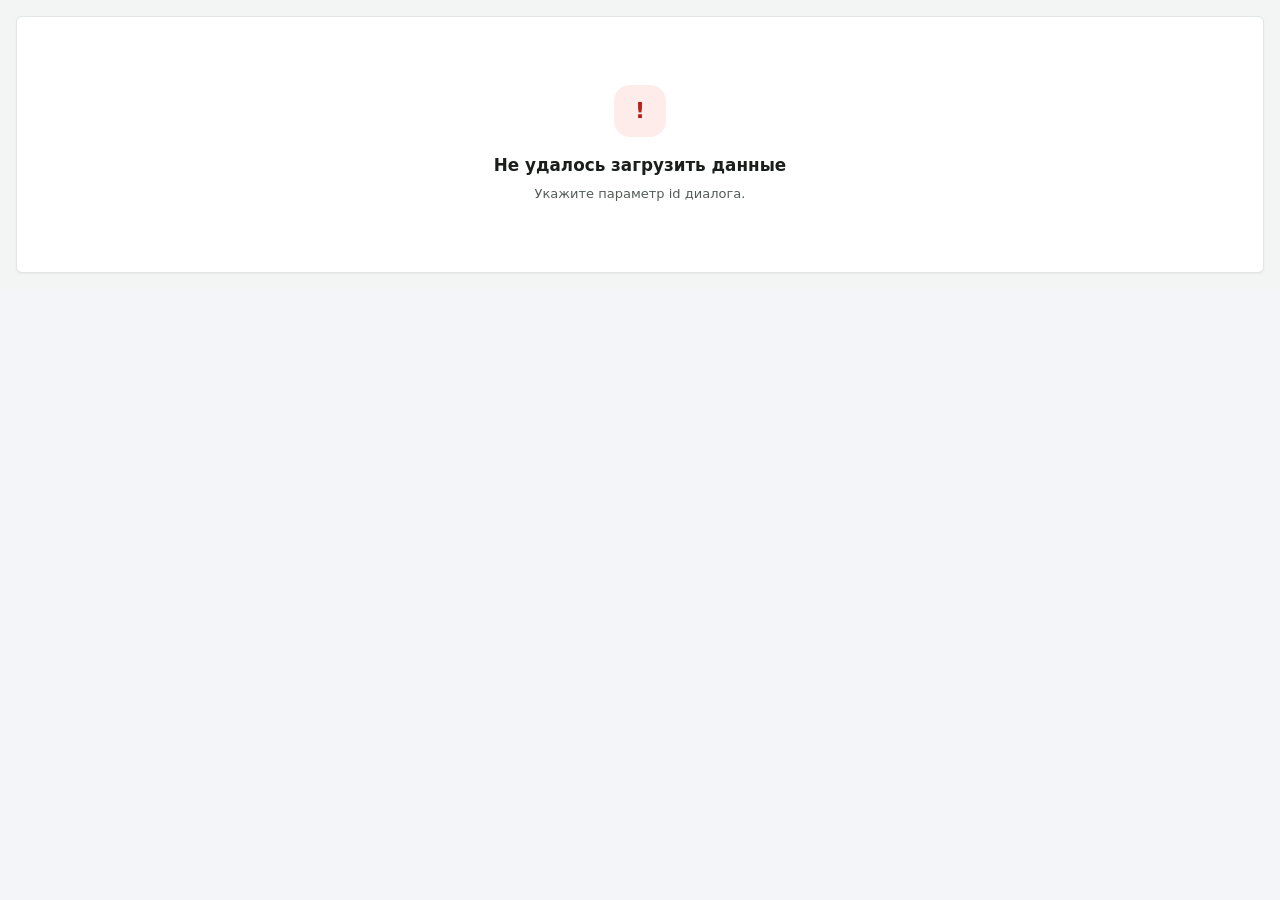
<file: frontend/pages/audio-player.html>
<!doctype html>
<html lang="ru">
<head>
  <meta charset="utf-8">
  <meta name="viewport" content="width=device-width, initial-scale=1">
  <title>CQA · Запись звонка</title>
  <link rel="stylesheet" href="../css/cqa.css">
  <style>html, body { margin: 0; background: #f4f5f9; } #cqa-host { padding: 16px; }</style>
</head>
<body>
  <!-- Встроенный плеер записи звонка: ?id=<id диалога>[&mock=1]. Переход к секунде — событие cqa:seek на #cqa-host. -->
  <div id="cqa-host" class="cqa-root"></div>
  <script type="module" src="../js/i18n.js"></script>
  <script type="module">
    import { mount } from '../js/components/audio-player.js';
    import { paramsFromQuery } from '../js/ui.js';
    const q = paramsFromQuery();
    const el = document.getElementById('cqa-host');
    if (q.demo === '1') el.classList.add('cqa-demo');
    mount(el, { id: q.id });
  </script>
</body>
</html>
</file>
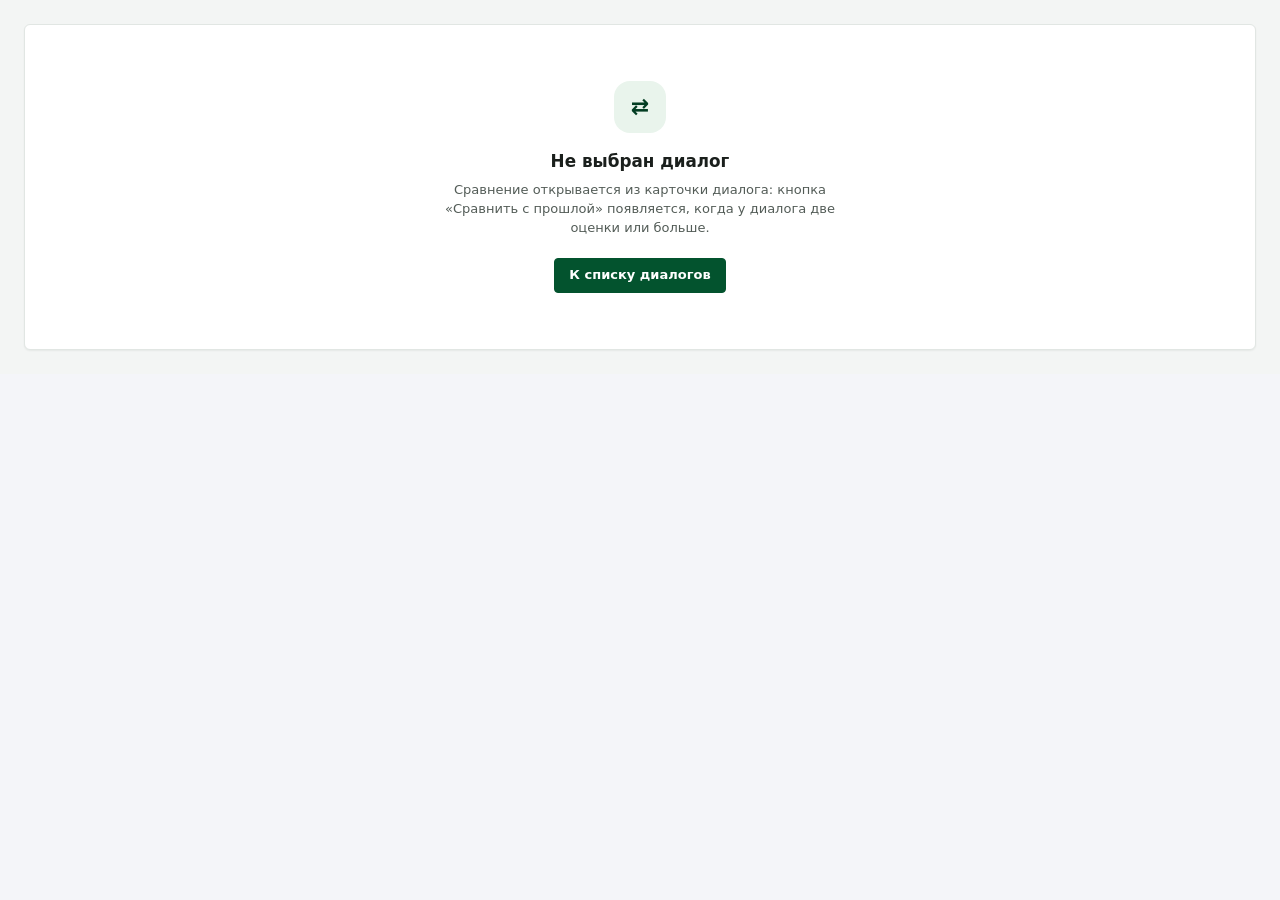
<file: frontend/pages/compare.html>
<!doctype html>
<html lang="ru">
<head>
  <meta charset="utf-8">
  <meta name="viewport" content="width=device-width, initial-scale=1">
  <title>CQA · Сравнение оценок</title>
  <link rel="stylesheet" href="../css/cqa.css">
  <style>html, body { margin: 0; background: #f4f5f9; } html:has(.cqa-root[data-theme="dark"]), html:has(.cqa-root[data-theme="dark"]) body { background: #0f1218; }</style>
</head>
<body>
  <!-- Сравнение двух оценок одного диалога: ?conversation=<id>&a=<evalId>&b=<evalId> (без a/b — последняя и предыдущая) -->
  <div id="cqa-host" class="cqa-root"></div>
  <script type="module" src="../js/i18n.js"></script>
  <script type="module">
    import { mount } from '../js/components/evaluation-compare.js';
    import { paramsFromQuery } from '../js/ui.js';
    import { openRunDialog } from '../js/components/run-dialog.js';
    const q = paramsFromQuery();
    const el = document.getElementById('cqa-host');
    if (q.demo === '1') el.classList.add('cqa-demo');
    if (q.theme === 'dark') el.dataset.theme = 'dark';
    // Навигация между экранами: в автономной странице переходим в оболочку.
    el.addEventListener('cqa:navigate', (e) => { location.href = '../index.html' + location.search + e.detail.to; });
    // Повторная оценка: то же окно, что в оболочке; по завершении компонент перечитывает данные (B — новая оценка).
    el.addEventListener('cqa:run-request', (e) => openRunDialog(el, { group: q.group || 'DEV', ...e.detail,
      onFinished: () => el.dispatchEvent(new CustomEvent('cqa:refresh')) }));
    mount(el, { conversation: q.conversation || q.id, a: q.a, b: q.b });
  </script>
</body>
</html>
</file>
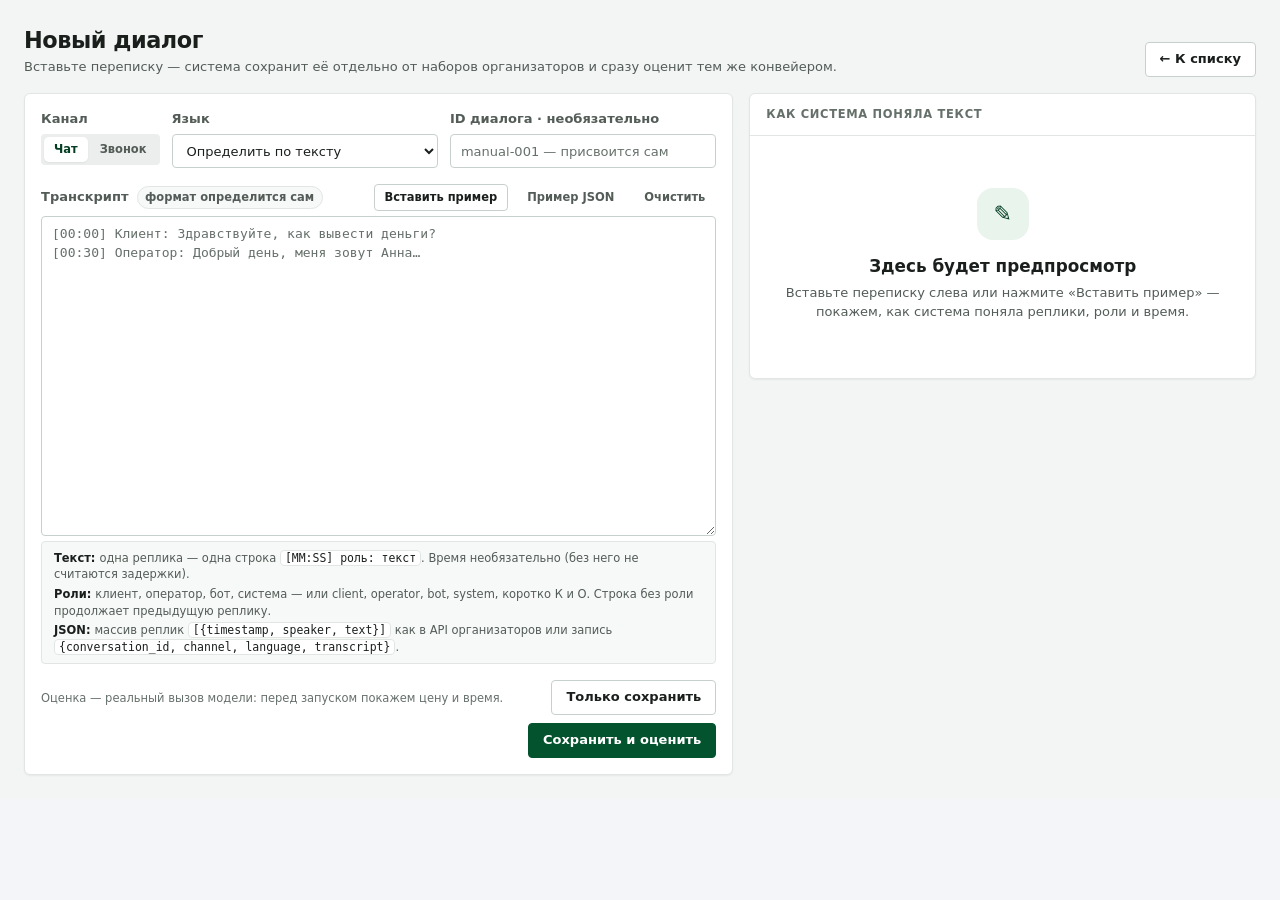
<file: frontend/pages/new-dialog.html>
<!doctype html>
<html lang="ru">
<head>
  <meta charset="utf-8">
  <meta name="viewport" content="width=device-width, initial-scale=1">
  <title>CQA · Новый диалог</title>
  <link rel="stylesheet" href="../css/cqa.css">
  <style>html, body { margin: 0; background: #f4f5f9; }</style>
</head>
<body>
  <!-- Новый диалог: вставить транскрипт → сохранить → оценить; по завершении — карточка в оболочке. -->
  <div id="cqa-host" class="cqa-root"></div>
  <script type="module" src="../js/i18n.js"></script>
  <script type="module">
    import { mount } from '../js/components/new-dialog.js';
    import { paramsFromQuery } from '../js/ui.js';
    const q = paramsFromQuery();
    const el = document.getElementById('cqa-host');
    if (q.demo === '1') el.classList.add('cqa-demo');
    // Навигация между экранами: в автономной странице переходим в оболочку.
    el.addEventListener('cqa:navigate', (e) => { location.href = '../index.html' + location.search + e.detail.to; });
    mount(el, { group: q.group || 'MANUAL' });
  </script>
</body>
</html>
</file>
<file: frontend/css/cqa.css>
/* CQA design system. Все классы с префиксом cqa-, переменные на .cqa-root. */
.cqa-root {
  --cqa-fs: 14px;
  --cqa-text-xs: calc(var(--cqa-fs) * 0.82);
  --cqa-text-sm: calc(var(--cqa-fs) * 0.93);
  --cqa-text-md: var(--cqa-fs);
  --cqa-text-lg: calc(var(--cqa-fs) * 1.2);
  --cqa-text-xl: calc(var(--cqa-fs) * 1.6);
  --cqa-text-2xl: calc(var(--cqa-fs) * 2.7);

  --cqa-bg: #f3f5f4;
  --cqa-surface: #ffffff;
  --cqa-surface-2: #f7f9f8;
  --cqa-border: #e1e6e3;
  --cqa-border-strong: #c8d0cb;
  --cqa-text: #1a1f1c;
  --cqa-muted: #535c57;
  --cqa-faint: #66706a;     /* 4.9:1 на белом: подписи читаются и на проекторе */
  --cqa-accent: #03532e;
  --cqa-accent-2: #023d22;
  --cqa-accent-soft: #e9f4ec;
  --cqa-accent-bd: #bfddc8;

  --cqa-yes: #11713a;       --cqa-yes-bg: #e2f5ea;  --cqa-yes-bd: #b5e0c6;
  --cqa-no: #b42318;        --cqa-no-bg: #fdecea;   --cqa-no-bd: #f6c4bf;
  --cqa-na: #58605b;        --cqa-na-bg: #eceeed;   --cqa-na-bd: #d5dad7;
  --cqa-step: #1d4ed8;      --cqa-step-bg: #e3ebfd; --cqa-step-bd: #bccdf7;
  --cqa-flag: #d92d20;      --cqa-flag-bg: #fff1f0; --cqa-flag-bd: #f0827a;
  --cqa-warn: #8f5509;      --cqa-warn-bg: #fff4de; --cqa-warn-bd: #f1d49a;
  --cqa-warn-line: #e0a030; /* полоса и заливка «частично»: янтарь, а не коричневый текстовый --cqa-warn */
  --cqa-yes-soft: #f4fbf6;  --cqa-warn-soft: #fffaf0;

  --cqa-role-client: #0e7490;
  --cqa-role-operator: #03532e;
  --cqa-role-bot: #8892a4;
  --cqa-role-system: #a1a8b6;

  --cqa-s-1: 4px; --cqa-s-2: 8px; --cqa-s-3: 12px; --cqa-s-4: 16px; --cqa-s-5: 24px; --cqa-s-6: 32px;
  --cqa-r-sm: 4px; --cqa-r-md: 6px; --cqa-r-lg: 8px; --cqa-r-pill: 999px;
  --cqa-shadow-sm: 0 1px 2px rgba(16, 32, 24, .06);
  --cqa-shadow-md: 0 4px 14px rgba(16, 32, 24, .08);
  --cqa-shadow-lg: 0 14px 40px rgba(16, 32, 24, .18);
  --cqa-font: "Segoe UI", system-ui, -apple-system, Roboto, "Helvetica Neue", Arial, sans-serif;
  --cqa-mono: ui-monospace, SFMono-Regular, Menlo, Consolas, monospace;
  --cqa-header-h: 0px;

  font-family: var(--cqa-font);
  font-size: var(--cqa-text-md);
  line-height: 1.45;
  color: var(--cqa-text);
  background: var(--cqa-bg);
  box-sizing: border-box;
  -webkit-font-smoothing: antialiased;
}
.cqa-root *, .cqa-root *::before, .cqa-root *::after { box-sizing: border-box; }
.cqa-root.cqa-demo { --cqa-fs: 17px; }
/* Демо крупнит контент, но не шапку: иначе меню не помещается и обрезается на 1440 (P0-1). */
.cqa-root.cqa-demo .cqa-header { --cqa-text-xs: 11.5px; --cqa-text-sm: 13px; --cqa-text-md: 14px; --cqa-text-lg: 16.8px; font-size: 14px; }
.cqa-root.cqa-demo .cqa-brand small, .cqa-root.cqa-demo .cqa-health__text { display: none; }
:where(.cqa-root) :where(button, input, select) { font: inherit; color: inherit; }
.cqa-root :focus-visible { outline: 2px solid var(--cqa-accent); outline-offset: 2px; }
.cqa-root [hidden] { display: none !important; }
.cqa-mono { font-family: var(--cqa-mono); }
.cqa-muted { color: var(--cqa-muted); }
.cqa-faint { color: var(--cqa-faint); }
.cqa-sr { position: absolute; width: 1px; height: 1px; overflow: hidden; clip: rect(0 0 0 0); white-space: nowrap; }

/* ---------- Оболочка ---------- */
.cqa-shell { min-height: 100vh; display: flex; flex-direction: column; overflow-x: clip; }
.cqa-header {
  position: sticky; top: 0; z-index: 20; height: 60px; flex: none;
  display: flex; align-items: center; gap: var(--cqa-s-3); padding: 0 var(--cqa-s-4);
  background: var(--cqa-surface); border-bottom: 1px solid var(--cqa-border); box-shadow: var(--cqa-shadow-sm);
}
.cqa-brand { display: flex; align-items: center; gap: 10px; font-weight: 700; font-size: var(--cqa-text-lg); letter-spacing: -.01em; white-space: nowrap; color: var(--cqa-text); text-decoration: none; }
.cqa-brand__mark { width: 30px; height: 30px; border-radius: 9px; background: linear-gradient(135deg, #2e8b4a, #023d22); color: #fff; display: grid; place-items: center; font-size: var(--cqa-text-sm); font-weight: 800; }
.cqa-brand small { font-weight: 500; color: var(--cqa-muted); font-size: var(--cqa-text-sm); }
.cqa-nav { display: flex; gap: 0; margin-left: var(--cqa-s-2); min-width: 0; overflow-x: auto; scrollbar-width: none; }
.cqa-nav::-webkit-scrollbar { display: none; }
.cqa-nav__link {
  position: relative; padding: 8px 9px; border-radius: var(--cqa-r-sm); color: var(--cqa-muted);
  text-decoration: none; font-weight: 500; font-size: var(--cqa-text-sm); white-space: nowrap;
}
.cqa-nav__link:hover { background: var(--cqa-surface-2); color: var(--cqa-text); }
.cqa-nav__link[aria-current="page"] { color: var(--cqa-accent-2); background: var(--cqa-accent-soft); font-weight: 600; }
.cqa-header__tools { margin-left: auto; display: flex; align-items: center; gap: 10px; flex: none; }
.cqa-health { display: flex; align-items: center; gap: 6px; font-size: var(--cqa-text-xs); color: var(--cqa-muted); white-space: nowrap; }
.cqa-health__dot { width: 8px; height: 8px; border-radius: 50%; background: var(--cqa-faint); }
.cqa-health--ok .cqa-health__dot { background: #22a35a; box-shadow: 0 0 0 3px #22a35a22; }
.cqa-health--mock .cqa-health__dot { background: #d99a1c; box-shadow: 0 0 0 3px #d99a1c22; }
.cqa-health--bad .cqa-health__dot { background: var(--cqa-flag); box-shadow: 0 0 0 3px #d92d2022; }
.cqa-main { flex: 1; min-height: 0; min-width: 0; }
.cqa-page { padding: var(--cqa-s-5); max-width: 1440px; margin: 0 auto; }

/* ---------- Кнопки, поля ---------- */
.cqa-btn {
  display: inline-flex; align-items: center; justify-content: center; gap: 6px; white-space: nowrap;
  padding: 7px 14px; border-radius: var(--cqa-r-sm); border: 1px solid var(--cqa-border-strong);
  background: var(--cqa-surface); color: var(--cqa-text); font-weight: 600; font-size: var(--cqa-text-sm);
  cursor: pointer; text-decoration: none; transition: background .12s, border-color .12s, box-shadow .12s;
}
.cqa-btn:hover:not(:disabled) { background: var(--cqa-surface-2); border-color: #b3bdb7; }
.cqa-btn--primary { background: var(--cqa-accent); border-color: var(--cqa-accent); color: #fff; }
.cqa-btn--primary:hover:not(:disabled) { background: var(--cqa-accent-2); border-color: var(--cqa-accent-2); }
.cqa-btn--ghost { border-color: transparent; background: transparent; color: var(--cqa-muted); }
.cqa-btn--sm { padding: 4px 10px; font-size: var(--cqa-text-xs); }
.cqa-themebtn { display: inline-grid; place-items: center; width: 34px; height: 34px; padding: 0; }
.cqa-themebtn svg { display: block; }
.cqa-btn:disabled { opacity: .5; cursor: not-allowed; }
.cqa-input, .cqa-select {
  height: 34px; padding: 0 10px; border-radius: var(--cqa-r-sm); border: 1px solid var(--cqa-border-strong);
  background: var(--cqa-surface); font-size: var(--cqa-text-sm);
}
.cqa-input { min-width: 0; }
.cqa-input::placeholder { color: var(--cqa-faint); }
.cqa-input:focus, .cqa-select:focus { border-color: var(--cqa-accent); outline: none; box-shadow: 0 0 0 3px var(--cqa-accent-soft); }
.cqa-seg { display: inline-flex; padding: 3px; border-radius: var(--cqa-r-sm); background: var(--cqa-na-bg); gap: 2px; }
.cqa-seg__btn { border: 0; background: transparent; padding: 4px 10px; border-radius: 5px; font-size: var(--cqa-text-xs); font-weight: 600; color: var(--cqa-muted); cursor: pointer; white-space: nowrap; }
.cqa-seg__btn[aria-pressed="true"] { background: var(--cqa-surface); color: var(--cqa-accent-2); box-shadow: var(--cqa-shadow-sm); }
.cqa-toggle { display: inline-flex; align-items: center; gap: 6px; cursor: pointer; font-size: var(--cqa-text-sm); color: var(--cqa-muted); user-select: none; }
.cqa-toggle input { accent-color: var(--cqa-accent); width: 15px; height: 15px; margin: 0; }

/* ---------- Бейджи, чипы ---------- */
.cqa-badge {
  display: inline-flex; align-items: center; gap: 4px; padding: .15em .65em; border-radius: var(--cqa-r-pill);
  font-size: var(--cqa-text-xs); font-weight: 700; line-height: 1.5; border: 1px solid transparent; white-space: nowrap;
}
.cqa-badge--yes { color: var(--cqa-yes); background: var(--cqa-yes-bg); border-color: var(--cqa-yes-bd); }
.cqa-badge--no { color: var(--cqa-no); background: var(--cqa-no-bg); border-color: var(--cqa-no-bd); }
.cqa-badge--na { color: var(--cqa-na); background: var(--cqa-na-bg); border-color: var(--cqa-na-bd); }
.cqa-badge--step { color: var(--cqa-step); background: var(--cqa-step-bg); border-color: var(--cqa-step-bd); }
.cqa-badge--scale { font-variant-numeric: tabular-nums; }
.cqa-badge--flag { color: #fff; background: var(--cqa-flag); border-color: var(--cqa-flag); }
.cqa-badge--warn { color: var(--cqa-warn); background: var(--cqa-warn-bg); border-color: var(--cqa-warn-bd); }
.cqa-badge--muted { color: var(--cqa-muted); background: var(--cqa-surface-2); border-color: var(--cqa-border); font-weight: 600; }
.cqa-badge--accent { color: var(--cqa-accent-2); background: var(--cqa-accent-soft); border-color: var(--cqa-accent-bd); }
.cqa-chip {
  display: inline-flex; align-items: center; gap: 4px; padding: .1em .6em; border-radius: var(--cqa-r-sm);
  font-size: var(--cqa-text-xs); font-weight: 600; background: var(--cqa-surface-2); border: 1px solid var(--cqa-border);
  color: var(--cqa-muted); white-space: nowrap;
}
button.cqa-chip { cursor: pointer; font-family: var(--cqa-mono); }
button.cqa-chip:hover { border-color: var(--cqa-accent); color: var(--cqa-accent-2); background: var(--cqa-accent-soft); }
.cqa-chip--range { font-family: var(--cqa-mono); border-style: dashed; }
.cqa-code {
  display: inline-grid; place-items: center; min-width: 2.2em; height: 1.9em; padding: 0 .4em; border-radius: var(--cqa-r-sm);
  background: var(--cqa-accent-soft); color: var(--cqa-accent-2); font-family: var(--cqa-mono); font-weight: 700; font-size: var(--cqa-text-sm);
}
.cqa-code--flag { background: var(--cqa-flag); color: #fff; }

/* Итоговый балл */
.cqa-score { display: inline-flex; align-items: baseline; gap: 4px; font-variant-numeric: tabular-nums; font-weight: 700; }
.cqa-score--good { color: var(--cqa-yes); }
.cqa-score--mid { color: #a8620a; }
.cqa-score--bad { color: var(--cqa-no); }
.cqa-score--none { color: var(--cqa-faint); font-weight: 500; }
.cqa-delta { font-size: var(--cqa-text-xs); font-weight: 700; color: var(--cqa-step); }

/* Тултип */
.cqa-tip { position: relative; }
.cqa-tip[data-tip]::after {
  content: attr(data-tip); position: absolute; left: 50%; bottom: calc(100% + 6px); transform: translateX(-50%);
  width: max-content; max-width: min(280px, 70vw); padding: 6px 9px; border-radius: var(--cqa-r-sm); background: #1a1f1c; color: #fff;
  font-size: var(--cqa-text-xs); font-weight: 500; font-family: var(--cqa-font); line-height: 1.35; white-space: normal; text-align: left;
  pointer-events: none; z-index: 50; box-shadow: var(--cqa-shadow-md); display: none; animation: cqa-fade .12s ease;
}
.cqa-chip.cqa-tip[data-tip]::after { left: 0; transform: none; }
/* У правого края колонки (метки реплик, кнопки справа в подвале критерия) подсказка привязана справа и не режется прокруткой колонки;
   у меток реплик — снизу, чтобы не уходить за верх колонки у первой реплики. */
.cqa-msg__tag.cqa-tip[data-tip]::after { left: auto; right: 0; transform: none; bottom: auto; top: calc(100% + 6px); }
.cqa-crit__foot .cqa-crit__appeal.cqa-tip[data-tip]::after, .cqa-crit__foot > :last-child.cqa-tip[data-tip]::after { left: auto; right: 0; transform: none; }
/* Подсказка рисуется только при наведении или фокусе: скрытая, она не должна раздвигать страницу вбок. */
.cqa-tip[data-tip]:hover::after, .cqa-tip[data-tip]:focus-visible::after { display: block; }
@media (hover: none) { .cqa-tip[data-tip]:hover::after { display: none; } }

/* ---------- Панели, таблица ---------- */
.cqa-panel { background: var(--cqa-surface); border: 1px solid var(--cqa-border); border-radius: var(--cqa-r-md); box-shadow: var(--cqa-shadow-sm); }
.cqa-panel__head { display: flex; align-items: center; gap: var(--cqa-s-3); padding: var(--cqa-s-3) var(--cqa-s-4); border-bottom: 1px solid var(--cqa-border); }
.cqa-h1 { margin: 0; font-size: var(--cqa-text-xl); font-weight: 700; letter-spacing: -.02em; }
.cqa-h2 { margin: 0; font-size: var(--cqa-text-lg); font-weight: 700; letter-spacing: -.01em; }
.cqa-h3 { margin: 0; font-size: var(--cqa-text-xs); font-weight: 700; text-transform: uppercase; letter-spacing: .06em; color: var(--cqa-faint); }
.cqa-pagehead { display: flex; align-items: flex-end; gap: var(--cqa-s-4); margin-bottom: var(--cqa-s-4); flex-wrap: wrap; }
.cqa-pagehead__sub { color: var(--cqa-muted); font-size: var(--cqa-text-sm); margin-top: 2px; }
.cqa-pagehead__actions { margin-left: auto; display: flex; flex-wrap: wrap; justify-content: flex-end; gap: var(--cqa-s-2); align-items: center; }

.cqa-toolbar { display: flex; flex-wrap: wrap; align-items: center; gap: var(--cqa-s-3); padding: var(--cqa-s-3) var(--cqa-s-4); border-bottom: 1px solid var(--cqa-border); }
.cqa-toolbar__spacer { flex: 1; }
.cqa-tablewrap { overflow-x: auto; }
.cqa-table { width: 100%; border-collapse: collapse; font-size: var(--cqa-text-sm); }
.cqa-table th {
  text-align: left; padding: 10px 14px; font-size: var(--cqa-text-xs); font-weight: 700; text-transform: uppercase; letter-spacing: .05em;
  color: var(--cqa-faint); background: var(--cqa-surface-2); border-bottom: 1px solid var(--cqa-border); white-space: nowrap;
}
.cqa-table td { padding: 11px 14px; border-bottom: 1px solid var(--cqa-border); vertical-align: middle; }
.cqa-table tbody tr:last-child td { border-bottom: 0; }
.cqa-table tbody tr { cursor: pointer; transition: background .1s; }
.cqa-table tbody tr:hover { background: var(--cqa-hover); }
.cqa-table tbody tr[aria-selected="true"] { background: var(--cqa-accent-soft); }
.cqa-table .cqa-num { text-align: right; }
.cqa-table th.cqa-num { text-align: right; }
.cqa-th-sort { border: 0; background: none; padding: 0; font: inherit; text-transform: inherit; letter-spacing: inherit; color: inherit; cursor: pointer; display: inline-flex; gap: 4px; align-items: center; }
.cqa-th-sort:hover, .cqa-th-sort[data-dir] { color: var(--cqa-accent-2); }
.cqa-tags { display: flex; flex-wrap: wrap; gap: 4px; }
.cqa-row-id { font-family: var(--cqa-mono); font-weight: 600; font-size: var(--cqa-text-sm); }
.cqa-check { accent-color: var(--cqa-accent); width: 16px; height: 16px; margin: 0; cursor: pointer; }
.cqa-tfoot { padding: var(--cqa-s-3) var(--cqa-s-4); border-top: 1px solid var(--cqa-border); font-size: var(--cqa-text-xs); color: var(--cqa-faint); }

/* ---------- Баннер, состояния ---------- */
.cqa-banner { display: flex; gap: var(--cqa-s-3); align-items: flex-start; padding: var(--cqa-s-3) var(--cqa-s-4); border-radius: var(--cqa-r-md); border: 1px solid; font-size: var(--cqa-text-sm); }
.cqa-banner__icon { flex: none; width: 24px; height: 24px; border-radius: 50%; display: grid; place-items: center; font-weight: 800; font-size: var(--cqa-text-sm); }
.cqa-banner__title { font-weight: 700; }
.cqa-banner--flag { background: var(--cqa-flag-bg); border-color: var(--cqa-flag-bd); color: #7a1610; border-left: 5px solid var(--cqa-flag); }
.cqa-banner--flag .cqa-banner__icon { background: var(--cqa-flag); color: #fff; }
.cqa-banner--warn { background: var(--cqa-warn-bg); border-color: var(--cqa-warn-bd); color: #6b4106; }
.cqa-banner--warn .cqa-banner__icon { background: #e2a232; color: #fff; }
.cqa-banner--info { background: var(--cqa-step-bg); border-color: var(--cqa-step-bd); color: #1a3a99; }
.cqa-banner--info .cqa-banner__icon { background: var(--cqa-step); color: #fff; }

.cqa-state { display: flex; flex-direction: column; align-items: center; text-align: center; gap: var(--cqa-s-2); padding: 56px var(--cqa-s-5); color: var(--cqa-muted); }
.cqa-state__icon { width: 52px; height: 52px; border-radius: 16px; display: grid; place-items: center; background: var(--cqa-accent-soft); color: var(--cqa-accent-2); font-size: 22px; font-weight: 800; margin-bottom: var(--cqa-s-2); }
.cqa-state--error .cqa-state__icon { background: var(--cqa-no-bg); color: var(--cqa-no); }
.cqa-state__title { font-size: var(--cqa-text-lg); font-weight: 700; color: var(--cqa-text); }
.cqa-state__text { max-width: 440px; font-size: var(--cqa-text-sm); }
.cqa-state .cqa-btn { margin-top: var(--cqa-s-3); }
.cqa-skeleton { border-radius: var(--cqa-r-sm); background: linear-gradient(90deg, #eceeed 25%, #f6f7fa 37%, #eceeed 63%); background-size: 400% 100%; animation: cqa-shimmer 1.3s ease infinite; min-height: 14px; }
@keyframes cqa-shimmer { 0% { background-position: 100% 50%; } 100% { background-position: 0 50%; } }
.cqa-skel-rows { padding: var(--cqa-s-4); display: grid; gap: 14px; }

/* Уведомление */
.cqa-toast-host { position: fixed; right: 20px; bottom: 20px; z-index: 100; display: grid; gap: 8px; }
.cqa-toast { background: #1a1f1c; color: #fff; padding: 10px 14px; border-radius: var(--cqa-r-md); box-shadow: var(--cqa-shadow-lg); font-size: var(--cqa-text-sm); max-width: 360px; animation: cqa-pop .18s ease; }
@keyframes cqa-pop { from { transform: translateY(8px); opacity: 0; } }

/* ---------- Карточка диалога ---------- */
.cqa-card { height: calc(100vh - var(--cqa-header-h)); display: flex; flex-direction: column; min-height: 0; }
.cqa-card__head { flex: none; display: flex; align-items: center; gap: 8px 10px; padding: 12px var(--cqa-s-5); background: var(--cqa-surface); border-bottom: 1px solid var(--cqa-border); flex-wrap: wrap; }
.cqa-card__id { font-family: var(--cqa-mono); font-size: var(--cqa-text-lg); font-weight: 700; }
.cqa-card__nav { margin-left: auto; display: flex; gap: var(--cqa-s-2); align-items: center; }
.cqa-card__cols { flex: 1; min-height: 0; display: grid; grid-template-columns: minmax(0, 5fr) minmax(0, 6fr); gap: var(--cqa-s-4); padding: var(--cqa-s-4) var(--cqa-s-5); }
.cqa-card__col { min-height: 0; overflow-y: auto; padding-right: 4px; scroll-behavior: smooth; }
.cqa-card__col > * + * { margin-top: var(--cqa-s-3); }
.cqa-card__cols--single { grid-template-columns: minmax(0, 1fr); }

.cqa-player {
  display: flex; align-items: center; gap: var(--cqa-s-3); padding: var(--cqa-s-3) var(--cqa-s-4);
  background: var(--cqa-surface); border: 1px dashed var(--cqa-border-strong); border-radius: var(--cqa-r-md);
}
.cqa-player__icon { width: 36px; height: 36px; border-radius: 50%; display: grid; place-items: center; background: var(--cqa-na-bg); color: var(--cqa-faint); font-size: 13px; font-weight: 800; flex: none; }
.cqa-player__bar { flex: 1; height: 6px; border-radius: 3px; background: var(--cqa-na-bg); }

/* ---------- Транскрипт ---------- */
.cqa-tr { padding: var(--cqa-s-2); display: grid; grid-template-columns: minmax(0, 1fr); gap: 6px; }
/* Переписка с ботом до оператора — одной строкой; раскрывается кликом или переходом к доказательству внутри. */
.cqa-tr__fold { display: grid; grid-template-columns: minmax(0, 1fr); gap: 6px; min-width: 0; }
.cqa-tr__foldbtn { display: flex; align-items: center; gap: 10px; width: 100%; text-align: left; font: inherit; color: var(--cqa-text); cursor: pointer;
  padding: 8px 12px 8px 14px; border: 1px dashed var(--cqa-border-strong); border-left: 4px solid var(--cqa-role-bot); border-radius: var(--cqa-r-md); background: var(--cqa-surface-2); }
.cqa-tr__foldbtn:hover, .cqa-tr__foldbtn:focus-visible { background: var(--cqa-hover); }
.cqa-tr__foldicon { flex: none; width: 12px; color: var(--cqa-muted); }
.cqa-tr__foldmain { flex: 1; min-width: 0; font-size: var(--cqa-text-sm); }
.cqa-tr__foldprev { display: -webkit-box; -webkit-box-orient: vertical; -webkit-line-clamp: 1; overflow: hidden; overflow-wrap: anywhere; margin-top: 1px; color: var(--cqa-muted); }
.cqa-tr__fold--open .cqa-tr__foldprev { display: none; }
.cqa-tr__foldtags { display: flex; gap: 4px; flex: none; }
.cqa-tr__foldtags .cqa-msg__tag { cursor: inherit; }
.cqa-tr__foldbody { display: grid; gap: 6px; }
.cqa-tr__foldbody[hidden] { display: none; }
.cqa-msg {
  position: relative; padding: 9px 12px 10px 14px; border-radius: var(--cqa-r-md); background: var(--cqa-surface);
  border: 1px solid var(--cqa-border); border-left: 4px solid var(--cqa-role-bot); scroll-margin: 70px;
  transition: background .3s, box-shadow .3s, border-color .3s;
}
.cqa-msg--client { border-left-color: var(--cqa-role-client); }
.cqa-msg--operator { border-left-color: var(--cqa-role-operator); }
.cqa-msg--bot { border-left-color: var(--cqa-role-bot); background: var(--cqa-surface-2); }
.cqa-msg--system { border-left-color: var(--cqa-role-system); background: transparent; border-style: dashed; border-left-style: solid; }
.cqa-msg--bot .cqa-msg__text, .cqa-msg--system .cqa-msg__text { color: var(--cqa-muted); }
.cqa-msg--system .cqa-msg__text { font-style: italic; font-size: var(--cqa-text-sm); }
.cqa-msg--internal { background: repeating-linear-gradient(135deg, #fbf7ec, #fbf7ec 8px, #f8f2e0 8px, #f8f2e0 16px); border-color: var(--cqa-warn-bd); border-left-color: #d99a1c; }
.cqa-msg__meta { display: flex; align-items: center; gap: 8px; font-size: var(--cqa-text-xs); margin-bottom: 3px; flex-wrap: wrap; }
.cqa-msg__role { font-weight: 700; text-transform: uppercase; letter-spacing: .05em; }
.cqa-msg--client .cqa-msg__role { color: var(--cqa-role-client); }
.cqa-msg--operator .cqa-msg__role { color: var(--cqa-role-operator); }
.cqa-msg--bot .cqa-msg__role, .cqa-msg--system .cqa-msg__role { color: var(--cqa-faint); }
.cqa-msg__time, .cqa-msg__id { color: var(--cqa-faint); font-family: var(--cqa-mono); }
.cqa-msg__tags { margin-left: auto; display: flex; gap: 4px; }
.cqa-msg__text { white-space: pre-wrap; overflow-wrap: anywhere; }
.cqa-msg__tag { border: 0; cursor: pointer; font-family: var(--cqa-mono); font-size: var(--cqa-text-xs); font-weight: 700; padding: 1px 6px; border-radius: 5px; background: var(--cqa-accent-soft); color: var(--cqa-accent-2); }
.cqa-msg__tag:hover { background: var(--cqa-accent); color: #fff; }
.cqa-msg__tag--flag { background: var(--cqa-flag); color: #fff; }
.cqa-msg__tag--bad { background: var(--cqa-no-bg); color: var(--cqa-no); box-shadow: inset 0 0 0 1px var(--cqa-no-bd); }
.cqa-msg__tag--bad:hover { background: var(--cqa-no); color: #fff; }
.cqa-msg__tag--part { background: var(--cqa-warn-bg); color: var(--cqa-warn); box-shadow: inset 0 0 0 1px var(--cqa-warn-bd); }
.cqa-msg__tag--part:hover { background: var(--cqa-warn-line); color: #1a1f1c; }
/* Проверенный диапазон (checked_range): полоса и мягкий фон на всех репликах участка. */
.cqa-msg--range { background: #f1f7f3; border-color: #bfddc8; box-shadow: inset 3px 0 0 var(--cqa-accent); }
.cqa-msg--range-start::before, .cqa-msg--range-end::after {
  position: absolute; left: 10px; font: 700 10px/1 var(--cqa-mono); color: var(--cqa-accent-2); background: var(--cqa-accent-soft);
  padding: 2px 6px; border-radius: 4px; border: 1px solid #bfddc8; letter-spacing: .03em;
}
.cqa-msg--range-start::before { content: "начало проверенного участка"; top: -9px; }
.cqa-msg--range-end::after { content: "конец участка"; bottom: -9px; }
.cqa-msg--range-start.cqa-msg--range-end::after { content: none; }
.cqa-msg--range + .cqa-msg--range { margin-top: -2px; }
/* Реплика-доказательство: жёлтая подсветка, цитата выделена в тексте. */
.cqa-msg--hl { background: #fff7d6 !important; border-color: #e5b93e; border-left-color: #e5b93e; box-shadow: 0 0 0 3px #f6d57a66; }
.cqa-msg--pulse { animation: cqa-pulse 1.4s ease; }
@keyframes cqa-pulse { 0%, 40% { box-shadow: 0 0 0 7px #f6d57a99; } 100% { box-shadow: 0 0 0 3px #f6d57a66; } }
.cqa-mark { background: #ffd84d; color: inherit; border-radius: 3px; padding: 0 2px; box-shadow: 0 0 0 1px #e5b93e; }
.cqa-trhead { padding: 10px var(--cqa-s-4); gap: 10px; flex-wrap: wrap; }
.cqa-trhead__n, .cqa-trhead__hint { font-size: var(--cqa-text-xs); }
.cqa-trhead__hint { margin-left: auto; }

/* ---------- Панель результата ---------- */
.cqa-res > * + * { margin-top: var(--cqa-s-3); }
.cqa-res > section { margin-top: 0; }
.cqa-sum { padding: var(--cqa-s-4) var(--cqa-s-5); }
.cqa-sum__top { display: flex; gap: var(--cqa-s-5); align-items: flex-end; flex-wrap: wrap; }
.cqa-sum__big { font-size: var(--cqa-text-2xl); line-height: 1; font-weight: 800; letter-spacing: -.03em; }
.cqa-sum__label { font-size: var(--cqa-text-xs); font-weight: 700; text-transform: uppercase; letter-spacing: .06em; color: var(--cqa-faint); margin-bottom: 4px; }
.cqa-sum__arrow { align-self: center; color: var(--cqa-faint); font-size: var(--cqa-text-xl); }
.cqa-sum__of { font-size: var(--cqa-text-sm); color: var(--cqa-faint); font-weight: 500; letter-spacing: 0; }
.cqa-secbars { display: grid; gap: 10px; margin-top: var(--cqa-s-4); padding-top: var(--cqa-s-4); border-top: 1px solid var(--cqa-border); }
.cqa-secbar__row { display: flex; justify-content: space-between; gap: 8px; font-size: var(--cqa-text-sm); margin-bottom: 4px; }
.cqa-secbar__row b { font-variant-numeric: tabular-nums; }
.cqa-bar { height: 8px; border-radius: 4px; background: var(--cqa-na-bg); overflow: hidden; }
.cqa-bar__fill { height: 100%; border-radius: 4px; background: var(--cqa-yes); }
.cqa-bar__fill--mid { background: #e0a030; }
.cqa-bar__fill--bad { background: var(--cqa-flag); }
.cqa-sum__aw { margin-left: auto; text-align: right; }
.cqa-ov__text { font-size: var(--cqa-text-sm); }
.cqa-sum__ov { display: grid; gap: 6px; padding-top: var(--cqa-s-3); border-top: 1px solid var(--cqa-border); }
.cqa-sum__ovhead { display: flex; flex-wrap: wrap; gap: 6px; align-items: center; }
.cqa-sum__ovhead .cqa-badge { white-space: normal; text-align: left; }
.cqa-sum__ovtext { color: var(--cqa-muted); display: -webkit-box; -webkit-box-orient: vertical; -webkit-line-clamp: 2; overflow: hidden; cursor: pointer; }
.cqa-sum__ovtext--open { display: block; -webkit-line-clamp: unset; }
.cqa-ovpanel { padding: var(--cqa-s-3) var(--cqa-s-4) var(--cqa-s-4); display: grid; gap: 8px; border-left: 4px solid var(--cqa-accent); }
.cqa-ovpanel__head { display: flex; flex-wrap: wrap; align-items: center; gap: 8px; }
.cqa-ovpanel__head .cqa-h3 { margin-right: 4px; }
.cqa-ovpanel .cqa-badge { white-space: normal; text-align: left; }
.cqa-metapanel { padding: var(--cqa-s-3) var(--cqa-s-4); margin-top: var(--cqa-s-5) !important; }
.cqa-metapanel__head { display: flex; align-items: center; gap: 10px; flex-wrap: wrap; }
.cqa-metapanel__head .cqa-faint { font-size: var(--cqa-text-xs); }
.cqa-metapanel__head .cqa-btn { margin-left: auto; }
.cqa-kv { margin: 10px 0 0; display: grid; grid-template-columns: repeat(auto-fill, minmax(200px, 1fr)); gap: 8px 16px; }
.cqa-kv__item { min-width: 0; }
.cqa-kv dt { font-size: var(--cqa-text-xs); color: var(--cqa-faint); font-weight: 600; }
.cqa-kv dd { margin: 1px 0 0; font-size: var(--cqa-text-sm); overflow-wrap: anywhere; }
.cqa-rawbox { margin-top: var(--cqa-s-3); padding-top: var(--cqa-s-3); border-top: 1px solid var(--cqa-border); }
.cqa-banner__reason { margin-top: 4px; font-size: var(--cqa-text-xs); overflow-wrap: anywhere; }
.cqa-linkbtn { border: 0; background: none; padding: 0; font: inherit; color: var(--cqa-accent-2); text-decoration: underline; text-underline-offset: 2px; cursor: pointer; text-align: left; }
.cqa-linkbtn:hover { color: var(--cqa-accent); }
.cqa-sechead { display: flex; align-items: baseline; gap: 10px; margin: var(--cqa-s-5) 2px var(--cqa-s-2); }
.cqa-sechead__pts { margin-left: auto; font-size: var(--cqa-text-xs); color: var(--cqa-muted); font-variant-numeric: tabular-nums; }

.cqa-crit { padding: var(--cqa-s-3) var(--cqa-s-4) var(--cqa-s-4); scroll-margin: 12px; transition: box-shadow .3s, border-color .3s; }
.cqa-crit + .cqa-crit { margin-top: var(--cqa-s-2); }
.cqa-crit--flag { border-color: var(--cqa-flag-bd); border-left: 5px solid var(--cqa-flag); }
.cqa-crit--no { border-left: 5px solid var(--cqa-no); }
.cqa-crit--part { border-left: 5px solid var(--cqa-warn-line); }
.cqa-code--no { background: var(--cqa-no-bg); color: var(--cqa-no); }
.cqa-code--part { background: var(--cqa-warn-bg); color: var(--cqa-warn); }
.cqa-crit--focus { box-shadow: 0 0 0 3px #a9d5b5; border-color: var(--cqa-accent); }
.cqa-crit__head { display: flex; align-items: center; gap: 10px; flex-wrap: wrap; }
.cqa-crit__title { font-weight: 650; flex: 1; min-width: 140px; }
.cqa-crit__pts { font-variant-numeric: tabular-nums; font-weight: 700; font-size: var(--cqa-text-sm); }
.cqa-crit__pts small { color: var(--cqa-faint); font-weight: 500; }
.cqa-crit__body { margin-top: 8px; display: grid; gap: 8px; font-size: var(--cqa-text-sm); }
.cqa-crit__why { color: var(--cqa-text); }
.cqa-ev { display: grid; gap: 4px; }
.cqa-ev__row { display: flex; gap: 8px; align-items: baseline; font-size: var(--cqa-text-sm); min-width: 0; }
.cqa-ev__row > .cqa-chip { flex: none; }
.cqa-ev__quote { color: var(--cqa-muted); font-style: italic; overflow-wrap: anywhere; min-width: 0; }
.cqa-ev__quote::before { content: "«"; } .cqa-ev__quote::after { content: "»"; }
.cqa-ev__bad { display: flex; flex-wrap: wrap; gap: 6px; align-items: baseline; min-width: 0; font-size: var(--cqa-text-xs); }
.cqa-ev__quote--bad { text-decoration: line-through; text-decoration-color: var(--cqa-no); }
.cqa-ev__none { font-size: var(--cqa-text-xs); }
.cqa-crit__foot { display: flex; align-items: center; gap: 8px; flex-wrap: wrap; margin-top: 10px; padding-top: 8px; border-top: 1px dashed var(--cqa-border); }
.cqa-crit__appeal { margin-left: auto; }
.cqa-crit:focus { outline: none; }
.cqa-conf-low { gap: 6px; }
.cqa-conf-low__mark { width: 15px; height: 15px; border-radius: 50%; display: inline-grid; place-items: center; background: #d98a10; color: #fff; font-size: 10px; font-weight: 800; }
.cqa-crit--review .cqa-conf-low { box-shadow: 0 0 0 2px #f1d49a66; }
button.cqa-chip.cqa-chip--reused { font-family: var(--cqa-font); color: var(--cqa-step); background: var(--cqa-step-bg); border-color: var(--cqa-step-bd); }
.cqa-conf { display: inline-flex; align-items: center; gap: 4px; font-size: var(--cqa-text-xs); font-weight: 600; color: var(--cqa-faint); }
.cqa-conf__dots { display: inline-flex; gap: 2px; }
.cqa-conf__dots i { width: 6px; height: 6px; border-radius: 50%; background: var(--cqa-border-strong); }
.cqa-conf--high .cqa-conf__dots i, .cqa-conf--medium .cqa-conf__dots i:nth-child(-n+2), .cqa-conf--low .cqa-conf__dots i:nth-child(1) { background: var(--cqa-muted); }
.cqa-conf--low { color: var(--cqa-warn); }
.cqa-conf--low .cqa-conf__dots i:nth-child(1) { background: #d98a10; }
.cqa-advice { padding: 9px 12px; border-radius: var(--cqa-r-sm); background: var(--cqa-step-bg); border-left: 4px solid var(--cqa-step); color: #19338a; }
.cqa-advice b { display: block; font-size: var(--cqa-text-xs); text-transform: uppercase; letter-spacing: .05em; margin-bottom: 2px; }
.cqa-warnbox { padding: 8px 12px; border-radius: var(--cqa-r-sm); background: var(--cqa-warn-bg); border: 1px solid var(--cqa-warn-bd); color: #6b4106; }
.cqa-warnbox b { font-size: var(--cqa-text-xs); text-transform: uppercase; letter-spacing: .05em; }
.cqa-warnbox ul { margin: 2px 0 0; padding-left: 18px; }
.cqa-nareason { color: var(--cqa-muted); }
.cqa-nareason b { color: var(--cqa-text); }
.cqa-appeal { display: flex; align-items: center; gap: 8px; flex-wrap: wrap; font-size: var(--cqa-text-xs); color: var(--cqa-muted); padding-top: 6px; border-top: 1px dashed var(--cqa-border); }
.cqa-appeal .cqa-btn { margin-left: auto; }
.cqa-appeal__text { line-height: 1.8; }
.cqa-appeal__text { flex: 1; min-width: 160px; }

/* ---------- Шапка карточки ---------- */
.cqa-card__total { display: inline-flex; align-items: baseline; gap: 6px; margin-left: 4px; }
.cqa-card__evsel { display: inline-flex; align-items: center; gap: 6px; font-size: var(--cqa-text-xs); min-width: 0; }
.cqa-card__evsel .cqa-select { height: 28px; font-size: var(--cqa-text-xs); max-width: 220px; min-width: 0; }
.cqa-card__pos { font-size: var(--cqa-text-xs); white-space: nowrap; }
.cqa-card__step { min-width: 30px; padding-left: 8px; padding-right: 8px; font-size: var(--cqa-text-md); line-height: 1; }
@media (max-width: 1599px) { .cqa-card__pos, .cqa-card__evlabel { display: none; } }
button.cqa-card__old { cursor: pointer; }

/* ---------- Факты ---------- */
.cqa-facts { overflow: hidden; }
.cqa-facts__sum { display: flex; align-items: center; gap: 8px; padding: 10px var(--cqa-s-4); cursor: pointer; list-style: none; user-select: none; flex-wrap: wrap; }
.cqa-facts__sum::-webkit-details-marker { display: none; }
.cqa-facts__sum::before { content: "▸"; color: var(--cqa-faint); transition: transform .15s; display: inline-block; }
.cqa-facts[open] > .cqa-facts__sum::before { transform: rotate(90deg); }
.cqa-facts__sum:hover { background: var(--cqa-surface-2); }
.cqa-facts__title { font-weight: 700; font-size: var(--cqa-text-sm); }
.cqa-facts__head { color: var(--cqa-muted); font-size: var(--cqa-text-xs); min-width: 0; overflow-wrap: anywhere; flex: 1 1 160px; }
.cqa-facts__body { border-top: 1px solid var(--cqa-border); padding: var(--cqa-s-2) var(--cqa-s-4) var(--cqa-s-4); max-height: 52vh; overflow-y: auto; }
.cqa-facts__hint { font-size: var(--cqa-text-xs); color: var(--cqa-faint); margin: 4px 0 6px; }
.cqa-facts__empty { padding: 0 var(--cqa-s-4) var(--cqa-s-3); font-size: var(--cqa-text-xs); color: var(--cqa-muted); }
.cqa-facts__group + .cqa-facts__group { margin-top: 8px; }
.cqa-facts__gtitle { font-size: var(--cqa-text-xs); font-weight: 700; text-transform: uppercase; letter-spacing: .06em; color: var(--cqa-faint); padding: 6px 0 2px; }
.cqa-facts__row { display: grid; grid-template-columns: minmax(0, 2fr) minmax(0, 3fr); gap: 4px 12px; padding: 6px 0; border-bottom: 1px dashed var(--cqa-border); font-size: var(--cqa-text-sm); }
.cqa-facts__row:last-child { border-bottom: 0; }
.cqa-facts__label { color: var(--cqa-muted); font-size: var(--cqa-text-xs); padding-top: 2px; }
.cqa-facts__val { min-width: 0; display: flex; flex-wrap: wrap; gap: 4px 6px; align-items: baseline; overflow-wrap: anywhere; }
.cqa-facts__note { flex-basis: 100%; font-size: var(--cqa-text-xs); color: var(--cqa-faint); }
.cqa-facts__refs { display: inline-flex; gap: 4px; flex-wrap: wrap; }
.cqa-facts__list { margin: 0; padding: 0; list-style: none; display: grid; gap: 3px; flex-basis: 100%; }
.cqa-facts__item { display: inline-flex; flex-wrap: wrap; gap: 4px 6px; align-items: baseline; }
.cqa-facts__quote { font-style: italic; color: var(--cqa-text); }
.cqa-facts__quote::before { content: "«"; } .cqa-facts__quote::after { content: "»"; }
.cqa-facts__warn { color: var(--cqa-warn); font-weight: 600; }
.cqa-facts__none { color: var(--cqa-faint); }
.cqa-facts__num { font-variant-numeric: tabular-nums; }
.cqa-facts__bool { font-weight: 700; font-size: var(--cqa-text-xs); padding: 0 7px; border-radius: var(--cqa-r-pill); border: 1px solid var(--cqa-border); }
.cqa-facts__bool--yes { color: var(--cqa-text); background: var(--cqa-surface-2); }
.cqa-facts__bool--no { color: var(--cqa-muted); background: transparent; border-style: dashed; }

/* ---------- Сырые вызовы LLM ---------- */
.cqa-calls { display: grid; gap: var(--cqa-s-2); }
.cqa-calls__top { font-size: var(--cqa-text-xs); }
.cqa-calls__item { border: 1px solid var(--cqa-border); border-radius: var(--cqa-r-sm); padding: 8px 10px; display: grid; gap: 6px; background: var(--cqa-surface-2); min-width: 0; }
.cqa-calls__item--bad { border-color: var(--cqa-warn-bd); background: var(--cqa-warn-soft); }
.cqa-calls__head { display: flex; flex-wrap: wrap; align-items: center; gap: 6px; font-size: var(--cqa-text-sm); }
.cqa-calls__nums { margin-left: auto; font-size: var(--cqa-text-xs); color: var(--cqa-muted); font-variant-numeric: tabular-nums; }
.cqa-calls__sub { font-size: var(--cqa-text-xs); font-family: var(--cqa-mono); overflow-wrap: anywhere; }
.cqa-calls__json > summary { display: flex; align-items: center; gap: 8px; cursor: pointer; font-size: var(--cqa-text-xs); font-weight: 600; flex-wrap: wrap; }
.cqa-calls__json > summary .cqa-btn { margin-left: auto; }
.cqa-pre {
  margin: 6px 0 0; padding: 10px 12px; max-height: 420px; overflow: auto; background: #151a26; color: #dfe5f2; border-radius: var(--cqa-r-sm);
  font: 12px/1.5 var(--cqa-mono); white-space: pre-wrap; overflow-wrap: anywhere; word-break: break-word;
}

/* ---------- Окно запуска оценки ---------- */
.cqa-modal { position: fixed; inset: 0; z-index: 90; background: rgba(12, 24, 18, .45); display: grid; place-items: center; padding: 16px; animation: cqa-fade .15s ease; }
@keyframes cqa-fade { from { opacity: 0; } }
.cqa-modal__box {
  width: min(600px, 100%); max-height: calc(100vh - 32px); overflow-y: auto; background: var(--cqa-surface); border-radius: var(--cqa-r-lg);
  box-shadow: var(--cqa-shadow-lg); padding: var(--cqa-s-4) var(--cqa-s-5) var(--cqa-s-5); animation: cqa-pop .18s ease;
}
.cqa-modal__box--inline { box-shadow: var(--cqa-shadow-sm); animation: none; max-height: none; margin: 0 auto; }
.cqa-modal__head { display: flex; align-items: center; gap: var(--cqa-s-3); margin-bottom: var(--cqa-s-3); }
.cqa-modal__head .cqa-h2 { overflow-wrap: anywhere; }
.cqa-modal__x { margin-left: auto; border: 0; background: none; font-size: 24px; line-height: 1; color: var(--cqa-faint); cursor: pointer; padding: 4px 8px; border-radius: var(--cqa-r-sm); }
.cqa-modal__x:hover { background: var(--cqa-surface-2); color: var(--cqa-text); }
.cqa-modal__foot { display: flex; justify-content: flex-end; align-items: center; gap: var(--cqa-s-2); margin-top: var(--cqa-s-4); flex-wrap: wrap; }
.cqa-runform { display: grid; gap: var(--cqa-s-4); }
.cqa-runform > .cqa-banner { margin: 0; }
.cqa-runform__pick { justify-self: start; }
.cqa-field { display: grid; gap: 5px; min-width: 0; align-content: start; }
.cqa-field__label { font-size: var(--cqa-text-sm); font-weight: 600; color: var(--cqa-muted); } /* подписи полей — обычным регистром; капс остаётся только у надзаголовков панелей */
.cqa-field__hint, .cqa-field__hints { font-size: var(--cqa-text-xs); color: var(--cqa-muted); }
.cqa-field__hints { display: flex; flex-direction: column; gap: 2px; overflow-wrap: anywhere; }
.cqa-field__static { font-weight: 600; overflow-wrap: anywhere; }
.cqa-field .cqa-select, .cqa-field .cqa-input { width: 100%; }
.cqa-field-row { display: grid; grid-template-columns: minmax(0, 2fr) minmax(0, 3fr); gap: var(--cqa-s-3); }
.cqa-radios { display: flex; flex-wrap: wrap; gap: 8px 18px; }
.cqa-radio { display: inline-flex; align-items: center; gap: 6px; cursor: pointer; font-size: var(--cqa-text-sm); }
.cqa-radio input { accent-color: var(--cqa-accent); margin: 0; }
.cqa-seg--wide { display: flex; }
.cqa-seg--wide .cqa-seg__btn { flex: 1; padding: 6px 10px; font-size: var(--cqa-text-sm); }
.cqa-toggle--block { align-items: flex-start; color: var(--cqa-text); padding: 10px 12px; border: 1px solid var(--cqa-border); border-radius: var(--cqa-r-sm); background: var(--cqa-surface-2); }
.cqa-toggle--block input { margin-top: 2px; flex: none; }
.cqa-toggle--block > span { display: grid; gap: 2px; }
.cqa-errlist { margin: 6px 0 0; padding-left: 18px; }
.cqa-errlist code { font-family: var(--cqa-mono); font-size: var(--cqa-text-xs); }
.cqa-run { display: grid; gap: var(--cqa-s-3); }
.cqa-run__top { display: flex; align-items: center; gap: 10px; flex-wrap: wrap; }
.cqa-run__top .cqa-faint { font-size: var(--cqa-text-xs); }
.cqa-run__time { margin-left: auto; font-weight: 700; font-variant-numeric: tabular-nums; }
.cqa-run__bar { position: relative; display: flex; height: 12px; border-radius: var(--cqa-r-pill); background: var(--cqa-na-bg); overflow: hidden; }
.cqa-run__fill { height: 100%; background: var(--cqa-yes); transition: width .4s ease; }
.cqa-run__fill--bad { background: var(--cqa-flag); }
.cqa-run__stripe { position: absolute; inset: 0; background: repeating-linear-gradient(-45deg, transparent 0 8px, rgba(255, 255, 255, .45) 8px 16px); background-size: 32px 32px; animation: cqa-stripe 1s linear infinite; }
@keyframes cqa-stripe { to { background-position: 32px 0; } }
.cqa-run__stats { display: grid; grid-template-columns: repeat(3, minmax(0, 1fr)); gap: 8px; }
.cqa-run__stat { padding: 8px 10px; border-radius: var(--cqa-r-sm); background: var(--cqa-surface-2); border: 1px solid var(--cqa-border); min-width: 0; }
.cqa-run__stat--wide { grid-column: 1 / -1; }
.cqa-run__stat--bad .cqa-run__val { color: var(--cqa-no); }
.cqa-run__label { font-size: var(--cqa-text-xs); color: var(--cqa-faint); font-weight: 600; }
.cqa-run__val { font-weight: 700; font-variant-numeric: tabular-nums; overflow-wrap: anywhere; }
.cqa-run__note { font-size: var(--cqa-text-xs); margin-right: auto; }
.cqa-runchip {
  position: fixed; left: 20px; bottom: 20px; z-index: 95; border: 0; cursor: pointer; padding: 10px 16px; border-radius: var(--cqa-r-pill);
  background: var(--cqa-accent); color: #fff; font-weight: 700; font-size: var(--cqa-text-sm); box-shadow: var(--cqa-shadow-lg);
}
.cqa-runchip::before { content: ""; display: inline-block; width: 8px; height: 8px; margin-right: 8px; border-radius: 50%; background: #fff; animation: cqa-blink 1s ease infinite; }
@keyframes cqa-blink { 50% { opacity: .3; } }

@media (max-width: 1366px) {
  .cqa-health__text { display: none; } /* остаётся точка-индикатор с подсказкой */
}
@media (max-width: 1180px) {
  .cqa-brand small { display: none; }
}
@media (max-width: 900px) {
  .cqa-card { height: auto; }
  .cqa-card__cols { grid-template-columns: minmax(0, 1fr); }
  .cqa-card__col { overflow: visible; }
  .cqa-header { height: auto; flex-wrap: wrap; padding: 8px var(--cqa-s-4); }
  .cqa-nav { order: 3; width: 100%; margin-left: 0; overflow-x: auto; scrollbar-width: none; }
  .cqa-nav::-webkit-scrollbar { display: none; }
  .cqa-header__tools { flex-wrap: wrap; justify-content: flex-end; min-width: 0; flex: 0 1 auto; }
  .cqa-health__text { display: inline; }
  .cqa-facts__body { max-height: none; }
}
@media (max-width: 560px) {
  .cqa-header { position: static; } /* на телефоне шапка в несколько строк: не держим её поверх контента */
  .cqa-page { padding: var(--cqa-s-3); }
  .cqa-card__head { padding: 10px var(--cqa-s-4); gap: 8px; }
  .cqa-card__nav { margin-left: 0; width: 100%; justify-content: space-between; }
  .cqa-card__evsel { width: 100%; }
  .cqa-card__evsel .cqa-select { flex: 1; max-width: none; }
  .cqa-card__cols { padding: var(--cqa-s-3) var(--cqa-s-4); }
  .cqa-facts__row { grid-template-columns: minmax(0, 1fr); }
  .cqa-field-row { grid-template-columns: minmax(0, 1fr); }
  .cqa-run__stats { grid-template-columns: minmax(0, 1fr) minmax(0, 1fr); }
  .cqa-modal { padding: 8px; align-items: end; }
  .cqa-modal__box { padding: var(--cqa-s-4); max-height: calc(100vh - 16px); }
  .cqa-seg--wide .cqa-seg__btn { font-size: var(--cqa-text-xs); padding: 6px; white-space: normal; }
  .cqa-sum__aw { margin-left: 0; text-align: left; }
  .cqa-calls__nums { margin-left: 0; }
  .cqa-header__tools { width: 100%; justify-content: space-between; }
  .cqa-runchip { left: 12px; bottom: 12px; }
}

/* Проверка gold */
.cqa-gold__progress { height: 8px; border-radius: var(--cqa-r-pill); background: var(--cqa-border); overflow: hidden; margin-bottom: var(--cqa-s-4); }
.cqa-gold__progress-fill { height: 100%; background: var(--cqa-yes); transition: width .3s; }
.cqa-gold__row { cursor: pointer; }
.cqa-gold__row:hover, .cqa-gold__row:focus-visible { background: var(--cqa-accent-soft); outline: none; }
.cqa-gold__keys { flex: none; display: flex; flex-wrap: wrap; gap: 4px 16px; padding: 6px var(--cqa-s-5); background: var(--cqa-surface-2); border-bottom: 1px solid var(--cqa-border); font-size: var(--cqa-text-xs); color: var(--cqa-muted); }
.cqa-gold__keys kbd, .cqa-gold__ans kbd, .cqa-gold__unc kbd, .cqa-gold__num {
  display: inline-block; min-width: 18px; padding: 0 5px; margin: 0 1px; border: 1px solid var(--cqa-border-strong); border-bottom-width: 2px; border-radius: 4px;
  background: var(--cqa-surface); color: var(--cqa-text); font: 600 var(--cqa-text-xs)/17px var(--cqa-mono); text-align: center;
}
.cqa-gold__step { color: var(--cqa-accent-2); font-weight: 600; font-size: var(--cqa-text-sm); }
.cqa-gold__step b { font-family: var(--cqa-mono); font-size: var(--cqa-text-lg); }
.cqa-gold__status { font-size: var(--cqa-text-xs); color: var(--cqa-faint); }
.cqa-gold__status--saved { color: var(--cqa-yes); }
.cqa-gold__status--saving { color: var(--cqa-muted); }
.cqa-gold__status--error { color: var(--cqa-no); font-weight: 700; }
.cqa-gold__flash { font-size: var(--cqa-text-xs); color: var(--cqa-warn); font-weight: 600; }
.cqa-gold__total { font-size: var(--cqa-text-sm); color: var(--cqa-muted); }
.cqa-gold__total b { color: var(--cqa-text); font-variant-numeric: tabular-nums; }
.cqa-gold__nosecond { font-size: var(--cqa-text-xs); }
.cqa-gold__crits > * + * { margin-top: var(--cqa-s-2); }
.cqa-gold__crit { cursor: pointer; border-left: 5px solid transparent; }
.cqa-gold__crit--low { border-left-color: #e2a232; background: var(--cqa-warn-bg); }
.cqa-gold__crit--changed { border-left-color: var(--cqa-accent); }
.cqa-gold__crit--cur { box-shadow: 0 0 0 3px #a9d5b5; border-color: var(--cqa-accent); background: var(--cqa-surface); }
.cqa-gold__crit--collapsed { padding-bottom: var(--cqa-s-3); opacity: .75; }
.cqa-gold__num { margin-right: 2px; }
.cqa-gold__draft, .cqa-gold__ev, .cqa-gold__second { display: flex; flex-wrap: wrap; align-items: center; gap: 6px; }
.cqa-gold__second { padding: 6px 8px; border-radius: var(--cqa-r-sm); background: var(--cqa-surface-2); border: 1px solid var(--cqa-border); }
.cqa-gold__second--diff { background: var(--cqa-flag-bg); border-color: var(--cqa-flag-bd); }
.cqa-gold__second-why { color: var(--cqa-text); flex: 1 1 200px; }
.cqa-gold__answers { display: flex; flex-wrap: wrap; gap: 6px; align-items: center; }
.cqa-gold__ans { position: relative; gap: 6px; }
.cqa-gold__ans--on { background: var(--cqa-accent); border-color: var(--cqa-accent); color: #fff; }
.cqa-gold__ans--on:hover:not(:disabled) { background: var(--cqa-accent-2); border-color: var(--cqa-accent-2); }
.cqa-gold__dot { width: 6px; height: 6px; border-radius: 50%; background: var(--cqa-faint); }
.cqa-gold__ans--on .cqa-gold__dot { background: #fff; }
.cqa-gold__unc { margin-left: auto; }
.cqa-gold__unc--on { color: var(--cqa-warn); background: var(--cqa-warn-bg); border-color: var(--cqa-warn-bd); }
.cqa-gold__notes-box { padding: var(--cqa-s-3); }
.cqa-gold__notes { width: 100%; height: auto; padding: 8px 10px; resize: vertical; font-family: inherit; }

/* ---------- Оценка стоимости в окне запуска (FR-UX-03) ---------- */
.cqa-runest { display: flex; gap: 10px; align-items: flex-start; padding: 9px 12px; border-radius: var(--cqa-r-sm); border: 1px dashed var(--cqa-border-strong); background: var(--cqa-surface-2); font-size: var(--cqa-text-sm); }
.cqa-runest > span:last-child { display: grid; gap: 1px; min-width: 0; }
.cqa-runest__icon { flex: none; width: 22px; height: 22px; border-radius: 50%; display: grid; place-items: center; font-weight: 800; background: var(--cqa-accent-soft); color: var(--cqa-accent-2); }
.cqa-runest__main { font-variant-numeric: tabular-nums; }
.cqa-runest__sub { font-size: var(--cqa-text-xs); color: var(--cqa-muted); overflow-wrap: anywhere; }
.cqa-runest--loading { color: var(--cqa-muted); }
.cqa-runest--loading .cqa-runest__icon { animation: cqa-blink 1s ease infinite; }
.cqa-runest--muted { color: var(--cqa-muted); border-style: solid; }
.cqa-runest--muted .cqa-runest__icon { background: var(--cqa-na-bg); color: var(--cqa-na); }
.cqa-runest--free { border-style: solid; border-color: var(--cqa-yes-bd); background: var(--cqa-yes-bg); color: #0c5a2e; }
.cqa-runest--free .cqa-runest__icon { background: var(--cqa-yes); color: #fff; }
.cqa-runintro { margin-bottom: var(--cqa-s-3); }

/* ---------- Конструктор чек-листа (FR-CHK-02…10) ---------- */
.cqa-chk { display: flex; flex-direction: column; gap: var(--cqa-s-3); }
.cqa-chk .cqa-pagehead { margin-bottom: 0; }
.cqa-chk-title { min-width: 0; }
.cqa-chk-title .cqa-pagehead__sub { display: flex; flex-wrap: wrap; align-items: center; gap: 4px; }
.cqa-chk-title__note { overflow-wrap: anywhere; }
.cqa-chk-actions { flex-wrap: wrap; justify-content: flex-end; }
.cqa-chk-stats { display: flex; flex-wrap: wrap; gap: var(--cqa-s-2); }
.cqa-chk-stats:empty, .cqa-chk-banners:empty, .cqa-chk-tabs:empty, .cqa-chk-savewrap:empty { display: none; }
.cqa-chk-stat { display: flex; align-items: baseline; gap: 6px; padding: 6px 12px; border-radius: var(--cqa-r-sm); background: var(--cqa-surface); border: 1px solid var(--cqa-border); font-size: var(--cqa-text-sm); min-width: 0; }
.cqa-chk-stat__label { color: var(--cqa-faint); font-size: var(--cqa-text-xs); font-weight: 600; }
.cqa-chk-stat__val { font-variant-numeric: tabular-nums; }
.cqa-chk-stat__extra { color: var(--cqa-muted); font-size: var(--cqa-text-xs); }
.cqa-chk-stat--ok { border-color: var(--cqa-yes-bd); background: var(--cqa-yes-bg); }
.cqa-chk-stat--ok .cqa-chk-stat__val { color: var(--cqa-yes); }
.cqa-chk-stat--warn { border-color: var(--cqa-warn-bd); background: var(--cqa-warn-bg); }
.cqa-chk-stat--warn .cqa-chk-stat__val { color: var(--cqa-warn); }
.cqa-chk-stat--bad { border-color: var(--cqa-flag-bd); background: var(--cqa-flag-bg); }
.cqa-chk-stat--bad .cqa-chk-stat__val { color: var(--cqa-no); }
.cqa-chk-banners { display: grid; gap: var(--cqa-s-2); }
.cqa-chk-banner__body { min-width: 0; flex: 1; overflow-wrap: anywhere; }
.cqa-chk-saved__acts { display: flex; flex-wrap: wrap; gap: var(--cqa-s-2); margin: 10px 0 4px; }
.cqa-chk-tabs .cqa-seg { max-width: 100%; overflow-x: auto; scrollbar-width: none; }
.cqa-chk-seg .cqa-seg__btn { padding: 6px 14px; font-size: var(--cqa-text-sm); }
.cqa-chk-hint { font-size: var(--cqa-text-xs); color: var(--cqa-muted); margin-top: 2px; }
.cqa-chk-list__head { flex-wrap: wrap; }
.cqa-chk-list__head > div { flex: 1 1 320px; min-width: 0; }

/* строки критериев */
.cqa-chk-row {
  display: grid; align-items: center; gap: 8px; padding: 9px var(--cqa-s-4); border-top: 1px solid var(--cqa-border);
  grid-template-columns: 22px 52px minmax(0, 1fr) 104px 52px 40px 44px 172px;
}
.cqa-chk-list--tech .cqa-chk-row { grid-template-columns: 22px 52px minmax(0, 1fr) 104px 52px 40px 112px 60px 44px 172px; }
.cqa-chk-list:not(.cqa-chk-list--tech) .cqa-chk-tech { display: none !important; }
.cqa-chk-techtoggle { font-size: var(--cqa-text-sm); color: var(--cqa-muted); white-space: nowrap; }
.cqa-chk-row--head { border-top: 0; padding-top: 8px; padding-bottom: 8px; background: var(--cqa-surface-2); font-size: var(--cqa-text-xs); font-weight: 700; color: var(--cqa-faint); text-transform: uppercase; letter-spacing: .04em; }
.cqa-chk-row--off { background: repeating-linear-gradient(-45deg, var(--cqa-surface), var(--cqa-surface) 8px, var(--cqa-surface-2) 8px, var(--cqa-surface-2) 16px); }
.cqa-chk-row--off .cqa-chk-cell--title, .cqa-chk-row--off .cqa-chk-cell--code, .cqa-chk-row--off .cqa-chk-cell--type,
.cqa-chk-row--off .cqa-chk-cell--weight, .cqa-chk-row--off .cqa-chk-cell--export { opacity: .6; }
.cqa-chk-row--err { box-shadow: inset 4px 0 0 var(--cqa-flag); background: var(--cqa-flag-bg); }
.cqa-chk-row--flash { animation: cqa-chk-flash 2.4s ease; }
@keyframes cqa-chk-flash { 0%, 30% { background: #ddf0e2; box-shadow: inset 4px 0 0 var(--cqa-accent); } }
.cqa-chk-cell { min-width: 0; font-size: var(--cqa-text-sm); }
.cqa-chk-cell--ord { display: grid; gap: 2px; }
.cqa-chk-ord { border: 0; background: none; padding: 0; height: 14px; line-height: 14px; font-size: 11px; color: var(--cqa-muted); cursor: pointer; border-radius: 3px; }
.cqa-chk-ord:hover:not(:disabled) { color: var(--cqa-accent-2); background: var(--cqa-accent-soft); }
.cqa-chk-ord:disabled { opacity: .25; cursor: default; }
.cqa-chk-row__title { display: flex; flex-wrap: wrap; align-items: center; gap: 4px 8px; }
.cqa-chk-row__name { border: 0; background: none; padding: 0; font: inherit; font-weight: 650; color: var(--cqa-text); cursor: pointer; text-align: left; overflow-wrap: anywhere; }
.cqa-chk-row__name:hover { color: var(--cqa-accent-2); text-decoration: underline; text-underline-offset: 2px; }
.cqa-chk-row__def { font-size: var(--cqa-text-xs); color: var(--cqa-muted); margin-top: 2px; overflow-wrap: anywhere; }
.cqa-chk-row__err { font-size: var(--cqa-text-xs); color: var(--cqa-no); font-weight: 600; margin-top: 3px; }
.cqa-chk-row__err::before { content: "! "; }
.cqa-chk-num { font-variant-numeric: tabular-nums; }
.cqa-chk-row--head .cqa-chk-num, .cqa-chk-cell--weight { text-align: right; }
.cqa-chk-na { font-weight: 600; color: var(--cqa-na); border-bottom: 1px dotted var(--cqa-na); cursor: help; }
.cqa-chk-cell--export .cqa-chip, .cqa-chk-cell--group .cqa-chip { max-width: 100%; overflow: hidden; text-overflow: ellipsis; }
.cqa-chk-cell--acts { display: flex; gap: 6px; justify-content: flex-end; }
.cqa-chk-switch { position: relative; display: inline-flex; cursor: pointer; }
.cqa-chk-switch input { position: absolute; opacity: 0; width: 100%; height: 100%; margin: 0; cursor: pointer; }
.cqa-chk-switch__ui { width: 32px; height: 18px; border-radius: 999px; background: var(--cqa-border-strong); position: relative; transition: background .15s; }
.cqa-chk-switch__ui::after { content: ""; position: absolute; top: 2px; left: 2px; width: 14px; height: 14px; border-radius: 50%; background: #fff; box-shadow: var(--cqa-shadow-sm); transition: transform .15s; }
.cqa-chk-switch input:checked + .cqa-chk-switch__ui { background: var(--cqa-yes); }
.cqa-chk-switch input:checked + .cqa-chk-switch__ui::after { transform: translateX(14px); }
.cqa-chk-switch input:focus-visible + .cqa-chk-switch__ui { outline: 2px solid var(--cqa-accent); outline-offset: 2px; }
.cqa-chk-sec__head { display: flex; align-items: baseline; gap: 10px; padding: 12px var(--cqa-s-4) 6px; border-top: 1px solid var(--cqa-border); }
.cqa-chk-sec__title { font-weight: 700; }
.cqa-chk-sec__id { font-size: var(--cqa-text-xs); color: var(--cqa-faint); }
.cqa-chk-sec__sum { margin-left: auto; font-size: var(--cqa-text-xs); color: var(--cqa-muted); font-weight: 600; font-variant-numeric: tabular-nums; }
.cqa-chk-sec__add { display: block; margin: 4px var(--cqa-s-4) 12px; font-size: var(--cqa-text-xs); }

/* настройки и секции */
.cqa-chk-panes { display: grid; gap: var(--cqa-s-3); grid-template-columns: minmax(0, 1fr) minmax(0, 1fr); align-items: start; }
.cqa-chk-panes__col { display: grid; gap: var(--cqa-s-3); min-width: 0; }
.cqa-chk-form { display: grid; gap: var(--cqa-s-3); padding: var(--cqa-s-4); }
.cqa-chk-form--grid { grid-template-columns: repeat(2, minmax(0, 1fr)); }
.cqa-chk-more { border-top: 1px solid var(--cqa-border); }
.cqa-chk-more > summary, .cqa-ce-more > summary { cursor: pointer; padding: 10px var(--cqa-s-4); font-weight: 600; font-size: var(--cqa-text-sm); color: var(--cqa-muted); display: flex; gap: 8px; align-items: center; }
.cqa-chk-secs { display: grid; gap: 8px; padding: var(--cqa-s-4); }
.cqa-chk-secrow { display: grid; grid-template-columns: 110px minmax(0, 1fr) auto auto; gap: 8px; align-items: center; }
.cqa-chk-secrow__id { font-size: var(--cqa-text-sm); color: var(--cqa-muted); overflow-wrap: anywhere; }
.cqa-chk-secrow__n { font-size: var(--cqa-text-xs); white-space: nowrap; }
.cqa-chk-secs > .cqa-btn { justify-self: start; }
.cqa-chk-pane__head { flex-wrap: wrap; }
.cqa-chk-pane__tag { margin-left: auto; white-space: normal; }

/* история версий */
.cqa-chk-history { display: grid; grid-template-columns: 300px minmax(0, 1fr); gap: var(--cqa-s-3); align-items: start; }
.cqa-chk-vers__list { list-style: none; margin: 0; padding: 6px; display: grid; gap: 4px; max-height: 70vh; overflow-y: auto; }
.cqa-chk-ver { width: 100%; display: grid; gap: 2px; text-align: left; padding: 8px 10px; border: 1px solid transparent; border-radius: var(--cqa-r-sm); background: none; cursor: pointer; font: inherit; color: inherit; }
.cqa-chk-ver:hover { background: var(--cqa-surface-2); border-color: var(--cqa-border); }
.cqa-chk-ver--cur { background: var(--cqa-accent-soft); border-color: var(--cqa-accent-bd); }
.cqa-chk-ver__top { display: flex; align-items: center; gap: 6px; flex-wrap: wrap; }
.cqa-chk-ver__date { margin-left: auto; font-size: var(--cqa-text-xs); }
.cqa-chk-ver__note { font-size: var(--cqa-text-sm); overflow-wrap: anywhere; }
.cqa-chk-ver__parent { font-size: var(--cqa-text-xs); }
.cqa-chk-verdetail__head { flex-wrap: wrap; }
.cqa-chk-verdetail__head > div:first-child { flex: 1 1 220px; min-width: 0; }
.cqa-chk-verdetail__acts { display: flex; gap: 6px; flex-wrap: wrap; }
.cqa-chk-verdetail__body { padding: var(--cqa-s-4); display: grid; gap: var(--cqa-s-3); }
.cqa-chk-verdetail__h { margin-top: var(--cqa-s-2); }
.cqa-chk-cmp { display: flex; align-items: center; gap: 10px; flex-wrap: wrap; }
.cqa-chk-cmp .cqa-select { min-width: 0; max-width: 100%; }

/* отличия версий */
.cqa-chk-diff { display: grid; gap: 10px; }
.cqa-chk-diff--empty { color: var(--cqa-muted); }
.cqa-chk-effect { padding: 8px 12px; border-radius: var(--cqa-r-sm); font-size: var(--cqa-text-sm); border: 1px solid; overflow-wrap: anywhere; }
.cqa-chk-effect--none { background: var(--cqa-yes-bg); border-color: var(--cqa-yes-bd); color: #0c5a2e; }
.cqa-chk-effect--some { background: var(--cqa-accent-soft); border-color: var(--cqa-accent-bd); color: var(--cqa-accent-2); }
.cqa-chk-effect--all { background: var(--cqa-warn-bg); border-color: var(--cqa-warn-bd); color: #6b4106; }
.cqa-chk-diff__list { list-style: none; margin: 0; padding: 0; display: grid; gap: 6px; }
.cqa-chk-diff__item { display: grid; grid-template-columns: 22px minmax(0, 1fr); gap: 8px; align-items: start; font-size: var(--cqa-text-sm); padding: 6px 8px; border-radius: var(--cqa-r-sm); background: var(--cqa-surface-2); overflow-wrap: anywhere; }
.cqa-chk-diff__mark { width: 22px; height: 22px; border-radius: 6px; display: grid; place-items: center; font-weight: 800; background: var(--cqa-na-bg); color: var(--cqa-na); }
.cqa-chk-diff__item--add .cqa-chk-diff__mark { background: var(--cqa-yes-bg); color: var(--cqa-yes); }
.cqa-chk-diff__item--del .cqa-chk-diff__mark { background: var(--cqa-no-bg); color: var(--cqa-no); }
.cqa-chk-diff__item--llm .cqa-chk-diff__mark, .cqa-chk-diff__item--rep .cqa-chk-diff__mark { background: var(--cqa-accent-soft); color: var(--cqa-accent-2); }
.cqa-chk-diff__tag { margin-left: 6px; vertical-align: 1px; }
.cqa-chk-diff__fields { margin: 4px 0 0; padding-left: 16px; font-size: var(--cqa-text-xs); color: var(--cqa-muted); }
.cqa-chk-diff__fname { font-weight: 600; color: var(--cqa-text); }
.cqa-chk-diff__long { cursor: help; }

/* панель сохранения */
.cqa-chk-savewrap { position: sticky; bottom: 0; z-index: 15; padding-bottom: var(--cqa-s-3); margin-bottom: calc(-1 * var(--cqa-s-3)); }
.cqa-chk-savebar {
  display: flex; flex-wrap: wrap; align-items: center; gap: var(--cqa-s-3); padding: var(--cqa-s-3) var(--cqa-s-4);
  background: var(--cqa-surface); border: 1px solid var(--cqa-accent-bd); border-left: 5px solid var(--cqa-accent); border-radius: var(--cqa-r-md); box-shadow: var(--cqa-shadow-lg);
}
.cqa-chk-savebar--pulse { animation: cqa-chk-pulse .5s ease 2; }
@keyframes cqa-chk-pulse { 50% { box-shadow: 0 0 0 5px #a9d5b5; } }
.cqa-chk-savebar__sum { display: grid; gap: 4px; flex: 1 1 340px; min-width: 0; font-size: var(--cqa-text-sm); }
.cqa-chk-savebar__sum .cqa-chk-effect { padding: 4px 8px; font-size: var(--cqa-text-xs); }
.cqa-chk-savebar__counts { color: var(--cqa-muted); font-size: var(--cqa-text-xs); }
.cqa-chk-savebar__acts { display: flex; gap: var(--cqa-s-2); align-items: center; flex: 1 1 460px; justify-content: flex-end; flex-wrap: wrap; min-width: 0; }
.cqa-chk-savebar__note { flex: 1 1 200px; min-width: 0; }

/* редактор критерия */
.cqa-modal__box.cqa-ce { width: min(880px, 100%); }
.cqa-ce-sub { font-weight: 500; color: var(--cqa-muted); }
.cqa-ce-banner { margin-bottom: var(--cqa-s-3); }
.cqa-ce-grid { display: grid; grid-template-columns: repeat(6, minmax(0, 1fr)); gap: var(--cqa-s-3); }
.cqa-ce-grid > * { grid-column: span 2; }
.cqa-ce-grid > .cqa-ce-key { grid-column: span 1; }
.cqa-ce-grid > .cqa-ce-title { grid-column: span 5; }
.cqa-ce-grid > .cqa-ce-type { grid-column: span 2; }
.cqa-ce-grid > .cqa-ce-weight { grid-column: span 2; }
.cqa-ce-grid > .cqa-ce-wide, .cqa-ce-grid > .cqa-ce-more, .cqa-ce-grid > datalist { grid-column: 1 / -1; }
.cqa-ce-grid > .cqa-ce-half { grid-column: span 3; }
.cqa-ce-grid > button[hidden] { display: none; }
.cqa-ce-area { height: auto; min-height: 54px; padding: 8px 10px; resize: vertical; font-family: inherit; line-height: 1.4; width: 100%; }
.cqa-ce-err { font-size: var(--cqa-text-xs); color: var(--cqa-no); font-weight: 600; }
.cqa-ce-err:empty { display: none; }
.cqa-ce-f--err .cqa-input, .cqa-ce-f--err .cqa-select { border-color: var(--cqa-flag); box-shadow: 0 0 0 3px var(--cqa-flag-bg); }
.cqa-ce-general:not(.cqa-ce-f--err) { display: none; }
.cqa-ce-general { margin-bottom: var(--cqa-s-2); }
.cqa-ce-wsum { color: var(--cqa-muted); }
.cqa-ce-wsum--warn { color: var(--cqa-warn); }
.cqa-ce-na { padding: 10px 12px; border: 1px solid var(--cqa-border); border-radius: var(--cqa-r-sm); background: var(--cqa-surface-2); }
.cqa-ce-na__toggle { color: var(--cqa-text); flex-wrap: wrap; }
.cqa-ce-enabled .cqa-toggle { min-height: 34px; }
.cqa-ce-steps { display: grid; gap: 6px; }
.cqa-ce-step { display: grid; grid-template-columns: 90px minmax(0, 1fr) auto; gap: 8px; align-items: start; }
.cqa-ce-step .cqa-input { width: 100%; }
.cqa-ce-steps__foot { display: flex; gap: 10px; align-items: center; flex-wrap: wrap; }
.cqa-ce-more { border: 1px solid var(--cqa-border); border-radius: var(--cqa-r-sm); }
.cqa-ce-more > .cqa-ce-grid { padding: 0 var(--cqa-s-3) var(--cqa-s-3); }
.cqa-ce-more > summary { padding: 8px 12px; }
.cqa-ce-guards { display: grid; gap: 8px; }
.cqa-ce-guard { display: grid; grid-template-columns: minmax(0, 1.4fr) minmax(0, 1fr) minmax(0, 1.2fr) auto; gap: 8px; align-items: start; padding: 8px; border: 1px solid var(--cqa-border); border-radius: var(--cqa-r-sm); background: var(--cqa-surface-2); }
.cqa-ce-guard .cqa-input, .cqa-ce-guard .cqa-select { width: 100%; }
.cqa-ce-guard__act { display: grid; gap: 4px; }
.cqa-ce-mini { display: block; font-size: var(--cqa-text-xs); color: var(--cqa-faint); font-weight: 700; margin-bottom: 3px; }
.cqa-ce-checks { display: flex; flex-wrap: wrap; gap: 4px 12px; min-height: 34px; align-items: center; }
.cqa-ce-foot { position: sticky; bottom: calc(-1 * var(--cqa-s-5)); background: var(--cqa-surface); padding: var(--cqa-s-3) 0 var(--cqa-s-2); margin-bottom: calc(-1 * var(--cqa-s-2)); border-top: 1px solid var(--cqa-border); }
.cqa-ce-foot__hint { margin-right: auto; font-size: var(--cqa-text-xs); }
.cqa-ce-del { margin-right: 4px; }
.cqa-ce-del.cqa-btn--ghost { color: var(--cqa-no); }
.cqa-ce-del--confirm { background: var(--cqa-flag); border-color: var(--cqa-flag); color: #fff; }

/* выбор диалогов для «Применить к…» */
.cqa-chk-picker__tools { display: flex; gap: 10px; align-items: center; flex-wrap: wrap; margin-bottom: 8px; }
.cqa-chk-picker__tools .cqa-input { flex: 1 1 180px; }
.cqa-chk-picker__list { max-height: min(52vh, 460px); overflow-y: auto; border: 1px solid var(--cqa-border); border-radius: var(--cqa-r-sm); }
.cqa-chk-picker__row { display: flex; align-items: center; gap: 10px; padding: 8px 12px; border-bottom: 1px solid var(--cqa-border); cursor: pointer; font-size: var(--cqa-text-sm); }
.cqa-chk-picker__row:last-child { border-bottom: 0; }
.cqa-chk-picker__row:hover { background: var(--cqa-surface-2); }
.cqa-chk-picker__score { margin-left: auto; }

@media (max-width: 1100px) {
  .cqa-chk-row { grid-template-columns: 22px 48px minmax(0, 1fr) 96px 48px 36px 40px 168px; }
  .cqa-chk-list--tech .cqa-chk-row { grid-template-columns: 22px 48px minmax(0, 1fr) 96px 48px 36px 100px 52px 40px 168px; }
  .cqa-chk-panes { grid-template-columns: minmax(0, 1fr); }
}
@media (max-width: 900px) {
  .cqa-chk-row { display: flex; flex-wrap: wrap; align-items: center; gap: 6px 8px; }
  .cqa-chk-row.cqa-chk-row--head { display: none; }
  .cqa-chk-cell--ord { order: 20; display: flex; gap: 4px; }
  .cqa-chk-ord { width: 26px; height: 28px; line-height: 26px; font-size: 11px; border: 1px solid var(--cqa-border); background: var(--cqa-surface); }
  .cqa-chk-cell--code { order: 1; }
  .cqa-chk-cell--title { order: 2; flex: 1 1 calc(100% - 120px); }
  .cqa-chk-cell--type, .cqa-chk-cell--weight, .cqa-chk-cell--na, .cqa-chk-cell--export, .cqa-chk-cell--group { order: 3; display: inline-flex; align-items: center; gap: 4px; font-size: var(--cqa-text-xs); }
  .cqa-chk-cell[data-label]::before { content: attr(data-label); color: var(--cqa-faint); font-weight: 600; }
  .cqa-chk-cell--type::before { display: none; }
  .cqa-chk-cell--acts { order: 21; margin-left: auto; }
  .cqa-chk-cell--on { order: 2; align-self: flex-start; padding-top: 2px; }
  .cqa-chk-history { grid-template-columns: minmax(0, 1fr); }
  .cqa-chk-vers__list { max-height: 260px; }
}
@media (max-width: 560px) {
  .cqa-chk-actions { margin-left: 0; justify-content: flex-start; }
  .cqa-chk-form--grid { grid-template-columns: minmax(0, 1fr); }
  .cqa-chk-secrow { grid-template-columns: minmax(0, 1fr) auto auto; grid-template-areas: "id n del" "title title title"; gap: 4px 8px; }
  .cqa-chk-secrow__idc { grid-area: id; } .cqa-chk-secrow__title { grid-area: title; } .cqa-chk-secrow__n { grid-area: n; } .cqa-chk-secrow__del { grid-area: del; }
  .cqa-chk-savebar { padding: var(--cqa-s-3); gap: var(--cqa-s-2); }
  .cqa-chk-savebar__acts { flex-basis: 100%; }
  .cqa-chk-savebar__note { flex-basis: 100%; }
  .cqa-chk-savebar__acts .cqa-btn--primary { flex: 1; }
  .cqa-ce-grid { grid-template-columns: minmax(0, 1fr); }
  .cqa-ce-grid > *, .cqa-ce-grid > .cqa-ce-key, .cqa-ce-grid > .cqa-ce-title, .cqa-ce-grid > .cqa-ce-type,
  .cqa-ce-grid > .cqa-ce-weight, .cqa-ce-grid > .cqa-ce-half { grid-column: 1 / -1; }
  .cqa-ce-step { grid-template-columns: 70px minmax(0, 1fr) auto; }
  .cqa-ce-guard { grid-template-columns: minmax(0, 1fr) auto; }
  .cqa-ce-guard > .cqa-ce-f { grid-column: 1; }
  .cqa-ce-guard > button { grid-column: 2; grid-row: 1; }
  .cqa-ce-foot__hint { display: none; }
  .cqa-ce-foot .cqa-btn--primary { flex: 1; }
  .cqa-chk-cell--title { flex-basis: calc(100% - 112px); }
}
/* ---------- Плеер записи звонка (audio-player.js) и связь с транскриптом ---------- */
.cqa-card__col--call { display: flex; flex-direction: column; overflow: hidden; padding-right: 0; }
.cqa-card__col--call > * + * { margin-top: 0; }
.cqa-card__player { flex: none; margin-bottom: var(--cqa-s-3); }
.cqa-card__scroll { flex: 1; min-height: 0; overflow-y: auto; padding-right: 4px; scroll-behavior: smooth; }
.cqa-card__scroll > * + * { margin-top: var(--cqa-s-3); }

.cqa-ap {
  --cqa-ap-hold: #e0a030; --cqa-ap-consult: #2e8b4a; --cqa-ap-pause: var(--cqa-flag);
  background: var(--cqa-surface); border: 1px solid var(--cqa-border); border-radius: var(--cqa-r-md); box-shadow: var(--cqa-shadow-sm);
  padding: var(--cqa-s-3) var(--cqa-s-4); display: grid; gap: 10px;
}
.cqa-ap__audio { display: none; }
.cqa-ap__main { display: flex; align-items: center; gap: var(--cqa-s-3); min-width: 0; }
.cqa-ap__play {
  flex: none; width: 42px; height: 42px; border-radius: 50%; border: 0; cursor: pointer; display: grid; place-items: center;
  background: var(--cqa-accent); color: #fff; box-shadow: 0 2px 8px #03532e55; transition: background .12s, transform .12s;
}
.cqa-ap__play svg { width: 20px; height: 20px; }
.cqa-ap__play:hover:not(:disabled) { background: var(--cqa-accent-2); }
.cqa-ap__play:active:not(:disabled) { transform: scale(.95); }
.cqa-ap__play:disabled { background: var(--cqa-na-bg); color: var(--cqa-faint); box-shadow: none; cursor: not-allowed; }
.cqa-ap--buffering .cqa-ap__play { animation: cqa-blink 1s ease infinite; }
.cqa-ap__ctrl { flex: none; display: flex; align-items: center; gap: 4px; }
.cqa-ap__skip {
  width: 32px; height: 32px; border-radius: 50%; border: 1px solid var(--cqa-border-strong); background: var(--cqa-surface);
  color: var(--cqa-accent); font: 600 12px/1 var(--cqa-mono); cursor: pointer; font-variant-numeric: tabular-nums;
}
.cqa-ap__skip:hover:not(:disabled) { background: var(--cqa-accent-soft); border-color: var(--cqa-accent-bd); }
.cqa-ap__skip:disabled { color: var(--cqa-faint); cursor: not-allowed; }
.cqa-ap__mid { flex: 1; min-width: 0; display: grid; gap: 2px; }
.cqa-ap__top { display: flex; align-items: baseline; gap: 8px; min-width: 0; font-size: var(--cqa-text-xs); }
.cqa-ap__title { font-weight: 700; font-size: var(--cqa-text-sm); white-space: nowrap; }
.cqa-ap__now { color: var(--cqa-muted); min-width: 0; overflow: hidden; text-overflow: ellipsis; white-space: nowrap; }
.cqa-ap__demo { flex: none; color: var(--cqa-warn); background: var(--cqa-warn-bg); border-color: var(--cqa-warn-bd); }
.cqa-ap__now--flash { color: var(--cqa-accent-2); font-weight: 600; }
.cqa-ap__fixchip { flex: none; font-family: var(--cqa-mono); color: var(--cqa-warn); background: var(--cqa-warn-bg); border-color: var(--cqa-warn-bd); }
.cqa-ap__time { margin-left: auto; flex: none; font-family: var(--cqa-mono); font-variant-numeric: tabular-nums; color: var(--cqa-text); font-weight: 600; }
.cqa-ap__scale { position: relative; padding-top: 10px; }
/* Волна по дорожкам говорящих (waveform.js) */
.cqa-ap__wave {
  --lanes: 2; --cqa-ap-region: rgba(224, 160, 48, .16);
  position: relative; height: calc(var(--lanes) * 28px); margin: 8px 0 2px; cursor: pointer; touch-action: none;
  border-radius: var(--cqa-r-sm); background: var(--cqa-surface-2); user-select: none;
}
.cqa-ap__canvas { position: absolute; inset: 0; display: block; }
.cqa-ap__lanes { position: absolute; inset: 0; display: grid; grid-template-rows: repeat(var(--lanes), 1fr); pointer-events: none; }
.cqa-ap__lane {
  align-self: start; justify-self: start; margin: 3px 0 0 4px; padding: 0 5px; border-radius: 3px; line-height: 15px;
  font-size: 11px; font-weight: 600; background: color-mix(in srgb, var(--cqa-surface) 82%, transparent);
}
.cqa-ap__lane--client { color: var(--cqa-role-client); }
.cqa-ap__lane--operator { color: var(--cqa-role-operator); }
.cqa-ap__lane--bot { color: var(--cqa-muted); }
.cqa-ap__hover {
  position: absolute; top: 2px; transform: translateX(-50%); padding: 1px 6px; border-radius: 4px; white-space: nowrap;
  background: var(--cqa-text); color: var(--cqa-surface); font: 600 11px/16px var(--cqa-mono); pointer-events: none; z-index: 2;
}
.cqa-ap[data-state="error"] .cqa-ap__wave { cursor: not-allowed; }
@media (max-width: 640px) { .cqa-ap__wave { height: calc(var(--lanes) * 24px); } }
.cqa-ap__marks { position: absolute; left: 0; right: 0; top: 0; height: 10px; }
.cqa-ap__ev {
  position: absolute; top: 1px; width: 9px; height: 9px; margin-left: -4.5px; padding: 0; border: 2px solid var(--cqa-surface); border-radius: 50%;
  background: var(--cqa-accent); cursor: pointer; box-shadow: 0 0 0 1px var(--cqa-accent);
}
.cqa-ap__ev:hover, .cqa-ap__ev:focus-visible { transform: scale(1.35); }
.cqa-ap__ev--flag { background: var(--cqa-flag); box-shadow: 0 0 0 1px var(--cqa-flag); }
.cqa-ap__track { position: relative; height: 18px; cursor: pointer; touch-action: none; display: flex; align-items: center; }
.cqa-ap__track:focus-visible { outline-offset: 0; border-radius: 4px; }
.cqa-ap__rail { position: relative; width: 100%; height: 8px; border-radius: 4px; background: var(--cqa-na-bg); overflow: hidden; }
.cqa-ap__fill { position: absolute; left: 0; top: 0; bottom: 0; width: 0; background: var(--cqa-accent); opacity: .85; }
.cqa-ap__segs { position: absolute; inset: 0; pointer-events: none; }
.cqa-ap__seg { position: absolute; top: 0; bottom: 0; min-width: 3px; pointer-events: auto; }
.cqa-ap__seg--hold { background: repeating-linear-gradient(135deg, var(--cqa-ap-hold) 0 4px, #f3cf86 4px 8px); opacity: .9; }
.cqa-ap__seg--consult { background: repeating-linear-gradient(135deg, var(--cqa-ap-consult) 0 4px, #b7dcc1 4px 8px); opacity: .9; }
.cqa-ap__pause { position: absolute; top: 0; bottom: 0; width: 3px; margin-left: -1.5px; background: var(--cqa-ap-pause); pointer-events: auto; }
.cqa-ap__thumb {
  position: absolute; top: 50%; width: 14px; height: 14px; margin: -7px 0 0 -7px; border-radius: 50%; background: var(--cqa-surface);
  border: 3px solid var(--cqa-accent); box-shadow: var(--cqa-shadow-sm); pointer-events: none; transition: transform .1s;
}
.cqa-ap__track:hover .cqa-ap__thumb, .cqa-ap--drag .cqa-ap__thumb { transform: scale(1.2); }
.cqa-ap__rates { flex: none; }
.cqa-ap__sub { display: flex; align-items: center; gap: 8px 14px; flex-wrap: wrap; font-size: var(--cqa-text-xs); color: var(--cqa-muted); padding-top: 8px; border-top: 1px dashed var(--cqa-border); }
.cqa-ap__legend { display: flex; gap: 10px; flex-wrap: wrap; }
.cqa-ap__lg { display: inline-flex; align-items: center; gap: 5px; white-space: nowrap; }
.cqa-ap__sw { display: inline-block; width: 14px; height: 8px; border-radius: 2px; }
.cqa-ap__sw--hold { background: repeating-linear-gradient(135deg, var(--cqa-ap-hold) 0 3px, #f3cf86 3px 6px); }
.cqa-ap__sw--consult { background: repeating-linear-gradient(135deg, var(--cqa-ap-consult) 0 3px, #b7dcc1 3px 6px); }
.cqa-ap__sw--pause { width: 3px; height: 12px; background: var(--cqa-ap-pause); }
.cqa-ap__sw--ev { width: 9px; height: 9px; border-radius: 50%; background: var(--cqa-accent); }
.cqa-ap__fixbox { margin-left: auto; }
.cqa-ap__fixbox[open] { flex-basis: 100%; margin-left: 0; display: grid; gap: 6px; justify-items: end; }
.cqa-ap__fixsum { cursor: pointer; color: var(--cqa-accent-2); font-weight: 600; }
.cqa-ap__fix { display: inline-flex; align-items: center; gap: 4px; flex-wrap: wrap; }
.cqa-ap__nudge { padding: 3px 7px; font-family: var(--cqa-mono); }
.cqa-ap__fixin { width: 68px; height: 26px; padding: 0 6px; font-family: var(--cqa-mono); font-size: var(--cqa-text-xs); text-align: right; }
.cqa-ap__anchor.cqa-tip[data-tip]::after { left: auto; right: 0; transform: none; }
.cqa-ap__follow { font-size: var(--cqa-text-xs); }
.cqa-ap__err {
  display: flex; gap: var(--cqa-s-3); align-items: flex-start; padding: 10px 12px; border-radius: var(--cqa-r-sm);
  background: var(--cqa-no-bg); border: 1px solid var(--cqa-no-bd); color: #7a1610; font-size: var(--cqa-text-sm);
}
.cqa-ap__err .cqa-banner__icon { background: var(--cqa-no); color: #fff; }
.cqa-ap__err--pulse { animation: cqa-ap-shake .45s ease; }
@keyframes cqa-ap-shake { 20%, 60% { transform: translateX(-4px); } 40%, 80% { transform: translateX(4px); } }
.cqa-ap__errbody { display: grid; gap: 4px; min-width: 0; }
.cqa-ap__hint { font-size: var(--cqa-text-xs); color: var(--cqa-muted); }
.cqa-ap__erract { display: flex; gap: 8px; flex-wrap: wrap; margin-top: 4px; }
.cqa-ap[data-state="error"] .cqa-ap__track { cursor: not-allowed; opacity: .6; }
.cqa-ap[data-state="error"] .cqa-ap__thumb { display: none; }
.cqa-ap__none { display: flex; align-items: center; gap: var(--cqa-s-3); }
.cqa-ap__noneicon { flex: none; width: 36px; height: 36px; border-radius: 50%; display: grid; place-items: center; background: var(--cqa-na-bg); color: var(--cqa-faint); }
.cqa-ap__noneicon svg { width: 16px; height: 16px; }
.cqa-ap[data-state="error"] .cqa-ap__rates { opacity: .45; }
.cqa-ap[data-state="error"] .cqa-ap__follow, .cqa-ap[data-state="error"] .cqa-ap__anchor { display: none; }
/* Мини-панель: плеер ушёл из поля зрения (телефон), а запись уже слушают. */
.cqa-ap__mini {
  position: fixed; right: 12px; bottom: 12px; z-index: 90; display: flex; align-items: center; gap: 4px; padding: 4px 6px 4px 4px;
  border-radius: var(--cqa-r-pill); background: #1a1f1c; color: #fff; box-shadow: var(--cqa-shadow-lg); animation: cqa-pop .18s ease;
}
.cqa-ap__miniplay { width: 38px; height: 38px; border-radius: 50%; border: 0; display: grid; place-items: center; background: var(--cqa-accent); color: #fff; cursor: pointer; }
.cqa-ap__miniplay svg { width: 18px; height: 18px; }
.cqa-ap__minigo { border: 0; background: transparent; color: #fff; cursor: pointer; padding: 6px 8px; font: 600 var(--cqa-text-xs)/1 var(--cqa-mono); white-space: nowrap; }

/* Транскрипт звонка: секунда записи, клик — слушать, звучащая реплика. */
.cqa-msg__rec {
  display: inline-flex; align-items: center; gap: 3px; padding: 0 6px; border-radius: 5px; border: 1px solid var(--cqa-border);
  background: var(--cqa-surface-2); color: var(--cqa-muted); font: 600 var(--cqa-text-xs)/1.6 var(--cqa-mono); white-space: nowrap;
}
button.cqa-msg__rec { cursor: pointer; }
button.cqa-msg__rec:hover { border-color: var(--cqa-accent); color: var(--cqa-accent-2); background: var(--cqa-accent-soft); }
.cqa-msg__rec--none { border-style: dashed; color: var(--cqa-faint); font-family: var(--cqa-font); font-weight: 500; }
.cqa-tr--seek .cqa-msg { cursor: pointer; }
.cqa-tr--seek .cqa-msg:hover { border-color: #c9c2f8; }
.cqa-msg--offrec { opacity: .65; }
.cqa-msg--playing { box-shadow: 0 0 0 2px var(--cqa-warn-bd); border-color: var(--cqa-warn-line); }
.cqa-msg--playing:not(.cqa-msg--internal):not(.cqa-msg--hl) { background: var(--cqa-warn-bg); }
.cqa-msg--playing .cqa-msg__rec { background: var(--cqa-accent); border-color: var(--cqa-accent); color: #fff; }
.cqa-msg--playing.cqa-msg--hl { box-shadow: 0 0 0 3px #f6d57a66, 0 0 0 5px var(--cqa-warn-line); }

@media (max-width: 900px) {
  .cqa-card__col--call { display: block; overflow: visible; }
  .cqa-card__scroll { overflow: visible; padding-right: 0; }
}
@media (max-width: 560px) {
  .cqa-ap { padding: var(--cqa-s-3); }
  .cqa-ap__main { flex-wrap: wrap; }
  .cqa-ap__mid { flex-basis: calc(100% - 54px); }
  .cqa-ap__rates { width: 100%; justify-content: space-between; }
  .cqa-ap__rates .cqa-seg__btn { flex: 1; padding: 6px 4px; }
  .cqa-ap__title { display: none; }
  .cqa-ap__fixbox, .cqa-ap__fixbox[open] { margin-left: 0; justify-items: start; }
  .cqa-ap__anchor { width: 100%; margin-top: 2px; }
  .cqa-ap__anchor.cqa-tip[data-tip]::after { right: auto; left: 0; }
}

/* ===================================================================================
   Этап 4: апелляции, очередь «требует проверки», новый диалог, экспорт, счётчики меню
   =================================================================================== */
.cqa-nav__count {
  display: inline-grid; place-items: center; min-width: 18px; height: 18px; padding: 0 5px; margin-left: 5px; border-radius: var(--cqa-r-pill);
  background: var(--cqa-accent); color: #fff; font-size: 11px; font-weight: 700; line-height: 1; vertical-align: 1px; font-variant-numeric: tabular-nums;
}
.cqa-nav__link[data-nav="review"] .cqa-nav__count { background: var(--cqa-warn); }
.cqa-textarea { height: auto; min-height: 72px; width: 100%; padding: 8px 10px; resize: vertical; font-family: inherit; line-height: 1.45; }
.cqa-input[aria-invalid="true"], .cqa-textarea[aria-invalid="true"] { border-color: var(--cqa-no); box-shadow: 0 0 0 3px var(--cqa-no-bg); }
.cqa-fielderr { color: var(--cqa-no); font-size: var(--cqa-text-xs); font-weight: 600; }
.cqa-fielderr ul { margin: 0; padding-left: 18px; }

/* Апелляция у критерия: AI → решение → финал */
.cqa-apl { display: grid; gap: 6px; padding: 10px 12px; border-radius: var(--cqa-r-sm); border: 1px solid var(--cqa-accent-bd); background: var(--cqa-hover); font-size: var(--cqa-text-sm); }
.cqa-apl--open { border-color: var(--cqa-warn-bd); background: var(--cqa-warn-soft); }
.cqa-apl--confirmed { border-color: var(--cqa-yes-bd); background: var(--cqa-yes-soft); }
.cqa-apl__head { display: flex; align-items: center; gap: 8px; flex-wrap: wrap; }
.cqa-apl__head .cqa-faint { font-size: var(--cqa-text-xs); }
.cqa-apl__go { margin-left: auto; }
.cqa-apl__layers { display: flex; align-items: stretch; gap: 6px; flex-wrap: wrap; }
.cqa-apl__layer { display: grid; gap: 3px; padding: 6px 10px; border-radius: var(--cqa-r-sm); background: var(--cqa-surface); border: 1px solid var(--cqa-border); min-width: 0; }
.cqa-apl__label { font-size: 10px; font-weight: 700; text-transform: uppercase; letter-spacing: .06em; color: var(--cqa-faint); }
.cqa-apl__val { display: inline-flex; align-items: center; gap: 6px; flex-wrap: wrap; font-size: var(--cqa-text-xs); }
.cqa-apl__pts { color: var(--cqa-muted); font-variant-numeric: tabular-nums; font-weight: 600; }
.cqa-apl__arrow { align-self: center; color: var(--cqa-faint); font-weight: 700; }
.cqa-apl__text { color: var(--cqa-muted); overflow-wrap: anywhere; }
.cqa-apl__text b { color: var(--cqa-text); }
.cqa-apl__hist summary { cursor: pointer; font-size: var(--cqa-text-xs); color: var(--cqa-accent-2); font-weight: 600; }
.cqa-apl__hist ul { margin: 4px 0 0; padding-left: 18px; font-size: var(--cqa-text-xs); color: var(--cqa-muted); }
.cqa-card__total--two { gap: 6px; align-items: center; }

/* Форма апелляции */
.cqa-apf-box { width: min(560px, 100%); }
.cqa-apf__crit { display: grid; gap: 6px; padding: 10px 12px; margin-bottom: var(--cqa-s-3); border-radius: var(--cqa-r-sm); background: var(--cqa-surface-2); border: 1px solid var(--cqa-border); font-size: var(--cqa-text-sm); }
.cqa-apf__title, .cqa-apf__ans { display: flex; align-items: center; gap: 8px; flex-wrap: wrap; }
.cqa-apf__why { color: var(--cqa-muted); }
.cqa-apf__prev { font-size: var(--cqa-text-xs); }
.cqa-apf { display: grid; gap: var(--cqa-s-3); }
.cqa-apf__hint { display: flex; justify-content: space-between; gap: 12px; }
.cqa-apf__hint > :last-child { flex: none; font-variant-numeric: tabular-nums; }
.cqa-apf__err { padding: 8px 12px; border-radius: var(--cqa-r-sm); background: var(--cqa-no-bg); border: 1px solid var(--cqa-no-bd); color: var(--cqa-no); font-size: var(--cqa-text-sm); }

/* Экран апелляций */
.cqa-apr__modenote { margin-bottom: var(--cqa-s-3); }
.cqa-apr__filters { flex-wrap: wrap; }
.cqa-apr__n { margin-left: 6px; padding: 0 6px; border-radius: var(--cqa-r-pill); background: rgba(3, 83, 46, .1); font-variant-numeric: tabular-nums; }
.cqa-apr__cols { display: grid; grid-template-columns: minmax(260px, 340px) minmax(0, 1fr); min-height: 420px; }
.cqa-apr__list { border-right: 1px solid var(--cqa-border); max-height: calc(100vh - 230px); overflow-y: auto; }
.cqa-apr__item {
  display: grid; gap: 4px; width: 100%; text-align: left; padding: 12px 14px; border: 0; border-bottom: 1px solid var(--cqa-border);
  background: var(--cqa-surface); cursor: pointer; font: inherit; color: inherit; border-left: 4px solid transparent;
}
.cqa-apr__item:hover { background: var(--cqa-hover); }
.cqa-apr__item[aria-current="true"] { background: var(--cqa-accent-soft); border-left-color: var(--cqa-accent); }
.cqa-apr__itop { display: flex; align-items: center; gap: 8px; flex-wrap: wrap; }
.cqa-apr__itop .cqa-badge { margin-left: auto; }
.cqa-apr__ititle { font-weight: 600; font-size: var(--cqa-text-sm); }
.cqa-apr__icomment { color: var(--cqa-muted); font-size: var(--cqa-text-xs); display: -webkit-box; -webkit-line-clamp: 2; -webkit-box-orient: vertical; overflow: hidden; overflow-wrap: anywhere; }
.cqa-apr__ians { display: flex; align-items: center; gap: 6px; flex-wrap: wrap; font-size: var(--cqa-text-xs); }
.cqa-apr__idate { margin-left: auto; }
.cqa-apr__detail { padding: var(--cqa-s-4); display: grid; gap: var(--cqa-s-3); align-content: start; min-width: 0; outline: none; scroll-margin-top: calc(var(--cqa-header-h) + 8px); }
.cqa-apr__sec { scroll-margin-top: calc(var(--cqa-header-h) + 8px); }
.cqa-apr__card { padding: var(--cqa-s-4); display: grid; gap: var(--cqa-s-4); box-shadow: none; }
.cqa-apr__head { display: flex; align-items: center; gap: 10px; flex-wrap: wrap; }
.cqa-apr__when { font-size: var(--cqa-text-xs); }
.cqa-apr__open { margin-left: auto; }
.cqa-apr__meta { display: flex; align-items: center; gap: 8px; flex-wrap: wrap; font-size: var(--cqa-text-sm); margin-top: -8px; }
.cqa-apr__totals { margin-left: auto; display: inline-flex; gap: 6px; align-items: baseline; font-size: var(--cqa-text-sm); }
.cqa-apr__sec { display: grid; gap: 8px; font-size: var(--cqa-text-sm); padding-top: var(--cqa-s-3); border-top: 1px solid var(--cqa-border); min-width: 0; }
.cqa-apr__sechead { display: flex; align-items: baseline; gap: 10px; flex-wrap: wrap; }
.cqa-apr__sechead .cqa-faint { font-size: var(--cqa-text-xs); }
.cqa-apr__crit, .cqa-apr__answers { display: flex; align-items: center; gap: 8px; flex-wrap: wrap; }
.cqa-apr__ctitle { font-size: var(--cqa-text-md); }
.cqa-apr__pts { font-size: var(--cqa-text-xs); font-variant-numeric: tabular-nums; }
.cqa-apr__comment { margin: 0; padding: 10px 14px; border-left: 4px solid var(--cqa-accent); background: var(--cqa-accent-soft); border-radius: 0 var(--cqa-r-sm) var(--cqa-r-sm) 0; white-space: pre-wrap; overflow-wrap: anywhere; }
.cqa-apr__frag { padding: 0; }
.cqa-apr__gap { text-align: center; color: var(--cqa-faint); letter-spacing: .3em; font-weight: 700; line-height: 1; }
.cqa-apr__nofrag { font-size: var(--cqa-text-xs); }
.cqa-apr__verdict { display: grid; gap: 6px; padding: 10px 12px; border-radius: var(--cqa-r-sm); background: var(--cqa-surface-2); border: 1px solid var(--cqa-border); }
.cqa-apr__verdict--changed { background: var(--cqa-hover); border-color: var(--cqa-accent-bd); }
.cqa-apr__verdict--confirmed { background: var(--cqa-yes-soft); border-color: var(--cqa-yes-bd); }
.cqa-apr__form { display: grid; gap: var(--cqa-s-3); }
.cqa-apr__opts { border: 0; margin: 0; padding: 0; display: grid; gap: 6px; min-width: 0; }
.cqa-apr__opts legend { margin-bottom: 6px; padding: 0; }
.cqa-apr__current { display: flex; align-items: center; gap: 8px; flex-wrap: wrap; font-size: var(--cqa-text-xs); margin-bottom: 2px; }
.cqa-apr__opt { display: flex; align-items: center; gap: 10px; padding: 8px 12px; border: 1px solid var(--cqa-border-strong); border-radius: var(--cqa-r-sm); cursor: pointer; background: var(--cqa-surface); }
.cqa-apr__opt:hover { border-color: var(--cqa-accent); }
.cqa-apr__opt--on { border-color: var(--cqa-accent); background: var(--cqa-accent-soft); box-shadow: 0 0 0 1px var(--cqa-accent); }
.cqa-apr__opt input { accent-color: var(--cqa-accent); margin: 0; flex: none; }
.cqa-apr__opt .cqa-badge { flex: none; }
.cqa-apr__optlabel { font-size: var(--cqa-text-sm); min-width: 0; overflow-wrap: anywhere; }
.cqa-apr__formfoot { display: flex; align-items: center; gap: 12px; flex-wrap: wrap; justify-content: flex-end; }
.cqa-apr__formfoot .cqa-faint { font-size: var(--cqa-text-xs); margin-right: auto; }
.cqa-apr__result { padding: var(--cqa-s-4); display: grid; gap: var(--cqa-s-3); border-color: var(--cqa-yes-bd); background: var(--cqa-yes-soft); box-shadow: var(--cqa-shadow-md); }
.cqa-apr__restitle { display: flex; align-items: center; gap: 8px; flex-wrap: wrap; font-weight: 700; }
.cqa-apr__restitle .cqa-banner__icon { background: var(--cqa-yes); color: #fff; }
.cqa-apr__resgrid { display: grid; grid-template-columns: repeat(2, minmax(0, 1fr)); gap: var(--cqa-s-3); }
.cqa-apr__resbox { padding: 10px 14px; border-radius: var(--cqa-r-sm); background: var(--cqa-surface); border: 1px solid var(--cqa-border); }
.cqa-apr__resbox--final { border-color: var(--cqa-accent); box-shadow: 0 0 0 1px var(--cqa-accent); }
.cqa-apr__resnum { display: flex; align-items: baseline; gap: 6px; flex-wrap: wrap; font-size: var(--cqa-text-xl); font-weight: 800; }
.cqa-apr__old { color: var(--cqa-faint); text-decoration: line-through; font-size: .7em; }
.cqa-apr__resacts { display: flex; gap: 8px; flex-wrap: wrap; }

/* Очередь «требует проверки» */
.cqa-rq__chips { display: flex; flex-wrap: wrap; gap: 6px; }
.cqa-rq__chip {
  display: inline-flex; align-items: center; gap: 6px; padding: 5px 10px; border-radius: var(--cqa-r-pill); border: 1px solid var(--cqa-border-strong);
  background: var(--cqa-surface); font: inherit; font-size: var(--cqa-text-xs); font-weight: 600; color: var(--cqa-muted); cursor: pointer;
}
.cqa-rq__chip:hover { border-color: var(--cqa-accent); color: var(--cqa-text); }
.cqa-rq__chip[aria-pressed="true"] { background: var(--cqa-accent-soft); border-color: var(--cqa-accent); color: var(--cqa-accent-2); }
.cqa-rq__n { font-variant-numeric: tabular-nums; font-weight: 700; color: var(--cqa-text); }
.cqa-rq__dot { width: 8px; height: 8px; border-radius: 50%; background: var(--cqa-faint); }
.cqa-rq__dot--failed, .cqa-rq__item--failed { --cqa-rq-c: var(--cqa-flag); }
.cqa-rq__dot--missing, .cqa-rq__item--missing { --cqa-rq-c: var(--cqa-no); }
.cqa-rq__dot--appeal, .cqa-rq__item--appeal { --cqa-rq-c: var(--cqa-accent); }
.cqa-rq__dot--guard, .cqa-rq__item--guard { --cqa-rq-c: #d97706; }
.cqa-rq__dot--validator, .cqa-rq__item--validator { --cqa-rq-c: #e2a232; }
.cqa-rq__dot--low_confidence, .cqa-rq__item--low_confidence { --cqa-rq-c: #a1a8b6; }
.cqa-rq__dot { background: var(--cqa-rq-c, var(--cqa-faint)); }
.cqa-rq__item {
  display: flex; gap: var(--cqa-s-4); align-items: center; padding: 12px var(--cqa-s-4); border-bottom: 1px solid var(--cqa-border);
  border-left: 4px solid var(--cqa-rq-c, var(--cqa-border)); cursor: pointer; transition: background .1s;
}
.cqa-rq__item:hover { background: var(--cqa-hover); }
.cqa-rq__item:last-child { border-bottom: 0; }
.cqa-rq__main { flex: 1; min-width: 0; display: grid; gap: 5px; }
.cqa-rq__top, .cqa-rq__why, .cqa-rq__facts { display: flex; align-items: center; gap: 8px; flex-wrap: wrap; }
.cqa-rq__title { font-weight: 600; font-size: var(--cqa-text-sm); }
.cqa-rq__msg { font-size: var(--cqa-text-sm); color: var(--cqa-text); overflow-wrap: anywhere; min-width: 0; }
.cqa-rq__more { margin: 0; padding-left: 18px; font-size: var(--cqa-text-xs); color: var(--cqa-muted); }
.cqa-rq__facts { font-size: var(--cqa-text-xs); color: var(--cqa-muted); gap: 14px; }
.cqa-rq__low { color: var(--cqa-warn); font-weight: 600; }
.cqa-rq__acts { display: flex; flex-direction: column; gap: 6px; align-items: stretch; flex: none; }

/* Новый диалог */
.cqa-nd__cols { display: grid; grid-template-columns: minmax(0, 7fr) minmax(0, 5fr); gap: var(--cqa-s-4); align-items: start; }
.cqa-nd__form { padding: var(--cqa-s-4); display: grid; gap: var(--cqa-s-4); }
.cqa-nd__row { display: grid; grid-template-columns: auto minmax(0, 1fr) minmax(0, 1fr); gap: var(--cqa-s-3); align-items: start; }
.cqa-nd__texthead { display: flex; align-items: center; gap: 8px; flex-wrap: wrap; }
.cqa-nd__area { min-height: 300px; font-family: var(--cqa-mono); font-size: var(--cqa-text-sm); }
.cqa-nd__help { display: grid; gap: 3px; padding: 8px 12px; border-radius: var(--cqa-r-sm); background: var(--cqa-surface-2); border: 1px solid var(--cqa-border); font-size: var(--cqa-text-xs); color: var(--cqa-muted); }
.cqa-nd__help b { color: var(--cqa-text); }
.cqa-nd__help code { font-family: var(--cqa-mono); background: var(--cqa-surface); border: 1px solid var(--cqa-border); border-radius: 4px; padding: 0 4px; color: var(--cqa-text); }
.cqa-nd__foot { display: flex; align-items: center; gap: 8px; flex-wrap: wrap; justify-content: flex-end; }
.cqa-nd__foot .cqa-faint { font-size: var(--cqa-text-xs); margin-right: auto; }
.cqa-nd__side { position: sticky; top: calc(var(--cqa-header-h) + 12px); max-height: calc(100vh - var(--cqa-header-h) - 24px); display: flex; flex-direction: column; min-height: 0; }
.cqa-nd__preview { padding: var(--cqa-s-3) var(--cqa-s-4) var(--cqa-s-4); overflow-y: auto; display: grid; gap: var(--cqa-s-3); align-content: start; min-height: 0; }
.cqa-nd__empty { display: flex; flex-direction: column; align-items: center; text-align: center; gap: 6px; padding: 40px 12px; color: var(--cqa-muted); }
.cqa-nd__stats { display: flex; align-items: center; gap: 8px; flex-wrap: wrap; font-size: var(--cqa-text-sm); }
.cqa-nd__role { font-size: var(--cqa-text-xs); font-weight: 700; padding: 1px 8px; border-radius: var(--cqa-r-pill); background: var(--cqa-surface-2); border: 1px solid var(--cqa-border); }
.cqa-nd__role--client { color: var(--cqa-role-client); }
.cqa-nd__role--operator { color: var(--cqa-role-operator); }
.cqa-nd__role--bot, .cqa-nd__role--system { color: var(--cqa-muted); }
.cqa-nd__issues { padding: 8px 12px; border-radius: var(--cqa-r-sm); background: var(--cqa-warn-bg); border: 1px solid var(--cqa-warn-bd); color: #6b4106; font-size: var(--cqa-text-xs); }
.cqa-nd__issues--err { background: var(--cqa-no-bg); border-color: var(--cqa-no-bd); color: var(--cqa-no); }
.cqa-nd__issues ul { margin: 2px 0 0; padding-left: 18px; }
.cqa-nd__msgs { padding: 0; }
.cqa-nd__line { margin-left: auto; }
.cqa-nd__savedacts { display: flex; gap: 8px; flex-wrap: wrap; margin-top: 8px; }

/* Список: экспорт и апелляции */
.cqa-table .cqa-row-id { white-space: nowrap; }
.cqa-list__actions { flex-wrap: wrap; justify-content: flex-end; }
.cqa-export { display: flex; align-items: center; gap: 6px; flex-wrap: wrap; }
.cqa-export__label { font-size: var(--cqa-text-xs); font-weight: 700; text-transform: uppercase; letter-spacing: .05em; }
.cqa-export__note:empty { display: none; }
.cqa-list__appeals { justify-content: flex-end; }
.cqa-list__narrow { width: 1%; white-space: nowrap; }
/* Липкий заголовок списка диалогов на широком экране (на узком таблица прокручивается в своей обёртке). */
@media (min-width: 1100px) {
  .cqa-tablewrap:has(> .cqa-list-table) { overflow: clip; } /* не контейнер прокрутки: заголовок липнет к окну */
  .cqa-list-table thead th { position: sticky; top: var(--cqa-header-h); z-index: 3; }
}
.cqa-list__topictext { display: block; max-width: 260px; overflow: hidden; text-overflow: ellipsis; white-space: nowrap; color: var(--cqa-muted); }
.cqa-list__why { display: inline-flex; align-items: baseline; gap: 6px; font-size: var(--cqa-text-xs); color: var(--cqa-muted); }
.cqa-list__why::before { content: ''; width: 7px; height: 7px; border-radius: 50%; background: var(--cqa-warn-line); flex: none; transform: translateY(-1px); }

@media (max-width: 1366px) { /* счётчики в меню: всё меню помещается в шапку на 1280 */
  .cqa-brand small { display: none; }
  .cqa-nav__link { padding: 8px 6px; }
  .cqa-nav__count { margin-left: 3px; min-width: 16px; height: 16px; padding: 0 4px; font-size: 10px; }
}
@media (max-width: 1180px) {
  .cqa-nd__row { grid-template-columns: auto minmax(0, 1fr); }
  .cqa-nd__cid { grid-column: 1 / -1; }
}
@media (max-width: 900px) {
  .cqa-apr__cols { grid-template-columns: minmax(0, 1fr); }
  .cqa-apr__list { border-right: 0; border-bottom: 1px solid var(--cqa-border); max-height: 340px; }
  .cqa-nd__cols { grid-template-columns: minmax(0, 1fr); }
  .cqa-nd__side { position: static; max-height: none; }
  .cqa-rq__item { flex-direction: column; align-items: stretch; gap: 10px; }
  .cqa-rq__acts { flex-direction: row; flex-wrap: wrap; }
}
@media (max-width: 560px) {
  .cqa-apr__detail { padding: var(--cqa-s-3); }
  .cqa-apr__card { padding: var(--cqa-s-3); }
  .cqa-apr__open { margin-left: 0; }
  .cqa-apr__totals { margin-left: 0; }
  .cqa-apr__resgrid { grid-template-columns: minmax(0, 1fr); }
  .cqa-apl__layers { flex-direction: column; }
  .cqa-apl__arrow { transform: rotate(90deg); align-self: flex-start; margin-left: 14px; }
  .cqa-nd__row { grid-template-columns: minmax(0, 1fr); }
  .cqa-nd__area { min-height: 220px; }
  .cqa-list__actions { margin-left: 0; justify-content: flex-start; }
  .cqa-rq__toolbar .cqa-input { width: 100% !important; }
}

/* ==========================================================================
   Дашборд, экран качества, таймлайн (dashboard-view.js, quality-view.js, timeline.js, viz.js)
   и тёмная тема на тех же переменных. Цвета графиков — только --cqa-viz-*; категории 1–3 проверены
   на различимость при дальтонизме (validate_palette: светлая на #fff и тёмная на #151b18 — PASS).
   ========================================================================== */
.cqa-root {
  --cqa-viz-1: #2a78d6; --cqa-viz-2: #eb6834; --cqa-viz-3: #1baf7a;
  --cqa-viz-track: #eef0f5; --cqa-viz-grid: #e1e6e3; --cqa-viz-axis: #c8d0cb;
  --cqa-viz-good: #0ca30c; --cqa-viz-bad: #d03b3b; --cqa-viz-neutral: #b4bac6;
  --cqa-tl-bot: #cdd2dc; --cqa-tl-op: #cfe6d6; --cqa-tl-wait: #eceeed; --cqa-tl-wait-line: #b9bfcc;
  --cqa-tl-hold: #e0a030; --cqa-tl-consult: #2e8b4a; --cqa-tl-pause: #8892a4; --cqa-tl-gap: #d03b3b; --cqa-tl-gapok: #e0a030;
  --cqa-hover: #f1f7f3; --cqa-mark-bg: #fff7d6; --cqa-mark-bd: #e5b93e; --cqa-range-bg: #f1f7f3;
}

/* ---------- Тёмная тема: оболочка ставит data-theme по системной настройке или ?theme=dark|light ---------- */
.cqa-root[data-theme="dark"] {
  color-scheme: dark;
  --cqa-bg: #0e1311; --cqa-surface: #151b18; --cqa-surface-2: #1b231f; --cqa-border: #29332e; --cqa-border-strong: #3a4640;
  --cqa-text: #e6ebe8; --cqa-muted: #a9b3ad; --cqa-faint: #7e8983;
  --cqa-accent: #3fa35a; --cqa-accent-2: #9fd8ab; --cqa-accent-soft: #17321f;
  --cqa-yes: #55c987; --cqa-yes-bg: #12301f; --cqa-yes-bd: #22573a;
  --cqa-no: #f38a80; --cqa-no-bg: #3a1714; --cqa-no-bd: #6a2a23;
  --cqa-na: #a6aebd; --cqa-na-bg: #212924; --cqa-na-bd: #36413b;
  --cqa-step: #8fb3f7; --cqa-step-bg: #172648; --cqa-step-bd: #2a4680;
  --cqa-flag: #e5483d; --cqa-flag-bg: #3a1513; --cqa-flag-bd: #7f2e27;
  --cqa-warn: #f0b75a; --cqa-warn-bg: #32270f; --cqa-warn-bd: #5f4818;
  --cqa-role-client: #3fb6cf; --cqa-role-operator: #7fcb8e; --cqa-role-bot: #7e8983; --cqa-role-system: #5d6679;
  --cqa-shadow-sm: 0 1px 2px rgba(0, 0, 0, .4); --cqa-shadow-md: 0 4px 14px rgba(0, 0, 0, .45); --cqa-shadow-lg: 0 14px 40px rgba(0, 0, 0, .6);
  --cqa-viz-1: #3987e5; --cqa-viz-2: #d95926; --cqa-viz-3: #199e70;
  --cqa-viz-track: #252b38; --cqa-viz-grid: #29332e; --cqa-viz-axis: #3a4640; --cqa-viz-neutral: #5d6679;
  --cqa-tl-bot: #3a4152; --cqa-tl-op: #24513a; --cqa-tl-wait: #222836; --cqa-tl-wait-line: #4a5266; --cqa-tl-pause: #7e8983;
  --cqa-hover: #1e2823; --cqa-mark-bg: #3a3010; --cqa-mark-bd: #9c7a1e; --cqa-range-bg: #16281d;
  --cqa-accent-bd: #2b5a38; --cqa-yes-soft: #11251a; --cqa-warn-soft: #2a2414; --cqa-warn-line: #d99a1c;
}
.cqa-root[data-theme="dark"] .cqa-nav__link[data-nav="review"] .cqa-nav__count { color: #1a1f1c; }
/* Светлые значения, зашитые в правилах выше, — тёмные двойники */
.cqa-root[data-theme="dark"] .cqa-table tbody tr:hover { background: var(--cqa-hover); }
.cqa-root[data-theme="dark"] .cqa-btn:hover:not(:disabled) { border-color: var(--cqa-border-strong); }
.cqa-root[data-theme="dark"] .cqa-btn--primary { color: #fff; }
.cqa-root[data-theme="dark"] .cqa-btn--primary:hover:not(:disabled) { background: #2e7d45; border-color: #2e7d45; }
.cqa-root[data-theme="dark"] .cqa-skeleton { background: linear-gradient(90deg, #1b231f 25%, #262c3b 37%, #1b231f 63%); background-size: 400% 100%; }
.cqa-root[data-theme="dark"] .cqa-badge--accent { border-color: #2b5a38; }
.cqa-root[data-theme="dark"] .cqa-msg--internal { background: repeating-linear-gradient(135deg, #2a2414, #2a2414 8px, #251f10 8px, #251f10 16px); }
.cqa-root[data-theme="dark"] .cqa-msg--range { background: var(--cqa-range-bg); border-color: #2b5a38; }
.cqa-root[data-theme="dark"] .cqa-msg--hl { background: var(--cqa-mark-bg) !important; border-color: var(--cqa-mark-bd); border-left-color: var(--cqa-mark-bd); box-shadow: 0 0 0 3px #9c7a1e55; }
.cqa-root[data-theme="dark"] .cqa-mark { background: #8a6d12; color: #fff; box-shadow: none; }
.cqa-root[data-theme="dark"] .cqa-msg--playing:not(.cqa-msg--internal):not(.cqa-msg--hl) { background: #2a2414; }
.cqa-root[data-theme="dark"] .cqa-msg--playing { box-shadow: 0 0 0 2px #5f4818; border-color: #d99a1c; }
.cqa-root[data-theme="dark"] .cqa-ap__wave { --cqa-ap-region: rgba(217, 154, 28, .18); }
.cqa-root[data-theme="dark"] .cqa-tr--seek .cqa-msg:hover { border-color: #2f6b41; }
.cqa-root[data-theme="dark"] .cqa-banner--flag { color: #ffc9c4; }
.cqa-root[data-theme="dark"] .cqa-banner--warn { color: #f6d9a4; }
.cqa-root[data-theme="dark"] .cqa-banner--info { color: #c5d6fb; }
.cqa-root[data-theme="dark"] .cqa-advice { color: #c5d6fb; }
.cqa-root[data-theme="dark"] .cqa-warnbox { color: #f6d9a4; }
.cqa-root[data-theme="dark"] .cqa-calls__item--bad { background: #2a2414; }
.cqa-root[data-theme="dark"] .cqa-runest--free, .cqa-root[data-theme="dark"] .cqa-chk-effect--none { color: #9fe3bb; }
.cqa-root[data-theme="dark"] .cqa-chk-effect--all, .cqa-root[data-theme="dark"] .cqa-ap__err { color: #f6d9a4; }
.cqa-root[data-theme="dark"] .cqa-chk-ver--cur, .cqa-root[data-theme="dark"] .cqa-chk-effect--some { border-color: #2b5a38; }
.cqa-root[data-theme="dark"] .cqa-score--mid { color: #f0b75a; }
.cqa-root[data-theme="dark"] .cqa-tip[data-tip]::after, .cqa-root[data-theme="dark"] .cqa-toast { background: #2b3142; }

/* ---------- Общие части графиков ---------- */
.cqa-vpanel { padding: var(--cqa-s-4); min-width: 0; display: flex; flex-direction: column; gap: var(--cqa-s-3); }
.cqa-vpanel__head { display: flex; align-items: flex-start; gap: var(--cqa-s-3); }
.cqa-vpanel__titles { min-width: 0; flex: 1; }
.cqa-vpanel__title { margin: 0; font-size: var(--cqa-text-md); font-weight: 700; letter-spacing: -.005em; }
.cqa-vpanel__sub { color: var(--cqa-muted); font-size: var(--cqa-text-xs); margin-top: 2px; max-width: 70ch; }
.cqa-vpanel__actions { display: flex; gap: 6px; flex: none; }
.cqa-vpanel__body { display: flex; flex-direction: column; gap: var(--cqa-s-3); min-width: 0; }
.cqa-vempty { padding: var(--cqa-s-4) 0; font-size: var(--cqa-text-sm); }
.cqa-vtable { margin-top: 2px; }
.cqa-vtable tbody tr { cursor: default; }
.cqa-vlegend { display: flex; flex-wrap: wrap; gap: 6px 16px; font-size: var(--cqa-text-xs); color: var(--cqa-muted); }
.cqa-vlegend__item { display: inline-flex; align-items: center; gap: 6px; }
.cqa-vlegend__item b { color: var(--cqa-text); }
.cqa-vlegend__sw { width: 10px; height: 10px; border-radius: 3px; flex: none; }
.cqa-vlegend__sw--tick { width: 3px; height: 12px; border-radius: 1px; }
.cqa-vtip {
  position: fixed; z-index: 120; pointer-events: none; min-width: 120px; max-width: min(320px, calc(100vw - 16px));
  padding: 8px 10px; border-radius: var(--cqa-r-sm); background: var(--cqa-surface); color: var(--cqa-text);
  border: 1px solid var(--cqa-border-strong); box-shadow: var(--cqa-shadow-md); font-size: var(--cqa-text-xs); line-height: 1.4;
}
.cqa-vtip__title { font-weight: 700; margin-bottom: 4px; color: var(--cqa-muted); }
.cqa-vtip__row { display: flex; align-items: baseline; gap: 6px; }
.cqa-vtip__key { width: 10px; height: 3px; border-radius: 2px; flex: none; align-self: center; }
.cqa-vtip__val { font-variant-numeric: tabular-nums; color: var(--cqa-text); font-size: var(--cqa-text-sm); }
.cqa-vtip__label { color: var(--cqa-muted); }
.cqa-crow__track { position: relative; display: block; height: 8px; border-radius: 4px; background: var(--cqa-viz-track); min-width: 40px; }
.cqa-crow__fill { position: absolute; left: 0; top: 0; bottom: 0; border-radius: 4px; min-width: 2px; }
.cqa-crow__tick { position: absolute; top: -3px; width: 3px; height: 14px; border-radius: 1px; margin-left: -1.5px; box-shadow: 0 0 0 2px var(--cqa-surface); }

/* ---------- Дашборд ---------- */
.cqa-dash { display: flex; flex-direction: column; gap: var(--cqa-s-4); transition: opacity .2s; }
.cqa-dash > .cqa-pagehead { margin-bottom: 0; }
.cqa-dash--stale { opacity: .55; }
.cqa-kpis { display: grid; grid-template-columns: minmax(230px, 1.5fr) repeat(5, minmax(0, 1fr)); gap: var(--cqa-s-3); }
.cqa-kpi {
  display: flex; flex-direction: column; gap: 4px; padding: 14px var(--cqa-s-4); text-align: left; min-width: 0;
  background: var(--cqa-surface); border: 1px solid var(--cqa-border); border-radius: var(--cqa-r-md); box-shadow: var(--cqa-shadow-sm); color: var(--cqa-text);
}
button.cqa-kpi { font: inherit; cursor: pointer; transition: border-color .12s, box-shadow .12s; }
button.cqa-kpi:hover { border-color: var(--cqa-accent); box-shadow: 0 0 0 3px var(--cqa-accent-soft); }
.cqa-kpi__label { font-size: var(--cqa-text-xs); color: var(--cqa-muted); font-weight: 600; }
.cqa-kpi__value { font-size: var(--cqa-text-xl); font-weight: 700; letter-spacing: -.02em; line-height: 1.1; }
.cqa-kpi__value small, .cqa-kpi__hero small { font-size: var(--cqa-text-sm); font-weight: 500; color: var(--cqa-faint); letter-spacing: 0; }
.cqa-kpi__sub { font-size: var(--cqa-text-xs); color: var(--cqa-muted); display: flex; flex-wrap: wrap; gap: 2px 8px; }
.cqa-kpi__models { width: 100%; color: var(--cqa-faint); overflow-wrap: anywhere; }
.cqa-kpi__delta { color: var(--cqa-step); font-weight: 700; }
.cqa-kpi--hero { grid-row: span 1; }
.cqa-kpi__hero { font-size: max(48px, var(--cqa-text-2xl)); line-height: 1; font-weight: 700; letter-spacing: -.03em; }
.cqa-kpi--flag { border-left: 4px solid var(--cqa-flag); }
.cqa-kpi--flag .cqa-kpi__value { color: var(--cqa-no); }
.cqa-kpi--warn { border-left: 4px solid var(--cqa-warn-bd); }
.cqa-dash__grid { display: grid; gap: var(--cqa-s-4); min-width: 0; }
.cqa-dash__grid--main { grid-template-columns: minmax(0, 5fr) minmax(0, 7fr); }
.cqa-dash__grid--three { grid-template-columns: repeat(3, minmax(0, 1fr)); }

.cqa-dash__grid--main .cqa-vpanel__body { flex: 1; }
.cqa-hist__wrap { position: relative; padding-top: 20px; flex: 1; display: flex; flex-direction: column; min-height: 240px; }
.cqa-hist { position: relative; flex: 1; display: grid; grid-template-columns: repeat(10, minmax(0, 1fr)); gap: 2px; min-height: 200px; border-bottom: 1px solid var(--cqa-viz-axis); }
.cqa-hist__col { position: relative; display: flex; flex-direction: column; justify-content: flex-end; align-items: center; border: 0; padding: 0; background: transparent; cursor: pointer; min-width: 0; border-radius: 4px 4px 0 0; }
.cqa-hist__col:disabled { cursor: default; }
.cqa-hist__col:not(:disabled):hover, .cqa-hist__col:focus-visible { background: var(--cqa-viz-track); }
.cqa-hist__bars { display: flex; align-items: flex-end; justify-content: center; gap: 2px; height: 100%; width: 100%; }
.cqa-hist__bar { position: relative; display: block; width: min(44px, 64%); border-radius: 4px 4px 0 0; min-height: 0; }
.cqa-hist--twin .cqa-hist__bar { width: min(26px, 42%); }
.cqa-hist__val { position: absolute; bottom: 100%; left: 50%; transform: translateX(-50%); padding-bottom: 2px; font-size: var(--cqa-text-xs); font-weight: 700; color: var(--cqa-text); font-variant-numeric: tabular-nums; white-space: nowrap; }
.cqa-hist__x { position: absolute; top: 100%; left: 0; padding-top: 4px; font-size: var(--cqa-text-xs); color: var(--cqa-faint); font-variant-numeric: tabular-nums; transform: translateX(-50%); }
.cqa-hist__col:first-child .cqa-hist__x { transform: none; }
.cqa-hist__xend { position: absolute; right: 0; top: 100%; padding-top: 4px; font-size: var(--cqa-text-xs); color: var(--cqa-faint); font-variant-numeric: tabular-nums; }
.cqa-hist__axis { margin-top: 24px; text-align: center; font-size: var(--cqa-text-xs); color: var(--cqa-faint); }
.cqa-hist__mean { position: absolute; top: 0; bottom: 0; width: 0; border-left: 2px solid var(--cqa-text); margin-left: -1px; pointer-events: none; opacity: .45; }

.cqa-crow-list { display: flex; flex-direction: column; gap: 2px; }
.cqa-crow { display: grid; grid-template-columns: auto minmax(0, 1fr) 44px 60px 84px; align-items: center; gap: 10px; padding: 7px 6px; border-radius: var(--cqa-r-sm); }
.cqa-crow:hover, .cqa-crow:focus-visible { background: var(--cqa-surface-2); }
.cqa-crow--worst { background: var(--cqa-no-bg); }
.cqa-crow--worst:hover, .cqa-crow--worst:focus-visible { background: var(--cqa-no-bg); box-shadow: inset 0 0 0 1px var(--cqa-no-bd); }
.cqa-crow__fails.cqa-btn { white-space: nowrap; }
/* Полоса «Главное» под KPI: вывод из цифр (слабый критерий, грубые ошибки, проверка, апелляции). */
.cqa-insights { display: flex; flex-wrap: wrap; gap: var(--cqa-s-2); align-items: stretch; }
.cqa-insights__label { flex: 0 0 auto; align-self: center; font-size: var(--cqa-text-xs); font-weight: 700; letter-spacing: .06em; text-transform: uppercase; color: var(--cqa-muted); padding-right: 4px; }
.cqa-insight { flex: 1 1 220px; min-width: 0; display: flex; align-items: center; gap: 10px; padding: 8px 12px; border: 1px solid var(--cqa-border); border-left: 4px solid var(--cqa-border-strong);
  border-radius: var(--cqa-r-md); background: var(--cqa-surface); color: var(--cqa-text); font: inherit; text-align: left; }
.cqa-insight--link { cursor: pointer; transition: border-color .12s, background .12s; }
.cqa-insight--link:hover, .cqa-insight--link:focus-visible { background: var(--cqa-hover); }
.cqa-insight__text { flex: 1; min-width: 0; display: flex; flex-direction: column; gap: 1px; }
.cqa-insight__text b { font-size: var(--cqa-text-md); font-weight: 600; }
.cqa-insight__text small { font-size: var(--cqa-text-sm); color: var(--cqa-muted); }
.cqa-insight__go { flex: 0 0 auto; font-size: var(--cqa-text-lg); line-height: 1; color: var(--cqa-accent-2); font-weight: 600; }
.cqa-insight--bad { border-left-color: var(--cqa-no); }
.cqa-insight--warn { border-left-color: var(--cqa-warn-line); }
.cqa-insight--ok { border-left-color: var(--cqa-yes); }
.cqa-insight--accent { border-left-color: var(--cqa-accent); }
.cqa-crow__main { min-width: 0; display: flex; flex-direction: column; gap: 5px; }
.cqa-crow__title { display: flex; gap: 8px; align-items: baseline; min-width: 0; font-size: var(--cqa-text-sm); }
.cqa-crow__name { font-weight: 600; overflow: hidden; text-overflow: ellipsis; white-space: nowrap; min-width: 0; }
.cqa-crow__w { font-size: var(--cqa-text-xs); color: var(--cqa-faint); white-space: nowrap; }
.cqa-crow__val { text-align: right; font-variant-numeric: tabular-nums; font-size: var(--cqa-text-md); }
.cqa-crow__na { font-size: var(--cqa-text-xs); text-align: right; white-space: nowrap; color: var(--cqa-muted); font-variant-numeric: tabular-nums; }
.cqa-crow__fails { justify-self: end; font-variant-numeric: tabular-nums; }
.cqa-cflags { border-top: 1px solid var(--cqa-border); padding-top: var(--cqa-s-3); display: grid; gap: 6px; }
.cqa-cflag { display: flex; align-items: center; gap: 10px; padding: 8px 10px; border-radius: var(--cqa-r-sm); border: 1px solid var(--cqa-border); background: var(--cqa-surface-2); font: inherit; color: var(--cqa-text); text-align: left; flex-wrap: wrap; }
.cqa-cflag:disabled { cursor: default; }
.cqa-cflag--on { cursor: pointer; border-color: var(--cqa-flag-bd); background: var(--cqa-flag-bg); }
.cqa-cflag--on:hover { box-shadow: 0 0 0 3px var(--cqa-flag-bg); }
.cqa-cflag__title { flex: 1; min-width: 0; font-size: var(--cqa-text-sm); font-weight: 600; }
.cqa-cflag__title small { font-weight: 500; color: var(--cqa-faint); }

.cqa-slice-list { display: flex; flex-direction: column; gap: 2px; }
.cqa-slice { display: grid; grid-template-columns: 56px 52px minmax(40px, 1fr) 52px; grid-template-areas: "name n bar val" "tags tags tags tags"; align-items: center; gap: 4px 10px; padding: 8px 6px; border: 0; border-radius: var(--cqa-r-sm); background: transparent; font: inherit; color: var(--cqa-text); text-align: left; cursor: pointer; }
.cqa-slice:hover, .cqa-slice:focus-visible { background: var(--cqa-surface-2); }
.cqa-slice__name { grid-area: name; font-weight: 700; font-size: var(--cqa-text-sm); }
.cqa-slice__n { grid-area: n; font-size: var(--cqa-text-xs); color: var(--cqa-faint); font-variant-numeric: tabular-nums; }
.cqa-slice .cqa-crow__track { grid-area: bar; }
.cqa-slice__val { grid-area: val; text-align: right; font-variant-numeric: tabular-nums; }
.cqa-slice__tags { grid-area: tags; display: flex; gap: 4px; flex-wrap: wrap; }
.cqa-slice__tags:empty { display: none; }
.cqa-segbar { display: flex; gap: 2px; height: 10px; border-radius: 5px; overflow: hidden; }
.cqa-segbar__part { min-width: 4px; }
.cqa-segbar__part:first-child { border-radius: 5px 0 0 5px; }
.cqa-segbar__part:last-child { border-radius: 0 5px 5px 0; }
.cqa-segbar__part:only-child { border-radius: 5px; }
.cqa-topics td { vertical-align: middle; }
.cqa-topics__name { font-weight: 600; max-width: 360px; }
.cqa-topics__weak { display: inline-flex; align-items: center; gap: 6px; font-size: var(--cqa-text-xs); color: var(--cqa-muted); }
.cqa-meter { display: inline-flex; align-items: center; gap: 8px; }
.cqa-meter__track { position: relative; width: 72px; height: 6px; border-radius: 3px; background: var(--cqa-viz-track); }
.cqa-meter__fill { position: absolute; inset: 0 auto 0 0; border-radius: 3px; background: var(--cqa-viz-good); }
.cqa-meter__val { font-variant-numeric: tabular-nums; font-size: var(--cqa-text-xs); color: var(--cqa-muted); }

/* Отбор, пришедший в список с дашборда */
.cqa-listfilter { display: inline-flex; align-items: center; gap: 6px; padding: 3px 4px 3px 10px; border-radius: var(--cqa-r-pill); background: var(--cqa-accent-soft); color: var(--cqa-accent-2); font-size: var(--cqa-text-xs); font-weight: 600; max-width: 100%; }
.cqa-listfilter span { overflow: hidden; text-overflow: ellipsis; white-space: nowrap; }
.cqa-listfilter button { border: 0; background: transparent; color: inherit; cursor: pointer; width: 20px; height: 20px; border-radius: 50%; display: grid; place-items: center; font-weight: 800; }
.cqa-listfilter button:hover { background: var(--cqa-surface); }

/* ---------- Экран качества ---------- */
.cqa-q { display: flex; flex-direction: column; gap: var(--cqa-s-4); }
.cqa-q > .cqa-pagehead { margin-bottom: 0; }
.cqa-q__mock { border-left: 5px solid var(--cqa-warn); }
.cqa-q__runs td { white-space: nowrap; }
.cqa-q__runs th, .cqa-q__runs td { padding: 9px 10px; }
.cqa-q__runs th { text-transform: none; letter-spacing: 0; white-space: normal; font-size: var(--cqa-text-xs); }
.cqa-q__runs .cqa-th-sort { text-align: left; }
.cqa-q__runs .cqa-q__prov { white-space: normal; }
.cqa-q__split { display: flex; gap: 4px; align-items: center; }
.cqa-q__run--off { cursor: default !important; color: var(--cqa-muted); }
.cqa-q__pick { display: inline-flex; align-items: center; gap: 6px; }
.cqa-q__sw { display: inline-block; width: 10px; height: 10px; border-radius: 3px; margin-right: 6px; vertical-align: middle; flex: none; }
.cqa-q__pick .cqa-q__sw { margin-right: 0; }
.cqa-q__time { font-variant-numeric: tabular-nums; color: var(--cqa-muted); }
.cqa-q__model { font-weight: 600; font-family: var(--cqa-mono); font-size: var(--cqa-text-sm); }
.cqa-q__prov { font-size: var(--cqa-text-xs); color: var(--cqa-faint); }
.cqa-q__metric { display: inline-flex; align-items: baseline; gap: 4px; font-variant-numeric: tabular-nums; }
.cqa-q__ok { color: var(--cqa-yes); font-weight: 800; font-size: var(--cqa-text-xs); }
.cqa-q__note { margin: 0; }
.cqa-q__cmp { display: flex; flex-direction: column; gap: var(--cqa-s-4); transition: opacity .2s; }
.cqa-q__cmp--loading { opacity: .6; }
.cqa-qcmp { width: 100%; border-collapse: collapse; font-size: var(--cqa-text-sm); }
.cqa-qcmp th, .cqa-qcmp td { padding: 8px 10px; border-bottom: 1px solid var(--cqa-border); text-align: left; vertical-align: top; }
.cqa-qcmp thead th { font-size: var(--cqa-text-xs); color: var(--cqa-muted); font-weight: 700; background: var(--cqa-surface-2); white-space: nowrap; }
.cqa-qcmp thead th > span:nth-child(2) { font-family: var(--cqa-mono); color: var(--cqa-text); }
.cqa-qcmp__group th { background: transparent; font-size: var(--cqa-text-xs); font-weight: 700; text-transform: uppercase; letter-spacing: .05em; color: var(--cqa-faint); padding-top: 14px; }
.cqa-qcmp__label { font-weight: 600; min-width: 180px; }
.cqa-qcmp__sub { font-size: var(--cqa-text-xs); color: var(--cqa-faint); font-weight: 500; margin-top: 2px; }
.cqa-qcmp__cell { min-width: 140px; }
.cqa-qcmp__val { display: flex; align-items: baseline; gap: 6px; flex-wrap: wrap; font-variant-numeric: tabular-nums; }
.cqa-qcmp__bar { margin-top: 5px; height: 6px; border-radius: 3px; background: var(--cqa-viz-track); position: relative; max-width: 220px; }
.cqa-qcmp__bar > span { position: absolute; inset: 0 auto 0 0; border-radius: 3px; }
.cqa-qcmp__cell--best { background: var(--cqa-accent-soft); }
.cqa-qcmp__star { font-size: var(--cqa-text-xs); font-weight: 700; color: var(--cqa-accent-2); }
.cqa-qcmp__goal { font-size: var(--cqa-text-xs); color: var(--cqa-faint); white-space: nowrap; }
.cqa-q__cards { display: grid; gap: var(--cqa-s-3); }
.cqa-q__card { padding: 10px 12px; border: 1px solid var(--cqa-border); border-radius: var(--cqa-r-sm); background: var(--cqa-surface-2); display: grid; gap: 6px; min-width: 0; }
.cqa-q__cardhead { display: flex; align-items: center; font-family: var(--cqa-mono); font-size: var(--cqa-text-xs); font-weight: 700; overflow-wrap: anywhere; }
.cqa-q__big { font-size: var(--cqa-text-xl); font-weight: 700; letter-spacing: -.02em; line-height: 1.1; }
.cqa-q__big small { font-size: var(--cqa-text-xs); color: var(--cqa-faint); font-weight: 500; letter-spacing: 0; }
.cqa-q__big--sm { font-size: var(--cqa-text-lg); }
.cqa-q__cap { font-size: var(--cqa-text-xs); color: var(--cqa-muted); }
.cqa-q__cal { display: grid; gap: 6px; }
.cqa-q__calrow { display: grid; grid-template-columns: 72px minmax(40px, 1fr) 40px 44px; align-items: center; gap: 8px; font-size: var(--cqa-text-xs); border-radius: 4px; }
.cqa-q__calrow:focus-visible { background: var(--cqa-surface); }
.cqa-q__callabel { color: var(--cqa-muted); }
.cqa-q__calval { text-align: right; font-variant-numeric: tabular-nums; }
.cqa-q__caln { text-align: right; }
.cqa-q__verdict { font-size: var(--cqa-text-xs); color: var(--cqa-muted); }
.cqa-q__verdict--ok { color: var(--cqa-yes); }
.cqa-q__verdict--bad { color: var(--cqa-no); }
.cqa-q__dl { display: grid; grid-template-columns: auto minmax(0, 1fr); gap: 3px 12px; margin: 0; font-size: var(--cqa-text-xs); }
.cqa-q__dl dt { color: var(--cqa-faint); }
.cqa-q__dl dd { margin: 0; font-variant-numeric: tabular-nums; text-align: right; }
.cqa-q__hint { font-size: var(--cqa-text-xs); color: var(--cqa-muted); display: grid; gap: 6px; }
.cqa-q__cmds { display: grid; gap: 8px; justify-items: center; padding: 0 var(--cqa-s-4) var(--cqa-s-5); }
.cqa-q__repro { display: grid; gap: 6px; justify-items: start; max-width: 100%; font-size: var(--cqa-text-xs); color: var(--cqa-muted); }
.cqa-q__repro > summary { cursor: pointer; color: var(--cqa-accent-2); font-weight: 600; }
.cqa-q__repro[open] > summary { margin-bottom: 2px; }
.cqa-q__cmds .cqa-q__repro { justify-items: center; }
.cqa-q__cmd { display: block; max-width: 100%; overflow-x: auto; padding: 8px 12px; border-radius: var(--cqa-r-sm); background: var(--cqa-surface-2); border: 1px solid var(--cqa-border); font-family: var(--cqa-mono); font-size: var(--cqa-text-xs); white-space: nowrap; color: var(--cqa-text); }

/* ---------- Таймлайн ---------- */
.cqa-tl { position: relative; padding: 10px var(--cqa-s-4) 12px; display: flex; flex-direction: column; gap: 8px; min-width: 0; }
.cqa-tl__head { display: flex; align-items: center; gap: 10px; flex-wrap: wrap; padding-right: 30px; }
.cqa-tl__sum { font-size: var(--cqa-text-xs); color: var(--cqa-muted); }
.cqa-tl__empty { font-size: var(--cqa-text-sm); color: var(--cqa-faint); }
.cqa-tl__plot { position: relative; padding: 0 2px; }
.cqa-tl__pins { position: relative; }
.cqa-tl__pin {
  position: absolute; width: 20px; height: 20px; margin-left: -10px; border-radius: 50%; display: grid; place-items: center; padding: 0;
  font-size: 11px; font-weight: 800; line-height: 1; cursor: pointer; border: 2px solid var(--cqa-surface);
  background: var(--cqa-accent); color: #fff; box-shadow: var(--cqa-shadow-sm);
}
.cqa-tl__pin::after { content: ""; position: absolute; left: 50%; top: 100%; width: 1px; height: 4px; background: var(--cqa-border-strong); }
.cqa-tl__pin:hover, .cqa-tl__pin:focus-visible { transform: scale(1.15); }
.cqa-tl__pin--esc { background: var(--cqa-role-bot); }
.cqa-tl__pin--first { background: var(--cqa-accent); }
.cqa-tl__pin--first-slow { background: var(--cqa-warn); color: #1a1f1c; }
.cqa-tl__pin--id { background: var(--cqa-yes); }
.cqa-tl__pin--end { background: var(--cqa-text); color: var(--cqa-surface); }
.cqa-tl__pin--end-abrupt { background: var(--cqa-flag); }
.cqa-tl__pin--risk { background: var(--cqa-flag); }
.cqa-tl__pin--event { background: var(--cqa-faint); }
.cqa-tl__trackwrap { position: relative; margin-top: 8px; }
.cqa-tl__track { position: relative; height: 16px; border-radius: 4px; background: var(--cqa-viz-track); }
.cqa-tl__band { position: absolute; top: 0; bottom: 0; border: 0; padding: 0; cursor: pointer; min-width: 3px; border-radius: 3px; }
.cqa-tl__band:hover, .cqa-tl__band:focus-visible { filter: brightness(.92); outline-offset: 1px; }
.cqa-tl__band--overlay { top: 3px; bottom: 3px; box-shadow: 0 0 0 2px var(--cqa-surface); }
.cqa-tl__band--bot, .cqa-tl__sw.cqa-tl__band--bot { background: var(--cqa-tl-bot); }
.cqa-tl__band--op, .cqa-tl__sw.cqa-tl__band--op { background: var(--cqa-tl-op); }
.cqa-tl__band--wait, .cqa-tl__sw.cqa-tl__band--wait { background: repeating-linear-gradient(135deg, var(--cqa-tl-wait) 0 4px, var(--cqa-tl-wait-line) 4px 5px); }
.cqa-tl__band--slow, .cqa-tl__sw.cqa-tl__band--slow { background: repeating-linear-gradient(135deg, var(--cqa-warn-bg) 0 4px, var(--cqa-tl-hold) 4px 6px); }
.cqa-tl__band--hold, .cqa-tl__sw.cqa-tl__band--hold { background: var(--cqa-tl-hold); }
.cqa-tl__band--consult, .cqa-tl__sw.cqa-tl__band--consult { background: var(--cqa-tl-consult); }
.cqa-tl__band--recording_paused, .cqa-tl__sw.cqa-tl__band--recording_paused { background: repeating-linear-gradient(135deg, var(--cqa-tl-pause) 0 3px, var(--cqa-surface) 3px 5px); }
.cqa-tl__band--overlay.cqa-tl__band--gap, .cqa-tl__band--overlay.cqa-tl__band--gapok { top: -7px; bottom: auto; height: 5px; border-radius: 2px; box-shadow: none; }
.cqa-tl__band--gap, .cqa-tl__sw.cqa-tl__band--gap { background: var(--cqa-tl-gap); }
.cqa-tl__band--gapok, .cqa-tl__sw.cqa-tl__band--gapok { background: repeating-linear-gradient(135deg, var(--cqa-tl-gapok) 0 3px, var(--cqa-warn-bg) 3px 6px); }
.cqa-tl__rail { position: relative; height: 8px; margin-top: 3px; }
.cqa-tl__tick { position: absolute; top: 0; width: 2px; height: 8px; margin-left: -1px; border-radius: 1px; background: var(--cqa-role-system); }
.cqa-tl__tick--client { background: var(--cqa-role-client); }
.cqa-tl__tick--operator { background: var(--cqa-role-operator); }
.cqa-tl__tick--bot { background: var(--cqa-role-bot); }
.cqa-tl__tick--internal { background: var(--cqa-tl-hold); }
.cqa-tl__tick--playing { height: 12px; top: -2px; width: 4px; margin-left: -2px; background: var(--cqa-accent); }
.cqa-tl__tick--static { position: static; display: inline-block; margin: 0 4px 0 0; vertical-align: middle; height: 10px; }
.cqa-tl__playhead { position: absolute; top: -3px; bottom: -3px; width: 2px; margin-left: -1px; background: var(--cqa-accent); border-radius: 1px; pointer-events: none; }
.cqa-tl__ev { position: relative; margin-top: 4px; }
.cqa-tl__evchip {
  position: absolute; height: 18px; padding: 0 5px; border-radius: 4px; border: 1px solid var(--cqa-border-strong); background: var(--cqa-surface);
  font: 700 10.5px/16px var(--cqa-mono); color: var(--cqa-accent-2); cursor: pointer; white-space: nowrap;
}
.cqa-tl__evchip:hover, .cqa-tl__evchip:focus-visible { background: var(--cqa-accent-soft); border-color: var(--cqa-accent); z-index: 1; }
.cqa-tl__evchip--bad { border-color: var(--cqa-no-bd); color: var(--cqa-no); background: var(--cqa-no-bg); }
.cqa-tl__evchip--flag { border-color: var(--cqa-flag); background: var(--cqa-flag); color: #fff; }
.cqa-tl__axis { position: relative; height: 16px; margin-top: 4px; border-top: 1px solid var(--cqa-viz-grid); }
.cqa-tl__axis > span { position: absolute; top: 2px; transform: translateX(-50%); font-size: 10.5px; color: var(--cqa-faint); font-variant-numeric: tabular-nums; white-space: nowrap; }
.cqa-tl__axis > span:first-child { transform: none; }
.cqa-tl__axis > .cqa-tl__axis-end { transform: translateX(-100%); }
.cqa-tl__list { list-style: none; margin: 0; padding: 0; display: flex; flex-wrap: wrap; gap: 4px 6px; }
.cqa-tl__events > summary { cursor: pointer; font-size: var(--cqa-text-xs); color: var(--cqa-muted); width: max-content; }
.cqa-tl__events[open] > summary { margin-bottom: 6px; }
.cqa-tl__icount { font-family: var(--cqa-mono); font-size: var(--cqa-text-xs); color: var(--cqa-muted); margin-left: 2px; }
.cqa-tl__help { position: absolute; top: 9px; right: var(--cqa-s-4); flex: none; width: 22px; height: 22px; border-radius: 50%; border: 1px solid var(--cqa-border-strong); background: var(--cqa-surface);
  color: var(--cqa-muted); font: 700 12px/1 var(--cqa-font); cursor: pointer; display: inline-grid; place-items: center; padding: 0; }
.cqa-tl__help[aria-expanded="true"], .cqa-tl__help:hover { border-color: var(--cqa-accent); color: var(--cqa-accent-2); background: var(--cqa-accent-soft); }
.cqa-tl__legend[hidden] { display: none; }
.cqa-tl__item {
  display: inline-flex; align-items: center; gap: 5px; padding: 2px 8px 2px 4px; border-radius: var(--cqa-r-pill); border: 1px solid var(--cqa-border);
  background: var(--cqa-surface-2); font: inherit; font-size: var(--cqa-text-xs); color: var(--cqa-text); cursor: pointer;
}
.cqa-tl__item:hover { border-color: var(--cqa-accent); background: var(--cqa-accent-soft); }
.cqa-tl__itime { font-family: var(--cqa-mono); color: var(--cqa-faint); font-size: 10.5px; padding: 0 2px; }
.cqa-tl__iicon { width: 16px; height: 16px; border-radius: 50%; display: inline-grid; place-items: center; font-size: 9px; font-weight: 800; background: var(--cqa-accent); color: #fff; }
.cqa-tl__item--esc .cqa-tl__iicon, .cqa-tl__item--event .cqa-tl__iicon { background: var(--cqa-role-bot); }
.cqa-tl__item--first-slow .cqa-tl__iicon { background: var(--cqa-warn); color: #1a1f1c; }
.cqa-tl__item--id .cqa-tl__iicon { background: var(--cqa-yes); }
.cqa-tl__item--end .cqa-tl__iicon { background: var(--cqa-text); color: var(--cqa-surface); }
.cqa-tl__item--end-abrupt .cqa-tl__iicon, .cqa-tl__item--risk .cqa-tl__iicon, .cqa-tl__item--gap .cqa-tl__iicon { background: var(--cqa-flag); }
.cqa-tl__item--hold .cqa-tl__iicon, .cqa-tl__item--gapok .cqa-tl__iicon { background: var(--cqa-tl-hold); color: #1a1f1c; }
.cqa-tl__item--consult .cqa-tl__iicon { background: var(--cqa-tl-consult); }
.cqa-tl__item--recording_paused .cqa-tl__iicon { background: var(--cqa-tl-pause); }
.cqa-tl__legend { display: flex; flex-wrap: wrap; gap: 4px 14px; font-size: 10.5px; color: var(--cqa-faint); }
.cqa-tl__lg { display: inline-flex; align-items: center; gap: 5px; }
.cqa-tl__lgtick { display: inline-flex; align-items: center; margin-right: 8px; }
.cqa-tl__sw { display: inline-block; width: 16px; height: 8px; border-radius: 2px; }
.cqa-tl__sw--ev { width: 14px; height: 10px; border: 1px solid var(--cqa-border-strong); background: var(--cqa-surface); border-radius: 3px; }
.cqa-tl__sw--evbad { width: 14px; height: 10px; border: 1px solid var(--cqa-no-bd); background: var(--cqa-no-bg); border-radius: 3px; }

@media (max-width: 1180px) {
  .cqa-kpis { grid-template-columns: repeat(3, minmax(0, 1fr)); }
  .cqa-dash__grid--three { grid-template-columns: repeat(2, minmax(0, 1fr)); }
}
@media (max-width: 900px) {
  .cqa-dash__grid--main, .cqa-dash__grid--three { grid-template-columns: minmax(0, 1fr); }
}
@media (max-width: 560px) {
  .cqa-kpis { grid-template-columns: repeat(2, minmax(0, 1fr)); gap: 8px; }
  .cqa-kpi--hero { grid-column: 1 / -1; }
  .cqa-kpi { padding: 10px 12px; }
  .cqa-hist { min-height: 160px; }
  .cqa-hist__wrap { min-height: 200px; }
  .cqa-hist--dense .cqa-hist__col:nth-child(even) .cqa-hist__x { visibility: hidden; } /* много корзин: подписи через одну */
  .cqa-crow { grid-template-columns: auto minmax(0, 1fr) 40px auto; grid-template-areas: "code main val fails" "code main na fails"; row-gap: 0; }
  .cqa-insights__label { flex-basis: 100%; }
  .cqa-crow > .cqa-code { grid-area: code; }
  .cqa-crow__main { grid-area: main; }
  .cqa-crow__val { grid-area: val; }
  .cqa-crow__na { grid-area: na; }
  .cqa-crow__fails { grid-area: fails; }
  .cqa-crow__w { display: none; }
  .cqa-topics th:nth-child(5), .cqa-topics td:nth-child(5) { display: none; }
  .cqa-tl { padding: 10px 12px; }
  .cqa-qcmp__label { min-width: 120px; }
  .cqa-qcmp__cell { min-width: 112px; }
  .cqa-qcmp th, .cqa-qcmp td { padding: 7px 8px; }
}
@media (forced-colors: active) {
  .cqa-crow__fill, .cqa-hist__bar, .cqa-qcmp__bar > span, .cqa-tl__band { forced-color-adjust: none; }
}

/* ==========================================================================
   Сравнение двух оценок одного диалога (evaluation-compare.js) и баннер «что изменилось» в карточке.
   A — с чем сравниваем, B — что сравниваем; разница читается A → B. Только токены: светлая и тёмная тема.
   ========================================================================== */
.cqa-cmp { display: grid; gap: var(--cqa-s-3); transition: opacity .15s; }
.cqa-cmp--busy { opacity: .55; pointer-events: none; }
.cqa-cmp__head { padding: var(--cqa-s-3) var(--cqa-s-4); display: grid; gap: var(--cqa-s-3); }
.cqa-cmp__titlerow { display: flex; align-items: center; gap: 8px 10px; flex-wrap: wrap; min-width: 0; }
.cqa-cmp__title { margin-right: 2px; }
.cqa-cmp__cid { font-family: var(--cqa-mono); font-weight: 700; overflow-wrap: anywhere; min-width: 0; }
.cqa-cmp__rerun { margin-left: auto; }
.cqa-cmp__pick { display: grid; grid-template-columns: minmax(0, 1fr) auto minmax(0, 1fr); align-items: end; gap: var(--cqa-s-3); }
.cqa-cmp__side { display: grid; gap: 4px; min-width: 0; }
.cqa-cmp__sidelabel { display: inline-flex; align-items: center; gap: 6px; font-size: var(--cqa-text-xs); font-weight: 700; text-transform: uppercase; letter-spacing: .05em; color: var(--cqa-faint); }
.cqa-cmp__side .cqa-select { width: 100%; min-width: 0; color: var(--cqa-text); }
.cqa-cmp__swap { height: 34px; font-size: var(--cqa-text-md); }
.cqa-cmp__hint { margin-left: auto; font-size: var(--cqa-text-xs); color: var(--cqa-faint); text-align: right; }
.cqa-cmp-tag { display: inline-grid; place-items: center; width: 1.7em; height: 1.7em; border-radius: 5px; font: 700 var(--cqa-text-xs)/1 var(--cqa-mono); flex: none; border: 1px solid; letter-spacing: 0; text-transform: none; }
.cqa-cmp-tag--a { background: var(--cqa-na-bg); color: var(--cqa-na); border-color: var(--cqa-na-bd); }
.cqa-cmp-tag--b { background: var(--cqa-accent-soft); color: var(--cqa-accent-2); border-color: var(--cqa-accent); }
.cqa-cmp-delta { display: inline-flex; align-items: center; padding: 0 .55em; border-radius: var(--cqa-r-pill); border: 1px solid transparent; font-size: var(--cqa-text-xs); font-weight: 700; line-height: 1.6; font-variant-numeric: tabular-nums; white-space: nowrap; }
.cqa-cmp-delta--up { color: var(--cqa-yes); background: var(--cqa-yes-bg); border-color: var(--cqa-yes-bd); }
.cqa-cmp-delta--down { color: var(--cqa-no); background: var(--cqa-no-bg); border-color: var(--cqa-no-bd); }
.cqa-cmp-delta--zero { color: var(--cqa-muted); background: var(--cqa-surface-2); border-color: var(--cqa-border); }
.cqa-cmp-delta--lg { font-size: var(--cqa-text-md); padding: .05em .65em; }

/* Вывод: откуда разница + итог A → B */
.cqa-cmp-verdict { display: flex; align-items: flex-start; flex-wrap: wrap; gap: var(--cqa-s-3) var(--cqa-s-4); padding: var(--cqa-s-4); border-left: 5px solid var(--cqa-step); }
.cqa-cmp-verdict--ok { border-left-color: var(--cqa-yes); }
.cqa-cmp-verdict--warn { border-left-color: var(--cqa-warn); }
.cqa-cmp-verdict__icon { flex: none; width: 36px; height: 36px; border-radius: 50%; display: grid; place-items: center; font-weight: 800; font-size: var(--cqa-text-lg); background: var(--cqa-step-bg); color: var(--cqa-step); }
.cqa-cmp-verdict--ok .cqa-cmp-verdict__icon { background: var(--cqa-yes-bg); color: var(--cqa-yes); }
.cqa-cmp-verdict--warn .cqa-cmp-verdict__icon { background: var(--cqa-warn-bg); color: var(--cqa-warn); }
.cqa-cmp-verdict__main { flex: 1 1 220px; min-width: 0; display: grid; gap: 4px; }
.cqa-cmp-verdict__title { font-weight: 700; font-size: var(--cqa-text-md); overflow-wrap: anywhere; }
.cqa-cmp-verdict__text { font-size: var(--cqa-text-sm); }
.cqa-cmp-verdict__note { font-size: var(--cqa-text-xs); color: var(--cqa-muted); }
.cqa-cmp-verdict__totals { margin-left: auto; display: grid; gap: 4px; justify-items: end; text-align: right; }
.cqa-cmp-verdict__lbl { font-size: var(--cqa-text-xs); font-weight: 700; text-transform: uppercase; letter-spacing: .06em; color: var(--cqa-faint); }
.cqa-cmp-verdict__nums { display: flex; align-items: center; justify-content: flex-end; flex-wrap: wrap; gap: 6px; font-size: var(--cqa-text-lg); }
.cqa-cmp-verdict__big { font-size: var(--cqa-text-xl); letter-spacing: -.02em; }
.cqa-cmp-verdict__arrow { color: var(--cqa-faint); }
.cqa-cmp-verdict__final { font-size: var(--cqa-text-xs); color: var(--cqa-muted); }

/* Конфигурация A и B рядом: отличающиеся ячейки подсвечены */
.cqa-cmp-cfg__row { display: grid; grid-template-columns: minmax(120px, 1fr) minmax(0, 2fr) minmax(0, 2fr); gap: 4px 16px; padding: 8px var(--cqa-s-4); border-bottom: 1px solid var(--cqa-border); font-size: var(--cqa-text-sm); align-items: center; }
.cqa-cmp-cfg__row:last-child { border-bottom: 0; }
.cqa-cmp-cfg__row--head { background: var(--cqa-surface-2); font-size: var(--cqa-text-xs); font-weight: 700; color: var(--cqa-faint); text-transform: uppercase; letter-spacing: .05em; }
.cqa-cmp-cfg__row--head .cqa-cmp-cfg__cell { display: inline-flex; align-items: center; gap: 2px; }
.cqa-cmp-cfg__label { display: flex; flex-wrap: wrap; align-items: center; gap: 4px 6px; color: var(--cqa-muted); font-size: var(--cqa-text-xs); font-weight: 600; min-width: 0; }
.cqa-cmp-cfg__cell { min-width: 0; overflow-wrap: anywhere; }
.cqa-cmp-cfg__sub { display: block; color: var(--cqa-faint); font-size: var(--cqa-text-xs); }
.cqa-cmp-cfg__row--strong .cqa-cmp-cfg__cell { background: var(--cqa-warn-bg); box-shadow: inset 0 0 0 1px var(--cqa-warn-bd); border-radius: var(--cqa-r-sm); padding: 3px 8px; margin: -3px 0; font-weight: 700; }
.cqa-cmp-cfg__row--soft .cqa-cmp-cfg__cell { background: var(--cqa-surface-2); box-shadow: inset 0 0 0 1px var(--cqa-border-strong); border-radius: var(--cqa-r-sm); padding: 3px 8px; margin: -3px 0; }
.cqa-cmp-cfg__mark { font-size: 10px; font-weight: 700; text-transform: uppercase; letter-spacing: .04em; color: var(--cqa-warn); border: 1px solid var(--cqa-warn-bd); border-radius: var(--cqa-r-pill); padding: 0 6px; }

/* Критерии: строка = A → B, раскрытие — обоснования рядом */
.cqa-cmp-crit__head { flex-wrap: wrap; }
.cqa-cmp-crit__counts { display: inline-flex; flex-wrap: wrap; gap: 6px; }
.cqa-cmp-crit__only { margin-left: auto; font-size: var(--cqa-text-xs); }
.cqa-cmp-list { display: grid; }
.cqa-cmp-row { border-bottom: 1px solid var(--cqa-border); }
.cqa-cmp-row--changed { box-shadow: inset 4px 0 0 var(--cqa-warn); }
.cqa-cmp-row--added, .cqa-cmp-row--removed { box-shadow: inset 4px 0 0 var(--cqa-accent); }
.cqa-cmp-row__sum { position: relative; display: grid; gap: 6px; padding: 10px var(--cqa-s-4) 10px 32px; cursor: pointer; list-style: none; }
.cqa-cmp-row__sum::-webkit-details-marker { display: none; }
.cqa-cmp-row__sum::before { content: "▸"; position: absolute; left: 14px; top: 13px; color: var(--cqa-faint); transition: transform .15s; }
.cqa-cmp-row[open] > .cqa-cmp-row__sum::before { transform: rotate(90deg); }
.cqa-cmp-row__sum:hover { background: var(--cqa-hover); }
.cqa-cmp-row__sum:focus-visible { outline: 2px solid var(--cqa-accent); outline-offset: -2px; }
.cqa-cmp-row__top { display: flex; align-items: center; gap: 10px; min-width: 0; }
.cqa-cmp-row__title { flex: 1; min-width: 0; font-weight: 650; overflow-wrap: anywhere; }
.cqa-cmp-row__ans { display: flex; align-items: center; flex-wrap: wrap; gap: 6px; min-width: 0; }
.cqa-cmp-row__arrow { color: var(--cqa-faint); }
.cqa-cmp-row__pts { margin-left: auto; display: inline-flex; align-items: center; gap: 6px; font-size: var(--cqa-text-xs); color: var(--cqa-muted); font-variant-numeric: tabular-nums; white-space: nowrap; }
.cqa-cmp-row__meta { display: flex; flex-wrap: wrap; align-items: center; gap: 4px 14px; font-size: var(--cqa-text-xs); color: var(--cqa-muted); }
.cqa-cmp-row__conf--low { color: var(--cqa-warn); font-weight: 700; }
.cqa-cmp-row__reused { color: var(--cqa-step); }
.cqa-cmp-row__final { display: inline-flex; align-items: center; gap: 4px; }
.cqa-cmp-row__body { display: grid; grid-template-columns: minmax(0, 1fr) minmax(0, 1fr); gap: var(--cqa-s-3); padding: 0 var(--cqa-s-4) var(--cqa-s-4) 32px; }
.cqa-cmp-side { min-width: 0; display: grid; gap: 8px; align-content: start; padding: 10px 12px; border: 1px solid var(--cqa-border); border-radius: var(--cqa-r-md); background: var(--cqa-surface-2); font-size: var(--cqa-text-sm); }
.cqa-cmp-side--b { border-color: var(--cqa-accent-soft); box-shadow: inset 3px 0 0 var(--cqa-accent); }
.cqa-cmp-side--empty { color: var(--cqa-muted); }
.cqa-cmp-side__head { display: flex; align-items: center; flex-wrap: wrap; gap: 6px; font-size: var(--cqa-text-xs); }
.cqa-cmp-side__ans { display: flex; align-items: center; flex-wrap: wrap; gap: 6px 8px; }
.cqa-cmp-side__why { overflow-wrap: anywhere; }
.cqa-cmp-side__foot { padding-top: 6px; border-top: 1px dashed var(--cqa-border); }
.cqa-cmp-side__foot .cqa-btn { padding-left: 0; padding-right: 0; color: var(--cqa-accent-2); }
button.cqa-chip.cqa-cmp-chip--uniq { border-color: var(--cqa-accent); color: var(--cqa-accent-2); background: var(--cqa-accent-soft); }
.cqa-cmp-list__more { justify-self: start; padding: 10px var(--cqa-s-4); font-size: var(--cqa-text-sm); }

/* Карточка: баннер после повторной оценки */
.cqa-card__cmpnote { flex: none; flex-wrap: wrap; align-items: center; margin: var(--cqa-s-3) var(--cqa-s-5) 0; }
.cqa-card__cmpnote-text { flex: 1 1 260px; min-width: 0; overflow-wrap: anywhere; }
.cqa-card__cmpnote-x { margin-left: 0; padding: 0 6px; font-size: 20px; color: inherit; }
/* Кнопка «Сравнить» в шапке карточки: на 1280–1600 короткая подпись и уже выбор оценки, чтобы шапка не уходила во вторую строку */
@media (max-width: 1600px) { .cqa-card__cmplong { display: none; } }
@media (max-width: 1366px) { .cqa-card__evsel .cqa-select { max-width: 200px; } }
@media (max-width: 560px) { .cqa-card__cmplong { display: inline; } .cqa-card__evsel .cqa-select { max-width: none; } }

@media (max-width: 900px) {
  .cqa-cmp-row__body { grid-template-columns: minmax(0, 1fr); }
}
@media (max-width: 560px) {
  .cqa-cmp__rerun { margin-left: 0; }
  .cqa-cmp__pick { grid-template-columns: minmax(0, 1fr) auto; }
  .cqa-cmp__pick > .cqa-cmp__side:last-child { grid-column: 1; }
  .cqa-cmp__hint { margin-left: 0; text-align: left; flex-basis: 100%; }
  .cqa-cmp-verdict { padding: var(--cqa-s-3); }
  .cqa-cmp-verdict__totals { margin-left: 0; justify-items: start; text-align: left; flex-basis: 100%; }
  .cqa-cmp-verdict__nums { justify-content: flex-start; }
  .cqa-cmp-cfg__row { grid-template-columns: minmax(0, 1fr) minmax(0, 1fr); gap: 4px 10px; padding: 8px var(--cqa-s-3); }
  .cqa-cmp-cfg__label { grid-column: 1 / -1; }
  .cqa-cmp-cfg__row--head .cqa-cmp-cfg__label { display: none; }
  .cqa-cmp-crit__only { margin-left: 0; }
  .cqa-cmp-row__sum { padding: 10px var(--cqa-s-3) 10px 28px; }
  .cqa-cmp-row__sum::before { left: 11px; }
  .cqa-cmp-row__body { padding: 0 var(--cqa-s-3) var(--cqa-s-3); }
  .cqa-card__cmpnote { margin: 10px var(--cqa-s-4) 0; }
}

/* ==========================================================================
   Импорт набора (import-dialog.js): окно поверх оболочки и встроенный вариант pages/import-dialog.html.
   Только токены: светлая и тёмная темы — через переменные .cqa-root.
   ========================================================================== */
.cqa-imp__intro { margin: 0 0 var(--cqa-s-4); color: var(--cqa-muted); font-size: var(--cqa-text-sm); }
.cqa-imp .cqa-seg__btn:disabled { opacity: .5; cursor: not-allowed; }
.cqa-imp__note { display: flex; gap: 8px; align-items: flex-start; margin-top: 4px; padding: 8px 10px; border-radius: var(--cqa-r-sm);
  background: var(--cqa-surface-2); border: 1px solid var(--cqa-border); color: var(--cqa-muted); font-size: var(--cqa-text-xs); overflow-wrap: anywhere; }
.cqa-imp__note b { color: var(--cqa-text); }
.cqa-imp__noteicon { flex: none; width: 18px; height: 18px; border-radius: 50%; display: grid; place-items: center; font-weight: 800; font-size: var(--cqa-text-xs);
  background: var(--cqa-na-bg); color: var(--cqa-na); }
.cqa-imp__drop { display: grid; justify-items: center; gap: 6px; padding: var(--cqa-s-5) var(--cqa-s-4); text-align: center;
  border: 2px dashed var(--cqa-border-strong); border-radius: var(--cqa-r-md); background: var(--cqa-surface-2); transition: border-color .12s, background .12s; }
.cqa-imp__drop--over { border-color: var(--cqa-accent); background: var(--cqa-accent-soft); }
.cqa-imp__drop--has { justify-items: stretch; text-align: left; padding: var(--cqa-s-3) var(--cqa-s-4); border-style: solid; border-width: 1px; }
.cqa-imp__drop--has.cqa-imp__drop--over { border-style: dashed; }
.cqa-imp__dropicon { width: 40px; height: 40px; border-radius: 12px; display: grid; place-items: center; font-size: 20px; font-weight: 800;
  background: var(--cqa-accent-soft); color: var(--cqa-accent-2); }
.cqa-imp__droptitle { font-weight: 700; }
.cqa-imp__dropsub { font-size: var(--cqa-text-xs); color: var(--cqa-muted); }
.cqa-imp__code { font-family: var(--cqa-mono); font-size: var(--cqa-text-xs); overflow-wrap: anywhere; }
.cqa-imp__file { display: grid; grid-template-columns: auto minmax(0, 1fr) auto; gap: var(--cqa-s-3); align-items: center; }
.cqa-imp__fileicon { width: 36px; height: 36px; border-radius: var(--cqa-r-sm); display: grid; place-items: center; font-family: var(--cqa-mono);
  font-size: var(--cqa-text-xs); font-weight: 700; background: var(--cqa-accent-soft); color: var(--cqa-accent-2); }
.cqa-imp__filemain { min-width: 0; }
.cqa-imp__filename { font-weight: 600; overflow-wrap: anywhere; }
.cqa-imp__filemeta { font-size: var(--cqa-text-xs); color: var(--cqa-muted); overflow-wrap: anywhere; }
.cqa-imp__filemeta--warn { color: var(--cqa-warn); }
.cqa-imp__filemeta--bad { color: var(--cqa-no); font-weight: 600; }
.cqa-imp__busy { display: grid; gap: 8px; color: var(--cqa-muted); font-size: var(--cqa-text-sm); overflow-wrap: anywhere; }
.cqa-imp__bar { position: relative; height: 6px; border-radius: var(--cqa-r-pill); background: var(--cqa-accent-soft); overflow: hidden; }
.cqa-imp__bar::after { content: ""; position: absolute; top: 0; bottom: 0; left: 0; width: 40%; border-radius: inherit; background: var(--cqa-accent);
  animation: cqa-imp-slide 1.1s ease-in-out infinite; }
@keyframes cqa-imp-slide { from { transform: translateX(-100%); } to { transform: translateX(250%); } }
.cqa-imp__errbody { min-width: 0; overflow-wrap: anywhere; }
.cqa-imp__errhint { margin-top: 4px; font-size: var(--cqa-text-xs); opacity: .85; }
.cqa-imp__done { display: grid; gap: var(--cqa-s-3); }
.cqa-imp__ok { background: var(--cqa-yes-bg); border-color: var(--cqa-yes-bd); border-left: 5px solid var(--cqa-yes); color: var(--cqa-text); }
.cqa-imp__ok .cqa-banner__icon { background: var(--cqa-yes); color: var(--cqa-surface); }
.cqa-imp__ok .cqa-banner__title { overflow-wrap: anywhere; }
.cqa-imp__oksub { color: var(--cqa-muted); font-size: var(--cqa-text-xs); margin-top: 2px; overflow-wrap: anywhere; }
.cqa-imp__warns { border: 1px solid var(--cqa-warn-bd); border-radius: var(--cqa-r-sm); background: var(--cqa-warn-bg); padding: 8px 12px; font-size: var(--cqa-text-sm); }
.cqa-imp__warns > summary { cursor: pointer; font-weight: 600; color: var(--cqa-warn); border-radius: 4px; }
.cqa-imp__warns ul { margin: 8px 0 0; padding-left: 18px; max-height: 220px; overflow-y: auto; font-size: var(--cqa-text-xs); color: var(--cqa-text); }
.cqa-imp__warns li { overflow-wrap: anywhere; }
.cqa-imp__warns li + li { margin-top: 2px; }
@media (max-width: 560px) {
  .cqa-imp__drop { padding: var(--cqa-s-4) var(--cqa-s-3); }
  .cqa-imp__file { grid-template-columns: minmax(0, 1fr) auto; }
  .cqa-imp__fileicon { display: none; }
  .cqa-imp .cqa-modal__foot .cqa-btn { flex: 1 1 auto; }
}
@media (prefers-reduced-motion: reduce) {
  .cqa-imp__bar::after { animation: none; width: 100%; opacity: .45; }
}

/* ---------- Сквозной UX: поиск в шапке, палитра команд, справка, тур, тепловая полоска ---------- */
.cqa-root kbd { font-family: var(--cqa-font); font-size: 11px; font-weight: 600; line-height: 1; padding: 3px 6px; border-radius: 5px;
  border: 1px solid var(--cqa-border-strong); border-bottom-width: 2px; background: var(--cqa-surface); color: var(--cqa-muted); white-space: nowrap; }
.cqa-search-btn { display: inline-flex; align-items: center; gap: 8px; height: 36px; padding: 0 8px 0 10px; min-width: 170px;
  border: 1px solid var(--cqa-border); border-radius: var(--cqa-r-md); background: var(--cqa-surface-2); color: var(--cqa-faint); cursor: pointer;
  transition: border-color .15s, box-shadow .15s, background .15s; }
.cqa-search-btn:hover { border-color: var(--cqa-accent-bd); background: var(--cqa-surface); box-shadow: 0 0 0 3px var(--cqa-accent-soft); color: var(--cqa-muted); }
.cqa-search-btn__ico { font-size: 17px; line-height: 1; }
.cqa-search-btn__text { flex: 1; text-align: left; font-size: var(--cqa-text-sm); }
@media (max-width: 1366px) { .cqa-search-btn { min-width: 0; } .cqa-search-btn__text { display: none; } }
@media (max-width: 560px) { .cqa-search-btn kbd { display: none; } }

.cqa-pal { position: fixed; inset: 0; z-index: 120; background: rgba(15, 20, 35, .42); backdrop-filter: blur(3px);
  display: flex; justify-content: center; align-items: flex-start; padding: 12vh 16px 16px; animation: cqa-fade .12s ease; }
.cqa-pal__box { width: min(640px, 100%); background: var(--cqa-surface); border: 1px solid var(--cqa-border); border-radius: 16px;
  box-shadow: 0 24px 70px rgba(15, 20, 40, .35); overflow: hidden; display: flex; flex-direction: column; max-height: 72vh; animation: cqa-pal-in .14s ease-out; }
@keyframes cqa-pal-in { from { transform: translateY(-4px); opacity: 0; } }
.cqa-pal__search { display: flex; align-items: center; gap: 10px; padding: 14px 16px; border-bottom: 1px solid var(--cqa-border); }
.cqa-pal__icon { font-size: 22px; color: var(--cqa-accent); line-height: 1; }
.cqa-pal__input { flex: 1; border: 0; outline: 0; background: none; font-size: 17px !important; min-width: 0; }
.cqa-root .cqa-pal__input:focus-visible { outline: none; }
.cqa-pal__list { overflow-y: auto; padding: 6px; }
.cqa-pal__sect { font-size: 11px; font-weight: 700; letter-spacing: .06em; text-transform: uppercase; color: var(--cqa-faint); padding: 10px 10px 4px; }
.cqa-pal__item { display: flex; align-items: center; gap: 10px; padding: 9px 10px; border-radius: 10px; cursor: pointer; min-height: 40px; }
.cqa-pal__item[aria-selected="true"] { background: var(--cqa-accent-soft); box-shadow: inset 3px 0 0 var(--cqa-accent); }
.cqa-pal__ico { width: 26px; height: 26px; border-radius: 7px; display: grid; place-items: center; background: var(--cqa-surface-2); color: var(--cqa-accent); flex: none; font-size: 14px; }
.cqa-pal__label { flex: 1; min-width: 0; overflow: hidden; text-overflow: ellipsis; white-space: nowrap; }
.cqa-pal__mono { font-family: var(--cqa-mono); font-weight: 600; font-size: 13px; flex: none; min-width: 92px; }
.cqa-pal__meta { color: var(--cqa-faint); font-size: 12px; white-space: nowrap; }
.cqa-pal__score { font-variant-numeric: tabular-nums; min-width: 52px; text-align: right; }
.cqa-pal__flag { font-family: var(--cqa-mono); font-size: 11px; font-weight: 700; color: #fff; background: var(--cqa-flag); border-radius: 5px; padding: 2px 5px; }
.cqa-pal__empty { padding: 18px; text-align: center; color: var(--cqa-faint); }
.cqa-pal__foot { display: flex; gap: 14px; align-items: center; padding: 9px 14px; border-top: 1px solid var(--cqa-border); background: var(--cqa-surface-2); font-size: 12px; color: var(--cqa-faint); flex-wrap: wrap; }
.cqa-pal__foot kbd { margin-right: 2px; }
.cqa-pal__group { margin-left: auto; }
@media (max-width: 560px) { .cqa-pal { padding-top: 8px; } .cqa-pal__meta, .cqa-pal__foot span:not(.cqa-pal__group) { display: none; } .cqa-pal__mono { min-width: 0; } }

.cqa-help .cqa-modal__box { width: min(760px, 100%); }
.cqa-help__grid { display: grid; grid-template-columns: repeat(auto-fit, minmax(220px, 1fr)); gap: 18px 24px; }
.cqa-help__grid h3 { margin: 0 0 8px; font-size: var(--cqa-text-sm); color: var(--cqa-faint); text-transform: uppercase; letter-spacing: .05em; }
.cqa-help__grid dl { margin: 0; display: grid; gap: 8px; }
.cqa-help__grid dt { display: flex; flex-wrap: wrap; gap: 3px; align-items: center; color: var(--cqa-faint); font-size: 12px; }
.cqa-help__grid dd { margin: 0 0 6px; color: var(--cqa-text); font-size: var(--cqa-text-sm); }

.cqa-tour { position: fixed; inset: 0; z-index: 130; pointer-events: auto; }
.cqa-tour__spot { position: fixed; border-radius: 10px; box-shadow: 0 0 0 2px var(--cqa-accent), 0 0 0 200vmax rgba(12, 16, 30, .55);
  transition: left .35s ease, top .35s ease, width .35s ease, height .35s ease; pointer-events: none; }
.cqa-tour__card { position: fixed; background: var(--cqa-surface); border-radius: 14px; padding: 16px 18px; box-shadow: var(--cqa-shadow-lg); border: 1px solid var(--cqa-accent-bd);
  transition: top .35s ease, left .35s ease, opacity .2s; }
.cqa-tour.is-moving .cqa-tour__card { opacity: .0; }
.cqa-tour__step { font-size: 11px; font-weight: 700; letter-spacing: .06em; text-transform: uppercase; color: var(--cqa-accent); }
.cqa-tour__title { font-size: var(--cqa-text-lg); font-weight: 700; margin: 4px 0 6px; }
.cqa-tour__text { color: var(--cqa-muted); font-size: var(--cqa-text-sm); line-height: 1.5; }
.cqa-tour__foot { display: flex; align-items: center; gap: 8px; margin-top: 14px; }
.cqa-tour__dots { display: flex; gap: 5px; margin-right: auto; }
.cqa-tour__dots span { width: 6px; height: 6px; border-radius: 3px; background: var(--cqa-border-strong); transition: width .2s, background .2s; }
.cqa-tour__dots span.is-on { background: var(--cqa-accent); }
.cqa-tour__skip { font-size: var(--cqa-text-sm); }

.cqa-list__heat { width: 1%; white-space: nowrap; }
.cqa-heat { display: inline-flex; gap: 3px; vertical-align: middle; }
.cqa-heat__c { width: 13px; height: 20px; border-radius: 3px; background: var(--cqa-na-bg); box-shadow: inset 0 0 0 1px var(--cqa-na-bd); }
.cqa-heat__c--yes { background: #2fa463; box-shadow: none; }
.cqa-heat__c--part { background: var(--cqa-warn-line); box-shadow: none; }
.cqa-heat__c--no { background: #e0483b; box-shadow: none; }
.cqa-heat__c--na { background: repeating-linear-gradient(135deg, var(--cqa-na-bg) 0 3px, var(--cqa-surface) 3px 5px); }
.cqa-heat__c--clear { background: var(--cqa-surface); box-shadow: inset 0 0 0 1.5px var(--cqa-yes-bd); margin-left: 4px; }
.cqa-heat__c--flag { background: var(--cqa-flag); box-shadow: 0 0 0 2px var(--cqa-flag-bg); margin-left: 4px; }
@media (prefers-reduced-motion: reduce) { .cqa-tour__spot, .cqa-tour__card, .cqa-pal, .cqa-pal__box { transition: none; animation: none; } }

/* ---------- Кольца итога и движение ---------- */
.cqa-ring { flex: none; display: block; }
.cqa-ring__track { stroke: var(--cqa-border); }
.cqa-ring__arc { stroke: currentColor; transition: stroke-dashoffset 1s cubic-bezier(.2, .8, .2, 1); }
.cqa-ring.cqa-score--good { color: #22a05a; }
.cqa-ring.cqa-score--mid { color: var(--cqa-warn-line); }
.cqa-ring.cqa-score--bad { color: #e0483b; }
.cqa-kpi__herowrap { display: inline-flex; align-items: center; gap: 14px; }
.cqa-sum__top > .cqa-ring { align-self: center; }

.cqa-route { animation: cqa-route-in .22s ease both; }
@keyframes cqa-route-in { from { opacity: 0; transform: translateY(4px); } }
.cqa-header { background: color-mix(in srgb, var(--cqa-surface) 86%, transparent); backdrop-filter: saturate(1.4) blur(10px); }
button.cqa-kpi:hover { box-shadow: var(--cqa-shadow-md); }
button.cqa-kpi { transition: border-color .12s, box-shadow .15s, transform .15s; }
.cqa-list-table tbody tr { transition: background .12s; }
.cqa-list-table tbody tr:focus-visible { outline: none; box-shadow: inset 3px 0 0 var(--cqa-accent); background: var(--cqa-accent-soft); }
@media (prefers-reduced-motion: reduce) { .cqa-route { animation: none; } .cqa-ring__arc { transition: none; } button.cqa-kpi:hover { transform: none; } }
/* Телефон: в списке остаются id, итог и полоска критериев; язык, канал и тема — в карточке. */
@media (max-width: 560px) {
  .cqa-list-table .cqa-list__narrow, .cqa-list-table .cqa-list__topic, .cqa-list-table .cqa-list__tags, .cqa-list-table .cqa-list__ap { display: none; }
  .cqa-heat { gap: 2px; } .cqa-heat__c { width: 9px; height: 18px; }
  .cqa-list-table td, .cqa-list-table th { padding-left: 6px; padding-right: 6px; }
  .cqa-list-table .cqa-th-sort { white-space: normal; }
}
.cqa-list__partial { display: inline-flex; gap: 8px; align-items: baseline; font-size: var(--cqa-text-xs); font-weight: 700; color: var(--cqa-warn);
  background: var(--cqa-warn-bg); border: 1px solid var(--cqa-warn-bd); border-radius: var(--cqa-r-pill); padding: 2px 8px; white-space: nowrap; }
.cqa-heat__c--miss { background: var(--cqa-surface); box-shadow: inset 0 0 0 1.5px var(--cqa-no); }
.cqa-runform__group { display: flex; align-items: center; gap: 10px; flex-wrap: wrap; }
/* Переключатель «Включён» отделён от кнопок строки: так по нему не попадают случайно. */
@media (min-width: 901px) { .cqa-chk-row:not(.cqa-chk-row--head) .cqa-chk-cell--acts { border-left: 1px solid var(--cqa-border); padding-left: 10px; } }

/* ---------- «Почему снижена оценка» (сводка карточки) ---------- */
.cqa-why { border-top: 1px solid var(--cqa-border); margin-top: var(--cqa-s-4); padding-top: var(--cqa-s-4); }
.cqa-why__title { font-weight: 700; font-size: var(--cqa-text-md); margin-bottom: var(--cqa-s-2); }
.cqa-why__list { list-style: none; margin: 0; padding: 0; display: grid; gap: 8px; }
.cqa-why__item { display: flex; gap: 12px; align-items: center; justify-content: space-between; flex-wrap: wrap;
  padding: 10px 12px; border: 1px solid var(--cqa-border); border-left: 3px solid var(--cqa-warn-line); border-radius: var(--cqa-r-md); background: var(--cqa-surface-2); }
.cqa-why__item--flag { border-left-color: var(--cqa-flag); background: var(--cqa-flag-bg); }
.cqa-why__main { flex: 1 1 100%; min-width: 0; }
.cqa-why__head { display: flex; gap: 8px; align-items: baseline; flex-wrap: wrap; }
.cqa-why__lost { margin-left: auto; font-weight: 700; color: var(--cqa-no); font-variant-numeric: tabular-nums; white-space: nowrap; }
.cqa-why__text { color: var(--cqa-muted); font-size: var(--cqa-text-sm); margin-top: 3px; }
.cqa-why__acts { display: flex; gap: 6px; align-items: center; flex-wrap: wrap; }
</file>
